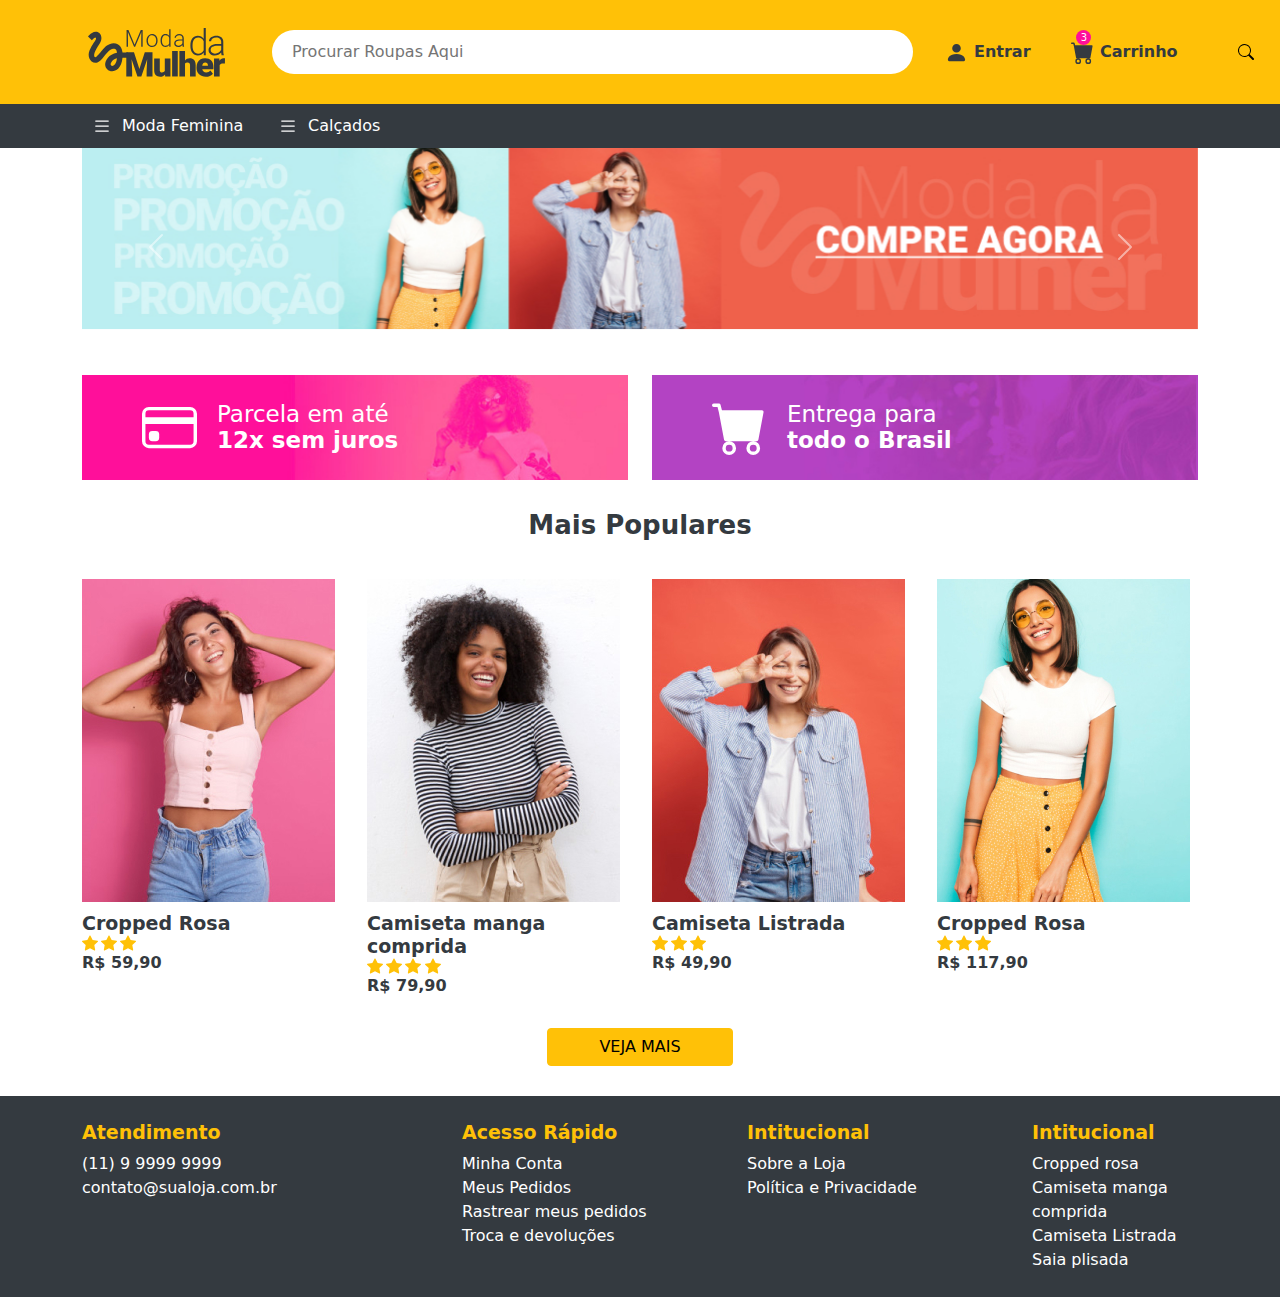
<file: index.html>
<!DOCTYPE html>
<html lang="pt-br">

<head>
    <meta charset="UTF-8">
    <meta http-equiv="X-UA-Compatible" content="IE=edge">
    <meta name="viewport" content="width=device-width, initial-scale=1.0">
    <link rel="stylesheet" href="./assets/css/style.css">
    <title>Loja Virtual</title>
    <!--Favicons-->
    <link rel="apple-touch-icon" sizes="57x57" href="/assets/imagens/favicons/apple-icon-57x57.png">
    <link rel="apple-touch-icon" sizes="60x60" href="/assets/imagens/favicons/apple-icon-60x60.png">
    <link rel="apple-touch-icon" sizes="72x72" href="/assets/imagens/favicons//apple-icon-72x72.png">
    <link rel="apple-touch-icon" sizes="76x76" href="/assets/imagens/favicons//apple-icon-76x76.png">
    <link rel="apple-touch-icon" sizes="114x114" href="/assets/imagens/favicons//apple-icon-114x114.png">
    <link rel="apple-touch-icon" sizes="120x120" href="/assets/imagens/favicons//apple-icon-120x120.png">
    <link rel="apple-touch-icon" sizes="144x144" href="/assets/imagens/favicons//apple-icon-144x144.png">
    <link rel="apple-touch-icon" sizes="152x152" href="/assets/imagens/favicons//apple-icon-152x152.png">
    <link rel="apple-touch-icon" sizes="180x180" href="/assets/imagens/favicons//apple-icon-180x180.png">
    <link rel="icon" type="image/png" sizes="192x192" href="/assets/imagens/favicons//android-icon-192x192.png">
    <link rel="icon" type="image/png" sizes="32x32" href="/assets/imagens/favicons//favicon-32x32.png">
    <link rel="icon" type="image/png" sizes="96x96" href="/assets/imagens/favicons//favicon-96x96.png">
    <link rel="icon" type="image/png" sizes="16x16" href="/assets/imagens/favicons//favicon-16x16.png">
    <link rel="manifest" href="/manifest.json">
    <meta name="msapplication-TileColor" content="#FFC107">
    <meta name="msapplication-TileImage" content="/assets/imagens/favicons//ms-icon-144x144.png">
    <meta name="theme-color" content="#FFC107">
    <!-- End Favicons-->
</head>

<body>
    <!--header-->
    <header class="container-fluid">
        <section class="container">
            <article class="row d-flex align-items-center">
                <a href="/" class="col-md-2">
                    <img src="assets/imagens/logo.svg" alt="Logo da empresa - Moda Mulher">
                </a>

                <form action="#" class="col-md-7 d-flex align-items-center">
                    <input type="text" name="name" placeholder="Procurar Roupas Aqui">

                    <button class=" d-flex align-items-center">
                        <svg xmlns="http://www.w3.org/2000/svg" width="16" height="16" fill="currentColor"
                            class="bi bi-search" viewBox="0 0 16 16">
                            <path
                                d="M11.742 10.344a6.5 6.5 0 1 0-1.397 1.398h-.001c.03.04.062.078.098.115l3.85 3.85a1 1 0 0 0 1.415-1.414l-3.85-3.85a1.007 1.007 0 0 0-.115-.1zM12 6.5a5.5 5.5 0 1 1-11 0 5.5 5.5 0 0 1 11 0z" />
                        </svg>
                    </button>
                </form>

                <ul class="col-md-3 nav d-flex align-items-center justify-content-around">
                    <li class="nav-item">
                        <a href="#">
                            <svg xmlns="http://www.w3.org/2000/svg" width="23" height="23" fill="currentColor"
                                class="bi bi-person-fill" viewBox="0 0 16 16">
                                <path d="M3 14s-1 0-1-1 1-4 6-4 6 3 6 4-1 1-1 1H3zm5-6a3 3 0 1 0 0-6 3 3 0 0 0 0 6z" />
                            </svg>
                            Entrar
                        </a>
                    </li>

                    <li class="nav-item">
                        <span class="notificacao d-flex align-items-center justify-content-around">3</span>
                        <a href="#">
                            <svg xmlns="http://www.w3.org/2000/svg" width="23" height="23" fill="currentColor"
                                class="bi bi-cart-fill" viewBox="0 0 16 16">
                                <path
                                    d="M0 1.5A.5.5 0 0 1 .5 1H2a.5.5 0 0 1 .485.379L2.89 3H14.5a.5.5 0 0 1 .491.592l-1.5 8A.5.5 0 0 1 13 12H4a.5.5 0 0 1-.491-.408L2.01 3.607 1.61 2H.5a.5.5 0 0 1-.5-.5zM5 12a2 2 0 1 0 0 4 2 2 0 0 0 0-4zm7 0a2 2 0 1 0 0 4 2 2 0 0 0 0-4zm-7 1a1 1 0 1 1 0 2 1 1 0 0 1 0-2zm7 0a1 1 0 1 1 0 2 1 1 0 0 1 0-2z" />
                            </svg>
                            Carrinho
                        </a>
                    </li>
                </ul>

            </article>
        </section>

    </header>
    <!--end header-->

    <!--Menu site    -->
    <nav class="container-fluid nav-produtos">
        <section class="container">
            <ul class="nav">
                <li class="col-md-2 nav-item d-flex align-items-center">
                    <svg xmlns="http://www.w3.org/2000/svg" width="20" height="20" fill="currentColor"
                        class="bi bi-list" viewBox="0 0 16 16">
                        <path fill-rule="evenodd"
                            d="M2.5 12a.5.5 0 0 1 .5-.5h10a.5.5 0 0 1 0 1H3a.5.5 0 0 1-.5-.5zm0-4a.5.5 0 0 1 .5-.5h10a.5.5 0 0 1 0 1H3a.5.5 0 0 1-.5-.5zm0-4a.5.5 0 0 1 .5-.5h10a.5.5 0 0 1 0 1H3a.5.5 0 0 1-.5-.5z" />
                    </svg>
                    Moda Feminina

                    <ul class="nav flex-column">
                        <li class="nav-item">
                            <a href="#">
                                Lançamentos
                            </a>
                        </li>
                        <li class="nav-item">
                            <a href="#">
                                Pluz Size
                            </a>
                        </li>
                        <li class="nav-item">
                            <a href="#">
                                Moda Praia
                            </a>
                        </li>
                        <li class="nav-item">
                            <a href="#">
                                Acessórios
                            </a>
                        </li>
                        <li class="nav-item">
                            <a href="#">
                                Promoção
                            </a>
                        </li>

                    </ul>
                </li>
                <li class="col-md-4 nav-item d-flex align-items-center">
                    <svg xmlns="http://www.w3.org/2000/svg" width="20" height="20" fill="currentColor"
                        class="bi bi-list" viewBox="0 0 16 16">
                        <path fill-rule="evenodd"
                            d="M2.5 12a.5.5 0 0 1 .5-.5h10a.5.5 0 0 1 0 1H3a.5.5 0 0 1-.5-.5zm0-4a.5.5 0 0 1 .5-.5h10a.5.5 0 0 1 0 1H3a.5.5 0 0 1-.5-.5zm0-4a.5.5 0 0 1 .5-.5h10a.5.5 0 0 1 0 1H3a.5.5 0 0 1-.5-.5z" />
                    </svg>
                    Calçados
                </li>
            </ul>
        </section>
    </nav>
    <!--End  Menu site    -->

    <main>
        <!--Banners Promocionais Rotativos-->
        <section id="banners-promocionais" class="container carousel slide" data-bs-ride="carousel">
            <article class="carousel-inner">
                <figure class="carousel-item active">
                    <img src="./assets/imagens/banner-1.jpg" class="d-block w-100" alt="banner promocional">
                </figure>
                <figure class="carousel-item">
                    <img src="./assets/imagens/banner-2.jpg" class="d-block w-100" alt="banner promocional">
                </figure>
            </article>
            <button class="carousel-control-prev" type="button" data-bs-target="#banners-promocionais"
                data-bs-slide="prev">
                <span class="carousel-control-prev-icon" aria-hidden="true"></span>
                <span class="visually-hidden">Previous</span>
            </button>
            <button class="carousel-control-next" type="button" data-bs-target="#banners-promocionais"
                data-bs-slide="next">
                <span class="carousel-control-next-icon" aria-hidden="true"></span>
                <span class="visually-hidden">Next</span>
            </button>
        </section>
        <!-- End Banners Promocionais Rotativos-->

        <section class="container banners-promocionais-statico">
            <section class="row">
                <article class="col-md-6">
                    <div class="banners-promocionais-statico-12x d-flex align-items-center">
                        <svg xmlns="http://www.w3.org/2000/svg" width="55" height="55" fill="currentColor"
                            class="bi bi-credit-card" viewBox="0 0 16 16">
                            <path
                                d="M0 4a2 2 0 0 1 2-2h12a2 2 0 0 1 2 2v8a2 2 0 0 1-2 2H2a2 2 0 0 1-2-2V4zm2-1a1 1 0 0 0-1 1v1h14V4a1 1 0 0 0-1-1H2zm13 4H1v5a1 1 0 0 0 1 1h12a1 1 0 0 0 1-1V7z" />
                            <path d="M2 10a1 1 0 0 1 1-1h1a1 1 0 0 1 1 1v1a1 1 0 0 1-1 1H3a1 1 0 0 1-1-1v-1z" />
                        </svg>
                        <p>
                            Parcela em até<br>
                            <strong>12x sem juros</strong>
                        </p>
                    </div>
                </article>

                <article class="col-md-6">
                    <div class="banners-promocionais-statico-todo-br d-flex align-items-center">
                        <svg xmlns="http://www.w3.org/2000/svg" width="55" height="55" fill="currentColor"
                            class="bi bi-cart-fill" viewBox="0 0 16 16">
                            <path
                                d="M0 1.5A.5.5 0 0 1 .5 1H2a.5.5 0 0 1 .485.379L2.89 3H14.5a.5.5 0 0 1 .491.592l-1.5 8A.5.5 0 0 1 13 12H4a.5.5 0 0 1-.491-.408L2.01 3.607 1.61 2H.5a.5.5 0 0 1-.5-.5zM5 12a2 2 0 1 0 0 4 2 2 0 0 0 0-4zm7 0a2 2 0 1 0 0 4 2 2 0 0 0 0-4zm-7 1a1 1 0 1 1 0 2 1 1 0 0 1 0-2zm7 0a1 1 0 1 1 0 2 1 1 0 0 1 0-2z" />
                        </svg>
                        <p>
                            Entrega para <br>
                            <strong>todo o Brasil</strong>
                        </p>
                    </div>
                </article>
            </section>
        </section>

        <section class="container produtos">
            <h1 class="text-center">Mais Populares</h1>
            <article class="row">

                <a href="#" class="produtos-container col-md-3">
                    <img src="./assets/imagens/cropped-rosa.jpg" class="img-fluid" alt="cropped rosa">
                    <article class="produtos-itens">
                        <h2>Cropped Rosa</h2>
                        <div class="produtos-star">
                            <svg xmlns="http://www.w3.org/2000/svg" width="16" height="16" fill="currentColor"
                                class="bi bi-star-fill" viewBox="0 0 16 16">
                                <path
                                    d="M3.612 15.443c-.386.198-.824-.149-.746-.592l.83-4.73L.173 6.765c-.329-.314-.158-.888.283-.95l4.898-.696L7.538.792c.197-.39.73-.39.927 0l2.184 4.327 4.898.696c.441.062.612.636.282.95l-3.522 3.356.83 4.73c.078.443-.36.79-.746.592L8 13.187l-4.389 2.256z" />
                            </svg>
                            <svg xmlns="http://www.w3.org/2000/svg" width="16" height="16" fill="currentColor"
                                class="bi bi-star-fill" viewBox="0 0 16 16">
                                <path
                                    d="M3.612 15.443c-.386.198-.824-.149-.746-.592l.83-4.73L.173 6.765c-.329-.314-.158-.888.283-.95l4.898-.696L7.538.792c.197-.39.73-.39.927 0l2.184 4.327 4.898.696c.441.062.612.636.282.95l-3.522 3.356.83 4.73c.078.443-.36.79-.746.592L8 13.187l-4.389 2.256z" />
                            </svg>
                            <svg xmlns="http://www.w3.org/2000/svg" width="16" height="16" fill="currentColor"
                                class="bi bi-star-fill" viewBox="0 0 16 16">
                                <path
                                    d="M3.612 15.443c-.386.198-.824-.149-.746-.592l.83-4.73L.173 6.765c-.329-.314-.158-.888.283-.95l4.898-.696L7.538.792c.197-.39.73-.39.927 0l2.184 4.327 4.898.696c.441.062.612.636.282.95l-3.522 3.356.83 4.73c.078.443-.36.79-.746.592L8 13.187l-4.389 2.256z" />
                            </svg>
                        </div>
                        <strong class="produtos-preco">
                            R$ 59,90
                        </strong>
                    </article>
                </a>

                <a href="#" class="produtos-container col-md-3">
                    <img src="./assets/imagens/camiseta-manga-comprida.jpg" class="img-fluid"
                        alt="camiseta manga comprida">
                    <article class="produtos-itens">
                        <h2>Camiseta manga comprida</h2>
                        <div class="produtos-star">
                            <svg xmlns="http://www.w3.org/2000/svg" width="16" height="16" fill="currentColor"
                                class="bi bi-star-fill" viewBox="0 0 16 16">
                                <path
                                    d="M3.612 15.443c-.386.198-.824-.149-.746-.592l.83-4.73L.173 6.765c-.329-.314-.158-.888.283-.95l4.898-.696L7.538.792c.197-.39.73-.39.927 0l2.184 4.327 4.898.696c.441.062.612.636.282.95l-3.522 3.356.83 4.73c.078.443-.36.79-.746.592L8 13.187l-4.389 2.256z" />
                            </svg>
                            <svg xmlns="http://www.w3.org/2000/svg" width="16" height="16" fill="currentColor"
                                class="bi bi-star-fill" viewBox="0 0 16 16">
                                <path
                                    d="M3.612 15.443c-.386.198-.824-.149-.746-.592l.83-4.73L.173 6.765c-.329-.314-.158-.888.283-.95l4.898-.696L7.538.792c.197-.39.73-.39.927 0l2.184 4.327 4.898.696c.441.062.612.636.282.95l-3.522 3.356.83 4.73c.078.443-.36.79-.746.592L8 13.187l-4.389 2.256z" />
                            </svg>
                            <svg xmlns="http://www.w3.org/2000/svg" width="16" height="16" fill="currentColor"
                                class="bi bi-star-fill" viewBox="0 0 16 16">
                                <path
                                    d="M3.612 15.443c-.386.198-.824-.149-.746-.592l.83-4.73L.173 6.765c-.329-.314-.158-.888.283-.95l4.898-.696L7.538.792c.197-.39.73-.39.927 0l2.184 4.327 4.898.696c.441.062.612.636.282.95l-3.522 3.356.83 4.73c.078.443-.36.79-.746.592L8 13.187l-4.389 2.256z" />
                            </svg>
                            <svg xmlns="http://www.w3.org/2000/svg" width="16" height="16" fill="currentColor"
                                class="bi bi-star-fill" viewBox="0 0 16 16">
                                <path
                                    d="M3.612 15.443c-.386.198-.824-.149-.746-.592l.83-4.73L.173 6.765c-.329-.314-.158-.888.283-.95l4.898-.696L7.538.792c.197-.39.73-.39.927 0l2.184 4.327 4.898.696c.441.062.612.636.282.95l-3.522 3.356.83 4.73c.078.443-.36.79-.746.592L8 13.187l-4.389 2.256z" />
                            </svg>
                        </div>
                        <strong class="produtos-preco">
                            R$ 79,90
                        </strong>
                    </article>
                </a>

                <a href="#" class="produtos-container col-md-3">
                    <img src="./assets/imagens/camiseta-listrada.jpg" class="img-fluid" alt="camiseta listrada">
                    <article class="produtos-itens">
                        <h2>Camiseta Listrada</h2>
                        <div class="produtos-star">
                            <svg xmlns="http://www.w3.org/2000/svg" width="16" height="16" fill="currentColor"
                                class="bi bi-star-fill" viewBox="0 0 16 16">
                                <path
                                    d="M3.612 15.443c-.386.198-.824-.149-.746-.592l.83-4.73L.173 6.765c-.329-.314-.158-.888.283-.95l4.898-.696L7.538.792c.197-.39.73-.39.927 0l2.184 4.327 4.898.696c.441.062.612.636.282.95l-3.522 3.356.83 4.73c.078.443-.36.79-.746.592L8 13.187l-4.389 2.256z" />
                            </svg>
                            <svg xmlns="http://www.w3.org/2000/svg" width="16" height="16" fill="currentColor"
                                class="bi bi-star-fill" viewBox="0 0 16 16">
                                <path
                                    d="M3.612 15.443c-.386.198-.824-.149-.746-.592l.83-4.73L.173 6.765c-.329-.314-.158-.888.283-.95l4.898-.696L7.538.792c.197-.39.73-.39.927 0l2.184 4.327 4.898.696c.441.062.612.636.282.95l-3.522 3.356.83 4.73c.078.443-.36.79-.746.592L8 13.187l-4.389 2.256z" />
                            </svg>
                            <svg xmlns="http://www.w3.org/2000/svg" width="16" height="16" fill="currentColor"
                                class="bi bi-star-fill" viewBox="0 0 16 16">
                                <path
                                    d="M3.612 15.443c-.386.198-.824-.149-.746-.592l.83-4.73L.173 6.765c-.329-.314-.158-.888.283-.95l4.898-.696L7.538.792c.197-.39.73-.39.927 0l2.184 4.327 4.898.696c.441.062.612.636.282.95l-3.522 3.356.83 4.73c.078.443-.36.79-.746.592L8 13.187l-4.389 2.256z" />
                            </svg>

                        </div>
                        <strong class="produtos-preco">
                            R$ 49,90
                        </strong>
                    </article>
                </a>

                <a href="#" class="produtos-container col-md-3">
                    <img src="./assets/imagens/saia-plisada.jpg" class="img-fluid" alt="saia blisada">
                    <article class="produtos-itens">
                        <h2>Cropped Rosa</h2>
                        <div class="produtos-star">
                            <svg xmlns="http://www.w3.org/2000/svg" width="16" height="16" fill="currentColor"
                                class="bi bi-star-fill" viewBox="0 0 16 16">
                                <path
                                    d="M3.612 15.443c-.386.198-.824-.149-.746-.592l.83-4.73L.173 6.765c-.329-.314-.158-.888.283-.95l4.898-.696L7.538.792c.197-.39.73-.39.927 0l2.184 4.327 4.898.696c.441.062.612.636.282.95l-3.522 3.356.83 4.73c.078.443-.36.79-.746.592L8 13.187l-4.389 2.256z" />
                            </svg>
                            <svg xmlns="http://www.w3.org/2000/svg" width="16" height="16" fill="currentColor"
                                class="bi bi-star-fill" viewBox="0 0 16 16">
                                <path
                                    d="M3.612 15.443c-.386.198-.824-.149-.746-.592l.83-4.73L.173 6.765c-.329-.314-.158-.888.283-.95l4.898-.696L7.538.792c.197-.39.73-.39.927 0l2.184 4.327 4.898.696c.441.062.612.636.282.95l-3.522 3.356.83 4.73c.078.443-.36.79-.746.592L8 13.187l-4.389 2.256z" />
                            </svg>
                            <svg xmlns="http://www.w3.org/2000/svg" width="16" height="16" fill="currentColor"
                                class="bi bi-star-fill" viewBox="0 0 16 16">
                                <path
                                    d="M3.612 15.443c-.386.198-.824-.149-.746-.592l.83-4.73L.173 6.765c-.329-.314-.158-.888.283-.95l4.898-.696L7.538.792c.197-.39.73-.39.927 0l2.184 4.327 4.898.696c.441.062.612.636.282.95l-3.522 3.356.83 4.73c.078.443-.36.79-.746.592L8 13.187l-4.389 2.256z" />
                            </svg>

                        </div>
                        <strong class="produtos-preco">
                            R$ 117,90
                        </strong>
                    </article>
                </a>

            </article>
            <div class="d-flex justify-content-center">
                <button type="button" class="btn btn-warning col-md-2">VEJA MAIS</button>
            </div>

        </section>


    </main>

    <footer class="container-fluid">
        <section class="container">
            <section class="row">

                <article class="col-md-4">
                    <h4>Atendimento</h4>
                    <ul class="nav flex-column">
                        <li class="nav-item">
                            <a href="tel:+5511999999999">(11) 9 9999 9999</a>
                        </li>
                        <li class="nav-item">
                            <a href="mailto:contato@sualoja.com.br">contato@sualoja.com.br</a>
                        </li>
                        <li class="nav-item">
                            Horário de atendimento on-line: Segunda á sexta das 09:00 até as 17:30h
                        </li>
                    </ul>
                </article>

                <article class="col-md-3">
                    <h4>Acesso Rápido</h4>
                    <ul class="nav flex-column">
                        <li class="nav-item">
                            <a href="#">Minha Conta</a>
                        </li>
                        <li class="nav-item">
                            <a href="#">Meus Pedidos</a>
                        </li>
                        <li class="nav-item">
                            <a href="#">Rastrear meus pedidos</a>
                        </li>
                        <li class="nav-item">
                            <a href="#">Troca e devoluções</a>
                        </li>

                    </ul>
                </article>

                <article class="col-md-3">
                    <h4>Intitucional</h4>
                    <ul class="nav flex-column">
                        <li class="nav-item">
                            <a href="#">Sobre a Loja</a>
                        </li>
                        <li class="nav-item">
                            <a href="#">Política e Privacidade</a>
                        </li>
                    </ul>
                </article>

                <article class="col-md-2">
                    <h4>Intitucional</h4>
                    <ul class="nav flex-column">
                        <li class="nav-item">
                            <a href="#">Cropped rosa</a>
                        </li>
                        <li class="nav-item">
                            <a href="#">Camiseta manga comprida</a>
                        </li>
                        <li class="nav-item">
                            <a href="#">Camiseta Listrada</a>
                        </li>
                        <li class="nav-item">
                            <a href="#">Saia plisada</a>
                        </li>
                    </ul>
                </article>


            </section>
        </section>
    </footer>



    <!--Arquivos Bootstrap-->
    <script src="./assets/js/bootstrap.bundle.min.js"></script>
    <script src="./assets/js/bootstrap.min.js"></script>
    <script src="./assets/js/popper.min.js"></script>
</body>

</html>
</file>
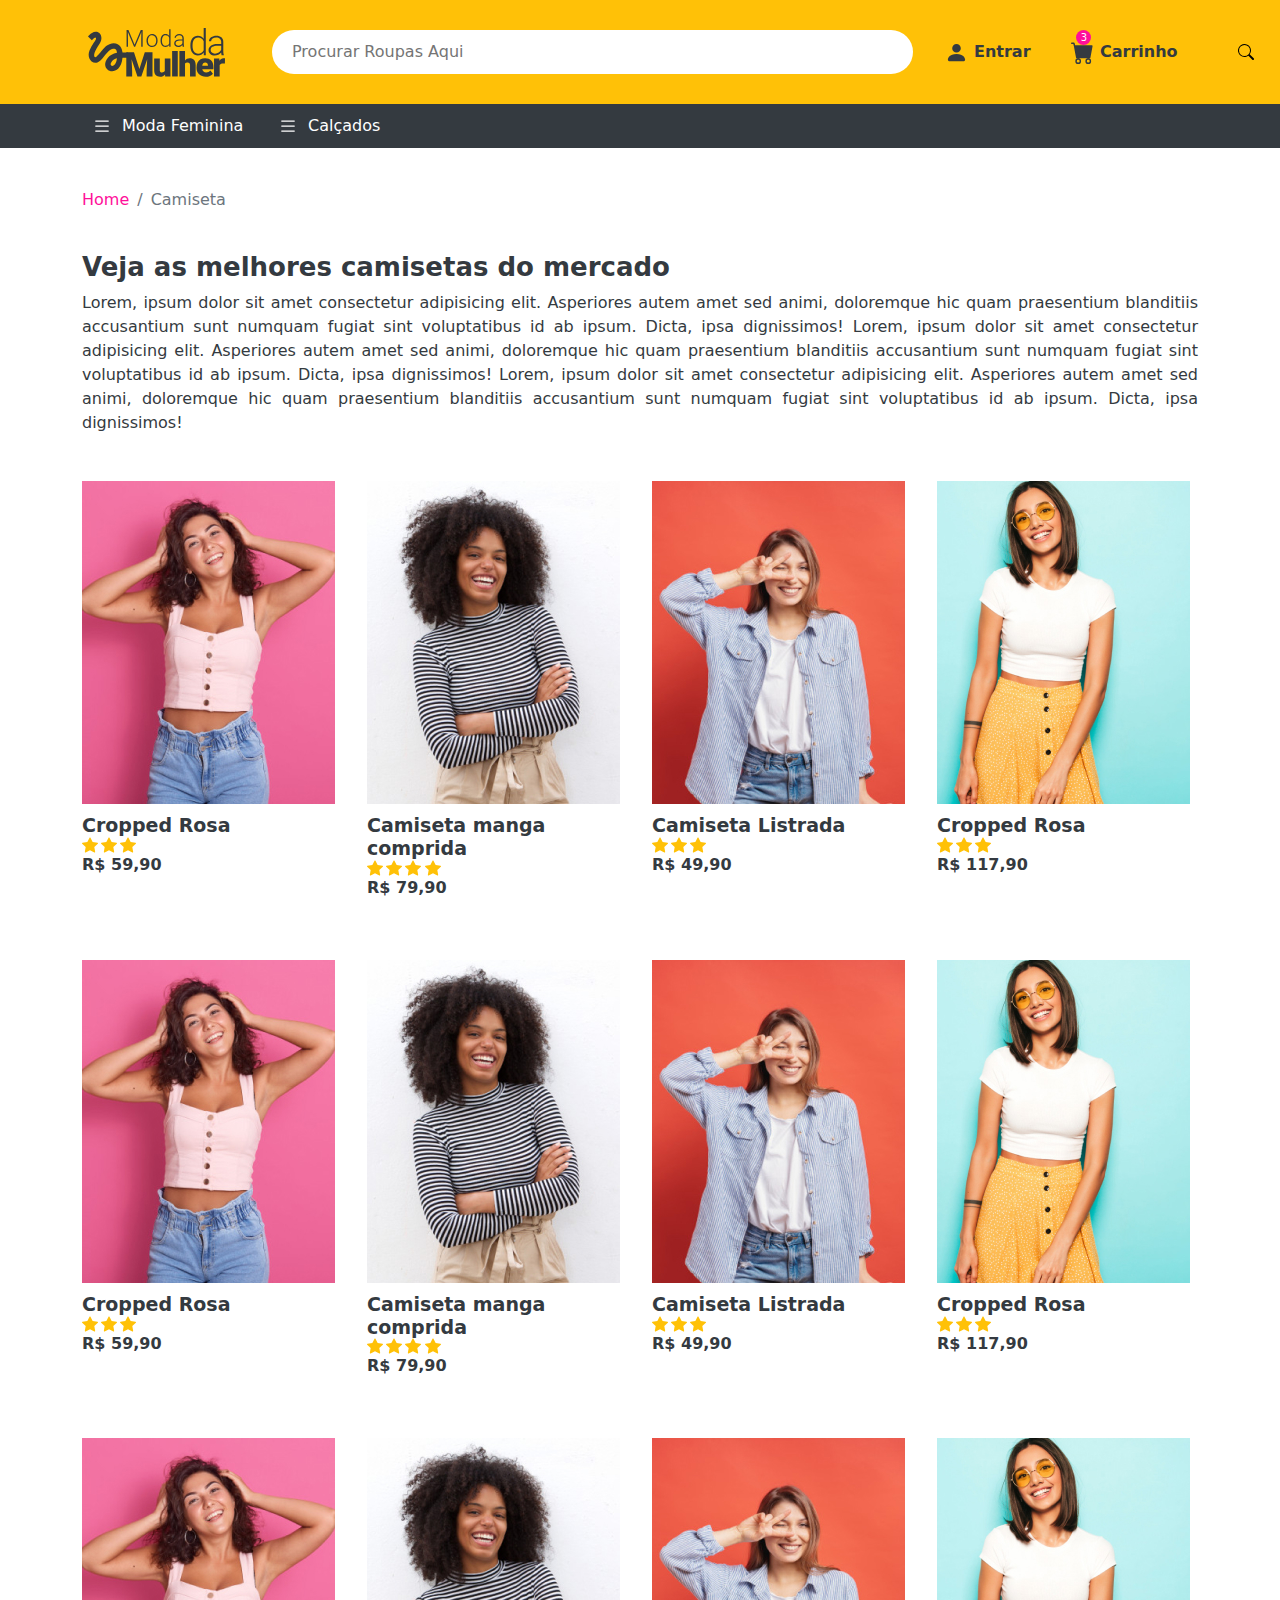
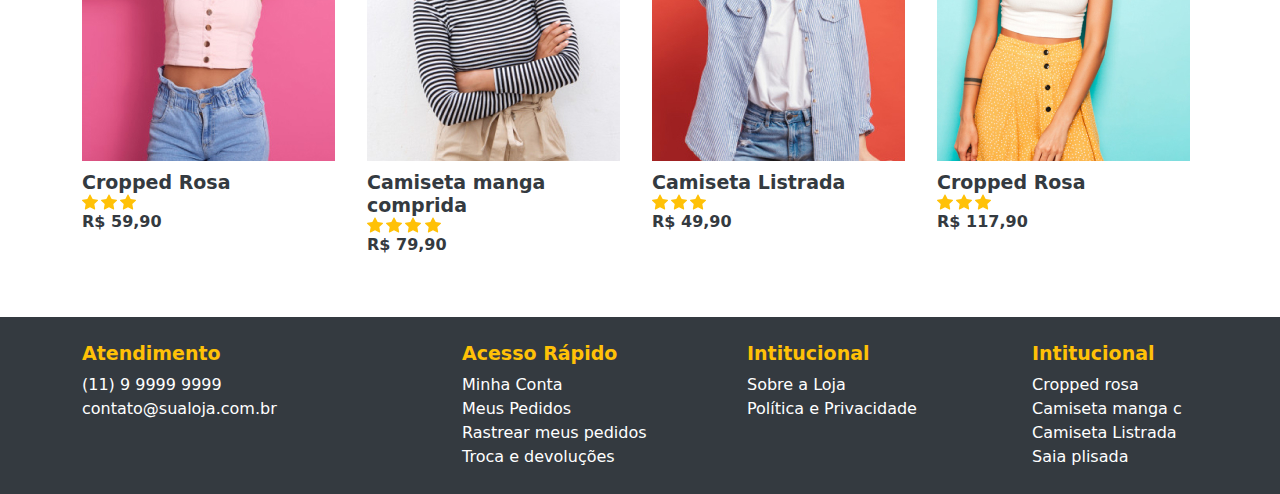
<file: camiseta.html>
<!DOCTYPE html>
<html lang="pt-br">

<head>
    <meta charset="UTF-8">
    <meta http-equiv="X-UA-Compatible" content="IE=edge">
    <meta name="viewport" content="width=device-width, initial-scale=1.0">
    <link rel="stylesheet" href="./assets/css/style.css">
    <title>Loja Virtual - camisetas</title>
    <!--Favicons-->
    <link rel="apple-touch-icon" sizes="57x57" href="/assets/imagens/favicons/apple-icon-57x57.png">
    <link rel="apple-touch-icon" sizes="60x60" href="/assets/imagens/favicons/apple-icon-60x60.png">
    <link rel="apple-touch-icon" sizes="72x72" href="/assets/imagens/favicons//apple-icon-72x72.png">
    <link rel="apple-touch-icon" sizes="76x76" href="/assets/imagens/favicons//apple-icon-76x76.png">
    <link rel="apple-touch-icon" sizes="114x114" href="/assets/imagens/favicons//apple-icon-114x114.png">
    <link rel="apple-touch-icon" sizes="120x120" href="/assets/imagens/favicons//apple-icon-120x120.png">
    <link rel="apple-touch-icon" sizes="144x144" href="/assets/imagens/favicons//apple-icon-144x144.png">
    <link rel="apple-touch-icon" sizes="152x152" href="/assets/imagens/favicons//apple-icon-152x152.png">
    <link rel="apple-touch-icon" sizes="180x180" href="/assets/imagens/favicons//apple-icon-180x180.png">
    <link rel="icon" type="image/png" sizes="192x192" href="/assets/imagens/favicons//android-icon-192x192.png">
    <link rel="icon" type="image/png" sizes="32x32" href="/assets/imagens/favicons//favicon-32x32.png">
    <link rel="icon" type="image/png" sizes="96x96" href="/assets/imagens/favicons//favicon-96x96.png">
    <link rel="icon" type="image/png" sizes="16x16" href="/assets/imagens/favicons//favicon-16x16.png">
    <link rel="manifest" href="/manifest.json">
    <meta name="msapplication-TileColor" content="#FFC107">
    <meta name="msapplication-TileImage" content="/assets/imagens/favicons//ms-icon-144x144.png">
    <meta name="theme-color" content="#FFC107">
    <!-- End Favicons-->
</head>

<body>
    <!--header-->
    <header class="container-fluid">
        <section class="container">
            <article class="row d-flex align-items-center">
                <a href="/" class="col-md-2">
                    <img src="assets/imagens/logo.svg" alt="Logo da empresa - Moda Mulher">
                </a>

                <form action="#" class="col-md-7 d-flex align-items-center">
                    <input type="text" name="name" placeholder="Procurar Roupas Aqui">

                    <button class=" d-flex align-items-center">
                        <svg xmlns="http://www.w3.org/2000/svg" width="16" height="16" fill="currentColor"
                            class="bi bi-search" viewBox="0 0 16 16">
                            <path
                                d="M11.742 10.344a6.5 6.5 0 1 0-1.397 1.398h-.001c.03.04.062.078.098.115l3.85 3.85a1 1 0 0 0 1.415-1.414l-3.85-3.85a1.007 1.007 0 0 0-.115-.1zM12 6.5a5.5 5.5 0 1 1-11 0 5.5 5.5 0 0 1 11 0z" />
                        </svg>
                    </button>
                </form>

                <ul class="col-md-3 nav d-flex align-items-center justify-content-around">
                    <li class="nav-item">
                        <a href="#">
                            <svg xmlns="http://www.w3.org/2000/svg" width="23" height="23" fill="currentColor"
                                class="bi bi-person-fill" viewBox="0 0 16 16">
                                <path d="M3 14s-1 0-1-1 1-4 6-4 6 3 6 4-1 1-1 1H3zm5-6a3 3 0 1 0 0-6 3 3 0 0 0 0 6z" />
                            </svg>
                            Entrar
                        </a>
                    </li>

                    <li class="nav-item">
                        <span class="notificacao d-flex align-items-center justify-content-around">3</span>
                        <a href="#">
                            <svg xmlns="http://www.w3.org/2000/svg" width="23" height="23" fill="currentColor"
                                class="bi bi-cart-fill" viewBox="0 0 16 16">
                                <path
                                    d="M0 1.5A.5.5 0 0 1 .5 1H2a.5.5 0 0 1 .485.379L2.89 3H14.5a.5.5 0 0 1 .491.592l-1.5 8A.5.5 0 0 1 13 12H4a.5.5 0 0 1-.491-.408L2.01 3.607 1.61 2H.5a.5.5 0 0 1-.5-.5zM5 12a2 2 0 1 0 0 4 2 2 0 0 0 0-4zm7 0a2 2 0 1 0 0 4 2 2 0 0 0 0-4zm-7 1a1 1 0 1 1 0 2 1 1 0 0 1 0-2zm7 0a1 1 0 1 1 0 2 1 1 0 0 1 0-2z" />
                            </svg>
                            Carrinho
                        </a>
                    </li>
                </ul>

            </article>
        </section>

    </header>
    <!--end header-->

    <!--Menu site    -->
    <nav class="container-fluid nav-produtos">
        <section class="container">
            <ul class="nav">
                <li class="col-md-2 nav-item d-flex align-items-center">
                    <svg xmlns="http://www.w3.org/2000/svg" width="20" height="20" fill="currentColor"
                        class="bi bi-list" viewBox="0 0 16 16">
                        <path fill-rule="evenodd"
                            d="M2.5 12a.5.5 0 0 1 .5-.5h10a.5.5 0 0 1 0 1H3a.5.5 0 0 1-.5-.5zm0-4a.5.5 0 0 1 .5-.5h10a.5.5 0 0 1 0 1H3a.5.5 0 0 1-.5-.5zm0-4a.5.5 0 0 1 .5-.5h10a.5.5 0 0 1 0 1H3a.5.5 0 0 1-.5-.5z" />
                    </svg>
                    Moda Feminina

                    <ul class="nav flex-column">
                        <li class="nav-item">
                            <a href="#">
                                Lançamentos
                            </a>
                        </li>
                        <li class="nav-item">
                            <a href="#">
                                Pluz Size
                            </a>
                        </li>
                        <li class="nav-item">
                            <a href="#">
                                Moda Praia
                            </a>
                        </li>
                        <li class="nav-item">
                            <a href="#">
                                Acessórios
                            </a>
                        </li>
                        <li class="nav-item">
                            <a href="#">
                                Promoção
                            </a>
                        </li>

                    </ul>
                </li>
                <li class="col-md-4 nav-item d-flex align-items-center">
                    <svg xmlns="http://www.w3.org/2000/svg" width="20" height="20" fill="currentColor"
                        class="bi bi-list" viewBox="0 0 16 16">
                        <path fill-rule="evenodd"
                            d="M2.5 12a.5.5 0 0 1 .5-.5h10a.5.5 0 0 1 0 1H3a.5.5 0 0 1-.5-.5zm0-4a.5.5 0 0 1 .5-.5h10a.5.5 0 0 1 0 1H3a.5.5 0 0 1-.5-.5zm0-4a.5.5 0 0 1 .5-.5h10a.5.5 0 0 1 0 1H3a.5.5 0 0 1-.5-.5z" />
                    </svg>
                    Calçados
                </li>
            </ul>
        </section>
    </nav>
    <!--End  Menu site    -->

    <main>
       

        <section class="container produtos">
            <nav aria-label="breadcrumb">
                <ol class="breadcrumb">
                  <li class="breadcrumb-item"><a href="./">Home</a></li>
                  <li class="breadcrumb-item active" aria-current="page">Camiseta</li>
                </ol>
              </nav>
            <h1>Veja as melhores camisetas do mercado</h1>
            <p>Lorem, ipsum dolor sit amet consectetur adipisicing elit. Asperiores autem amet sed animi, doloremque hic quam praesentium blanditiis accusantium sunt numquam fugiat sint voluptatibus id ab ipsum. Dicta, ipsa dignissimos!
            Lorem, ipsum dolor sit amet consectetur adipisicing elit. Asperiores autem amet sed animi, doloremque hic quam praesentium blanditiis accusantium sunt numquam fugiat sint voluptatibus id ab ipsum. Dicta, ipsa dignissimos!
            Lorem, ipsum dolor sit amet consectetur adipisicing elit. Asperiores autem amet sed animi, doloremque hic quam praesentium blanditiis accusantium sunt numquam fugiat sint voluptatibus id ab ipsum. Dicta, ipsa dignissimos!</p>
            <article class="row">

                <a href="#" class="produtos-container col-md-3">
                    <img src="./assets/imagens/cropped-rosa.jpg" class="img-fluid" alt="cropped rosa">
                    <article class="produtos-itens">
                        <h2>Cropped Rosa</h2>
                        <div class="produtos-star">
                            <svg xmlns="http://www.w3.org/2000/svg" width="16" height="16" fill="currentColor"
                                class="bi bi-star-fill" viewBox="0 0 16 16">
                                <path
                                    d="M3.612 15.443c-.386.198-.824-.149-.746-.592l.83-4.73L.173 6.765c-.329-.314-.158-.888.283-.95l4.898-.696L7.538.792c.197-.39.73-.39.927 0l2.184 4.327 4.898.696c.441.062.612.636.282.95l-3.522 3.356.83 4.73c.078.443-.36.79-.746.592L8 13.187l-4.389 2.256z" />
                            </svg>
                            <svg xmlns="http://www.w3.org/2000/svg" width="16" height="16" fill="currentColor"
                                class="bi bi-star-fill" viewBox="0 0 16 16">
                                <path
                                    d="M3.612 15.443c-.386.198-.824-.149-.746-.592l.83-4.73L.173 6.765c-.329-.314-.158-.888.283-.95l4.898-.696L7.538.792c.197-.39.73-.39.927 0l2.184 4.327 4.898.696c.441.062.612.636.282.95l-3.522 3.356.83 4.73c.078.443-.36.79-.746.592L8 13.187l-4.389 2.256z" />
                            </svg>
                            <svg xmlns="http://www.w3.org/2000/svg" width="16" height="16" fill="currentColor"
                                class="bi bi-star-fill" viewBox="0 0 16 16">
                                <path
                                    d="M3.612 15.443c-.386.198-.824-.149-.746-.592l.83-4.73L.173 6.765c-.329-.314-.158-.888.283-.95l4.898-.696L7.538.792c.197-.39.73-.39.927 0l2.184 4.327 4.898.696c.441.062.612.636.282.95l-3.522 3.356.83 4.73c.078.443-.36.79-.746.592L8 13.187l-4.389 2.256z" />
                            </svg>
                        </div>
                        <strong class="produtos-preco">
                            R$ 59,90
                        </strong>
                    </article>
                </a>

                <a href="./produto-camiseta-manga-comprida.html" class="produtos-container col-md-3">
                    <img src="./assets/imagens/camiseta-manga-comprida.jpg" class="img-fluid"
                        alt="camiseta manga comprida">
                    <article class="produtos-itens">
                        <h2>Camiseta manga comprida</h2>
                        <div class="produtos-star">
                            <svg xmlns="http://www.w3.org/2000/svg" width="16" height="16" fill="currentColor"
                                class="bi bi-star-fill" viewBox="0 0 16 16">
                                <path
                                    d="M3.612 15.443c-.386.198-.824-.149-.746-.592l.83-4.73L.173 6.765c-.329-.314-.158-.888.283-.95l4.898-.696L7.538.792c.197-.39.73-.39.927 0l2.184 4.327 4.898.696c.441.062.612.636.282.95l-3.522 3.356.83 4.73c.078.443-.36.79-.746.592L8 13.187l-4.389 2.256z" />
                            </svg>
                            <svg xmlns="http://www.w3.org/2000/svg" width="16" height="16" fill="currentColor"
                                class="bi bi-star-fill" viewBox="0 0 16 16">
                                <path
                                    d="M3.612 15.443c-.386.198-.824-.149-.746-.592l.83-4.73L.173 6.765c-.329-.314-.158-.888.283-.95l4.898-.696L7.538.792c.197-.39.73-.39.927 0l2.184 4.327 4.898.696c.441.062.612.636.282.95l-3.522 3.356.83 4.73c.078.443-.36.79-.746.592L8 13.187l-4.389 2.256z" />
                            </svg>
                            <svg xmlns="http://www.w3.org/2000/svg" width="16" height="16" fill="currentColor"
                                class="bi bi-star-fill" viewBox="0 0 16 16">
                                <path
                                    d="M3.612 15.443c-.386.198-.824-.149-.746-.592l.83-4.73L.173 6.765c-.329-.314-.158-.888.283-.95l4.898-.696L7.538.792c.197-.39.73-.39.927 0l2.184 4.327 4.898.696c.441.062.612.636.282.95l-3.522 3.356.83 4.73c.078.443-.36.79-.746.592L8 13.187l-4.389 2.256z" />
                            </svg>
                            <svg xmlns="http://www.w3.org/2000/svg" width="16" height="16" fill="currentColor"
                                class="bi bi-star-fill" viewBox="0 0 16 16">
                                <path
                                    d="M3.612 15.443c-.386.198-.824-.149-.746-.592l.83-4.73L.173 6.765c-.329-.314-.158-.888.283-.95l4.898-.696L7.538.792c.197-.39.73-.39.927 0l2.184 4.327 4.898.696c.441.062.612.636.282.95l-3.522 3.356.83 4.73c.078.443-.36.79-.746.592L8 13.187l-4.389 2.256z" />
                            </svg>
                        </div>
                        <strong class="produtos-preco">
                            R$ 79,90
                        </strong>
                    </article>
                </a>

                <a href="#" class="produtos-container col-md-3">
                    <img src="./assets/imagens/camiseta-listrada.jpg" class="img-fluid" alt="camiseta listrada">
                    <article class="produtos-itens">
                        <h2>Camiseta Listrada</h2>
                        <div class="produtos-star">
                            <svg xmlns="http://www.w3.org/2000/svg" width="16" height="16" fill="currentColor"
                                class="bi bi-star-fill" viewBox="0 0 16 16">
                                <path
                                    d="M3.612 15.443c-.386.198-.824-.149-.746-.592l.83-4.73L.173 6.765c-.329-.314-.158-.888.283-.95l4.898-.696L7.538.792c.197-.39.73-.39.927 0l2.184 4.327 4.898.696c.441.062.612.636.282.95l-3.522 3.356.83 4.73c.078.443-.36.79-.746.592L8 13.187l-4.389 2.256z" />
                            </svg>
                            <svg xmlns="http://www.w3.org/2000/svg" width="16" height="16" fill="currentColor"
                                class="bi bi-star-fill" viewBox="0 0 16 16">
                                <path
                                    d="M3.612 15.443c-.386.198-.824-.149-.746-.592l.83-4.73L.173 6.765c-.329-.314-.158-.888.283-.95l4.898-.696L7.538.792c.197-.39.73-.39.927 0l2.184 4.327 4.898.696c.441.062.612.636.282.95l-3.522 3.356.83 4.73c.078.443-.36.79-.746.592L8 13.187l-4.389 2.256z" />
                            </svg>
                            <svg xmlns="http://www.w3.org/2000/svg" width="16" height="16" fill="currentColor"
                                class="bi bi-star-fill" viewBox="0 0 16 16">
                                <path
                                    d="M3.612 15.443c-.386.198-.824-.149-.746-.592l.83-4.73L.173 6.765c-.329-.314-.158-.888.283-.95l4.898-.696L7.538.792c.197-.39.73-.39.927 0l2.184 4.327 4.898.696c.441.062.612.636.282.95l-3.522 3.356.83 4.73c.078.443-.36.79-.746.592L8 13.187l-4.389 2.256z" />
                            </svg>

                        </div>
                        <strong class="produtos-preco">
                            R$ 49,90
                        </strong>
                    </article>
                </a>

                <a href="#" class="produtos-container col-md-3">
                    <img src="./assets/imagens/saia-plisada.jpg" class="img-fluid" alt="saia blisada">
                    <article class="produtos-itens">
                        <h2>Cropped Rosa</h2>
                        <div class="produtos-star">
                            <svg xmlns="http://www.w3.org/2000/svg" width="16" height="16" fill="currentColor"
                                class="bi bi-star-fill" viewBox="0 0 16 16">
                                <path
                                    d="M3.612 15.443c-.386.198-.824-.149-.746-.592l.83-4.73L.173 6.765c-.329-.314-.158-.888.283-.95l4.898-.696L7.538.792c.197-.39.73-.39.927 0l2.184 4.327 4.898.696c.441.062.612.636.282.95l-3.522 3.356.83 4.73c.078.443-.36.79-.746.592L8 13.187l-4.389 2.256z" />
                            </svg>
                            <svg xmlns="http://www.w3.org/2000/svg" width="16" height="16" fill="currentColor"
                                class="bi bi-star-fill" viewBox="0 0 16 16">
                                <path
                                    d="M3.612 15.443c-.386.198-.824-.149-.746-.592l.83-4.73L.173 6.765c-.329-.314-.158-.888.283-.95l4.898-.696L7.538.792c.197-.39.73-.39.927 0l2.184 4.327 4.898.696c.441.062.612.636.282.95l-3.522 3.356.83 4.73c.078.443-.36.79-.746.592L8 13.187l-4.389 2.256z" />
                            </svg>
                            <svg xmlns="http://www.w3.org/2000/svg" width="16" height="16" fill="currentColor"
                                class="bi bi-star-fill" viewBox="0 0 16 16">
                                <path
                                    d="M3.612 15.443c-.386.198-.824-.149-.746-.592l.83-4.73L.173 6.765c-.329-.314-.158-.888.283-.95l4.898-.696L7.538.792c.197-.39.73-.39.927 0l2.184 4.327 4.898.696c.441.062.612.636.282.95l-3.522 3.356.83 4.73c.078.443-.36.79-.746.592L8 13.187l-4.389 2.256z" />
                            </svg>

                        </div>
                        <strong class="produtos-preco">
                            R$ 117,90
                        </strong>
                    </article>
                </a>

            </article>

            <article class="row">

                <a href="#" class="produtos-container col-md-3">
                    <img src="./assets/imagens/cropped-rosa.jpg" class="img-fluid" alt="cropped rosa">
                    <article class="produtos-itens">
                        <h2>Cropped Rosa</h2>
                        <div class="produtos-star">
                            <svg xmlns="http://www.w3.org/2000/svg" width="16" height="16" fill="currentColor"
                                class="bi bi-star-fill" viewBox="0 0 16 16">
                                <path
                                    d="M3.612 15.443c-.386.198-.824-.149-.746-.592l.83-4.73L.173 6.765c-.329-.314-.158-.888.283-.95l4.898-.696L7.538.792c.197-.39.73-.39.927 0l2.184 4.327 4.898.696c.441.062.612.636.282.95l-3.522 3.356.83 4.73c.078.443-.36.79-.746.592L8 13.187l-4.389 2.256z" />
                            </svg>
                            <svg xmlns="http://www.w3.org/2000/svg" width="16" height="16" fill="currentColor"
                                class="bi bi-star-fill" viewBox="0 0 16 16">
                                <path
                                    d="M3.612 15.443c-.386.198-.824-.149-.746-.592l.83-4.73L.173 6.765c-.329-.314-.158-.888.283-.95l4.898-.696L7.538.792c.197-.39.73-.39.927 0l2.184 4.327 4.898.696c.441.062.612.636.282.95l-3.522 3.356.83 4.73c.078.443-.36.79-.746.592L8 13.187l-4.389 2.256z" />
                            </svg>
                            <svg xmlns="http://www.w3.org/2000/svg" width="16" height="16" fill="currentColor"
                                class="bi bi-star-fill" viewBox="0 0 16 16">
                                <path
                                    d="M3.612 15.443c-.386.198-.824-.149-.746-.592l.83-4.73L.173 6.765c-.329-.314-.158-.888.283-.95l4.898-.696L7.538.792c.197-.39.73-.39.927 0l2.184 4.327 4.898.696c.441.062.612.636.282.95l-3.522 3.356.83 4.73c.078.443-.36.79-.746.592L8 13.187l-4.389 2.256z" />
                            </svg>
                        </div>
                        <strong class="produtos-preco">
                            R$ 59,90
                        </strong>
                    </article>
                </a>

                <a href="#" class="produtos-container col-md-3">
                    <img src="./assets/imagens/camiseta-manga-comprida.jpg" class="img-fluid"
                        alt="camiseta manga comprida">
                    <article class="produtos-itens">
                        <h2>Camiseta manga comprida</h2>
                        <div class="produtos-star">
                            <svg xmlns="http://www.w3.org/2000/svg" width="16" height="16" fill="currentColor"
                                class="bi bi-star-fill" viewBox="0 0 16 16">
                                <path
                                    d="M3.612 15.443c-.386.198-.824-.149-.746-.592l.83-4.73L.173 6.765c-.329-.314-.158-.888.283-.95l4.898-.696L7.538.792c.197-.39.73-.39.927 0l2.184 4.327 4.898.696c.441.062.612.636.282.95l-3.522 3.356.83 4.73c.078.443-.36.79-.746.592L8 13.187l-4.389 2.256z" />
                            </svg>
                            <svg xmlns="http://www.w3.org/2000/svg" width="16" height="16" fill="currentColor"
                                class="bi bi-star-fill" viewBox="0 0 16 16">
                                <path
                                    d="M3.612 15.443c-.386.198-.824-.149-.746-.592l.83-4.73L.173 6.765c-.329-.314-.158-.888.283-.95l4.898-.696L7.538.792c.197-.39.73-.39.927 0l2.184 4.327 4.898.696c.441.062.612.636.282.95l-3.522 3.356.83 4.73c.078.443-.36.79-.746.592L8 13.187l-4.389 2.256z" />
                            </svg>
                            <svg xmlns="http://www.w3.org/2000/svg" width="16" height="16" fill="currentColor"
                                class="bi bi-star-fill" viewBox="0 0 16 16">
                                <path
                                    d="M3.612 15.443c-.386.198-.824-.149-.746-.592l.83-4.73L.173 6.765c-.329-.314-.158-.888.283-.95l4.898-.696L7.538.792c.197-.39.73-.39.927 0l2.184 4.327 4.898.696c.441.062.612.636.282.95l-3.522 3.356.83 4.73c.078.443-.36.79-.746.592L8 13.187l-4.389 2.256z" />
                            </svg>
                            <svg xmlns="http://www.w3.org/2000/svg" width="16" height="16" fill="currentColor"
                                class="bi bi-star-fill" viewBox="0 0 16 16">
                                <path
                                    d="M3.612 15.443c-.386.198-.824-.149-.746-.592l.83-4.73L.173 6.765c-.329-.314-.158-.888.283-.95l4.898-.696L7.538.792c.197-.39.73-.39.927 0l2.184 4.327 4.898.696c.441.062.612.636.282.95l-3.522 3.356.83 4.73c.078.443-.36.79-.746.592L8 13.187l-4.389 2.256z" />
                            </svg>
                        </div>
                        <strong class="produtos-preco">
                            R$ 79,90
                        </strong>
                    </article>
                </a>

                <a href="#" class="produtos-container col-md-3">
                    <img src="./assets/imagens/camiseta-listrada.jpg" class="img-fluid" alt="camiseta listrada">
                    <article class="produtos-itens">
                        <h2>Camiseta Listrada</h2>
                        <div class="produtos-star">
                            <svg xmlns="http://www.w3.org/2000/svg" width="16" height="16" fill="currentColor"
                                class="bi bi-star-fill" viewBox="0 0 16 16">
                                <path
                                    d="M3.612 15.443c-.386.198-.824-.149-.746-.592l.83-4.73L.173 6.765c-.329-.314-.158-.888.283-.95l4.898-.696L7.538.792c.197-.39.73-.39.927 0l2.184 4.327 4.898.696c.441.062.612.636.282.95l-3.522 3.356.83 4.73c.078.443-.36.79-.746.592L8 13.187l-4.389 2.256z" />
                            </svg>
                            <svg xmlns="http://www.w3.org/2000/svg" width="16" height="16" fill="currentColor"
                                class="bi bi-star-fill" viewBox="0 0 16 16">
                                <path
                                    d="M3.612 15.443c-.386.198-.824-.149-.746-.592l.83-4.73L.173 6.765c-.329-.314-.158-.888.283-.95l4.898-.696L7.538.792c.197-.39.73-.39.927 0l2.184 4.327 4.898.696c.441.062.612.636.282.95l-3.522 3.356.83 4.73c.078.443-.36.79-.746.592L8 13.187l-4.389 2.256z" />
                            </svg>
                            <svg xmlns="http://www.w3.org/2000/svg" width="16" height="16" fill="currentColor"
                                class="bi bi-star-fill" viewBox="0 0 16 16">
                                <path
                                    d="M3.612 15.443c-.386.198-.824-.149-.746-.592l.83-4.73L.173 6.765c-.329-.314-.158-.888.283-.95l4.898-.696L7.538.792c.197-.39.73-.39.927 0l2.184 4.327 4.898.696c.441.062.612.636.282.95l-3.522 3.356.83 4.73c.078.443-.36.79-.746.592L8 13.187l-4.389 2.256z" />
                            </svg>

                        </div>
                        <strong class="produtos-preco">
                            R$ 49,90
                        </strong>
                    </article>
                </a>

                <a href="#" class="produtos-container col-md-3">
                    <img src="./assets/imagens/saia-plisada.jpg" class="img-fluid" alt="saia blisada">
                    <article class="produtos-itens">
                        <h2>Cropped Rosa</h2>
                        <div class="produtos-star">
                            <svg xmlns="http://www.w3.org/2000/svg" width="16" height="16" fill="currentColor"
                                class="bi bi-star-fill" viewBox="0 0 16 16">
                                <path
                                    d="M3.612 15.443c-.386.198-.824-.149-.746-.592l.83-4.73L.173 6.765c-.329-.314-.158-.888.283-.95l4.898-.696L7.538.792c.197-.39.73-.39.927 0l2.184 4.327 4.898.696c.441.062.612.636.282.95l-3.522 3.356.83 4.73c.078.443-.36.79-.746.592L8 13.187l-4.389 2.256z" />
                            </svg>
                            <svg xmlns="http://www.w3.org/2000/svg" width="16" height="16" fill="currentColor"
                                class="bi bi-star-fill" viewBox="0 0 16 16">
                                <path
                                    d="M3.612 15.443c-.386.198-.824-.149-.746-.592l.83-4.73L.173 6.765c-.329-.314-.158-.888.283-.95l4.898-.696L7.538.792c.197-.39.73-.39.927 0l2.184 4.327 4.898.696c.441.062.612.636.282.95l-3.522 3.356.83 4.73c.078.443-.36.79-.746.592L8 13.187l-4.389 2.256z" />
                            </svg>
                            <svg xmlns="http://www.w3.org/2000/svg" width="16" height="16" fill="currentColor"
                                class="bi bi-star-fill" viewBox="0 0 16 16">
                                <path
                                    d="M3.612 15.443c-.386.198-.824-.149-.746-.592l.83-4.73L.173 6.765c-.329-.314-.158-.888.283-.95l4.898-.696L7.538.792c.197-.39.73-.39.927 0l2.184 4.327 4.898.696c.441.062.612.636.282.95l-3.522 3.356.83 4.73c.078.443-.36.79-.746.592L8 13.187l-4.389 2.256z" />
                            </svg>

                        </div>
                        <strong class="produtos-preco">
                            R$ 117,90
                        </strong>
                    </article>
                </a>

            </article>

            <article class="row">

                <a href="#" class="produtos-container col-md-3">
                    <img src="./assets/imagens/cropped-rosa.jpg" class="img-fluid" alt="cropped rosa">
                    <article class="produtos-itens">
                        <h2>Cropped Rosa</h2>
                        <div class="produtos-star">
                            <svg xmlns="http://www.w3.org/2000/svg" width="16" height="16" fill="currentColor"
                                class="bi bi-star-fill" viewBox="0 0 16 16">
                                <path
                                    d="M3.612 15.443c-.386.198-.824-.149-.746-.592l.83-4.73L.173 6.765c-.329-.314-.158-.888.283-.95l4.898-.696L7.538.792c.197-.39.73-.39.927 0l2.184 4.327 4.898.696c.441.062.612.636.282.95l-3.522 3.356.83 4.73c.078.443-.36.79-.746.592L8 13.187l-4.389 2.256z" />
                            </svg>
                            <svg xmlns="http://www.w3.org/2000/svg" width="16" height="16" fill="currentColor"
                                class="bi bi-star-fill" viewBox="0 0 16 16">
                                <path
                                    d="M3.612 15.443c-.386.198-.824-.149-.746-.592l.83-4.73L.173 6.765c-.329-.314-.158-.888.283-.95l4.898-.696L7.538.792c.197-.39.73-.39.927 0l2.184 4.327 4.898.696c.441.062.612.636.282.95l-3.522 3.356.83 4.73c.078.443-.36.79-.746.592L8 13.187l-4.389 2.256z" />
                            </svg>
                            <svg xmlns="http://www.w3.org/2000/svg" width="16" height="16" fill="currentColor"
                                class="bi bi-star-fill" viewBox="0 0 16 16">
                                <path
                                    d="M3.612 15.443c-.386.198-.824-.149-.746-.592l.83-4.73L.173 6.765c-.329-.314-.158-.888.283-.95l4.898-.696L7.538.792c.197-.39.73-.39.927 0l2.184 4.327 4.898.696c.441.062.612.636.282.95l-3.522 3.356.83 4.73c.078.443-.36.79-.746.592L8 13.187l-4.389 2.256z" />
                            </svg>
                        </div>
                        <strong class="produtos-preco">
                            R$ 59,90
                        </strong>
                    </article>
                </a>

                <a href="#" class="produtos-container col-md-3">
                    <img src="./assets/imagens/camiseta-manga-comprida.jpg" class="img-fluid"
                        alt="camiseta manga comprida">
                    <article class="produtos-itens">
                        <h2>Camiseta manga comprida</h2>
                        <div class="produtos-star">
                            <svg xmlns="http://www.w3.org/2000/svg" width="16" height="16" fill="currentColor"
                                class="bi bi-star-fill" viewBox="0 0 16 16">
                                <path
                                    d="M3.612 15.443c-.386.198-.824-.149-.746-.592l.83-4.73L.173 6.765c-.329-.314-.158-.888.283-.95l4.898-.696L7.538.792c.197-.39.73-.39.927 0l2.184 4.327 4.898.696c.441.062.612.636.282.95l-3.522 3.356.83 4.73c.078.443-.36.79-.746.592L8 13.187l-4.389 2.256z" />
                            </svg>
                            <svg xmlns="http://www.w3.org/2000/svg" width="16" height="16" fill="currentColor"
                                class="bi bi-star-fill" viewBox="0 0 16 16">
                                <path
                                    d="M3.612 15.443c-.386.198-.824-.149-.746-.592l.83-4.73L.173 6.765c-.329-.314-.158-.888.283-.95l4.898-.696L7.538.792c.197-.39.73-.39.927 0l2.184 4.327 4.898.696c.441.062.612.636.282.95l-3.522 3.356.83 4.73c.078.443-.36.79-.746.592L8 13.187l-4.389 2.256z" />
                            </svg>
                            <svg xmlns="http://www.w3.org/2000/svg" width="16" height="16" fill="currentColor"
                                class="bi bi-star-fill" viewBox="0 0 16 16">
                                <path
                                    d="M3.612 15.443c-.386.198-.824-.149-.746-.592l.83-4.73L.173 6.765c-.329-.314-.158-.888.283-.95l4.898-.696L7.538.792c.197-.39.73-.39.927 0l2.184 4.327 4.898.696c.441.062.612.636.282.95l-3.522 3.356.83 4.73c.078.443-.36.79-.746.592L8 13.187l-4.389 2.256z" />
                            </svg>
                            <svg xmlns="http://www.w3.org/2000/svg" width="16" height="16" fill="currentColor"
                                class="bi bi-star-fill" viewBox="0 0 16 16">
                                <path
                                    d="M3.612 15.443c-.386.198-.824-.149-.746-.592l.83-4.73L.173 6.765c-.329-.314-.158-.888.283-.95l4.898-.696L7.538.792c.197-.39.73-.39.927 0l2.184 4.327 4.898.696c.441.062.612.636.282.95l-3.522 3.356.83 4.73c.078.443-.36.79-.746.592L8 13.187l-4.389 2.256z" />
                            </svg>
                        </div>
                        <strong class="produtos-preco">
                            R$ 79,90
                        </strong>
                    </article>
                </a>

                <a href="#" class="produtos-container col-md-3">
                    <img src="./assets/imagens/camiseta-listrada.jpg" class="img-fluid" alt="camiseta listrada">
                    <article class="produtos-itens">
                        <h2>Camiseta Listrada</h2>
                        <div class="produtos-star">
                            <svg xmlns="http://www.w3.org/2000/svg" width="16" height="16" fill="currentColor"
                                class="bi bi-star-fill" viewBox="0 0 16 16">
                                <path
                                    d="M3.612 15.443c-.386.198-.824-.149-.746-.592l.83-4.73L.173 6.765c-.329-.314-.158-.888.283-.95l4.898-.696L7.538.792c.197-.39.73-.39.927 0l2.184 4.327 4.898.696c.441.062.612.636.282.95l-3.522 3.356.83 4.73c.078.443-.36.79-.746.592L8 13.187l-4.389 2.256z" />
                            </svg>
                            <svg xmlns="http://www.w3.org/2000/svg" width="16" height="16" fill="currentColor"
                                class="bi bi-star-fill" viewBox="0 0 16 16">
                                <path
                                    d="M3.612 15.443c-.386.198-.824-.149-.746-.592l.83-4.73L.173 6.765c-.329-.314-.158-.888.283-.95l4.898-.696L7.538.792c.197-.39.73-.39.927 0l2.184 4.327 4.898.696c.441.062.612.636.282.95l-3.522 3.356.83 4.73c.078.443-.36.79-.746.592L8 13.187l-4.389 2.256z" />
                            </svg>
                            <svg xmlns="http://www.w3.org/2000/svg" width="16" height="16" fill="currentColor"
                                class="bi bi-star-fill" viewBox="0 0 16 16">
                                <path
                                    d="M3.612 15.443c-.386.198-.824-.149-.746-.592l.83-4.73L.173 6.765c-.329-.314-.158-.888.283-.95l4.898-.696L7.538.792c.197-.39.73-.39.927 0l2.184 4.327 4.898.696c.441.062.612.636.282.95l-3.522 3.356.83 4.73c.078.443-.36.79-.746.592L8 13.187l-4.389 2.256z" />
                            </svg>

                        </div>
                        <strong class="produtos-preco">
                            R$ 49,90
                        </strong>
                    </article>
                </a>

                <a href="#" class="produtos-container col-md-3">
                    <img src="./assets/imagens/saia-plisada.jpg" class="img-fluid" alt="saia blisada">
                    <article class="produtos-itens">
                        <h2>Cropped Rosa</h2>
                        <div class="produtos-star">
                            <svg xmlns="http://www.w3.org/2000/svg" width="16" height="16" fill="currentColor"
                                class="bi bi-star-fill" viewBox="0 0 16 16">
                                <path
                                    d="M3.612 15.443c-.386.198-.824-.149-.746-.592l.83-4.73L.173 6.765c-.329-.314-.158-.888.283-.95l4.898-.696L7.538.792c.197-.39.73-.39.927 0l2.184 4.327 4.898.696c.441.062.612.636.282.95l-3.522 3.356.83 4.73c.078.443-.36.79-.746.592L8 13.187l-4.389 2.256z" />
                            </svg>
                            <svg xmlns="http://www.w3.org/2000/svg" width="16" height="16" fill="currentColor"
                                class="bi bi-star-fill" viewBox="0 0 16 16">
                                <path
                                    d="M3.612 15.443c-.386.198-.824-.149-.746-.592l.83-4.73L.173 6.765c-.329-.314-.158-.888.283-.95l4.898-.696L7.538.792c.197-.39.73-.39.927 0l2.184 4.327 4.898.696c.441.062.612.636.282.95l-3.522 3.356.83 4.73c.078.443-.36.79-.746.592L8 13.187l-4.389 2.256z" />
                            </svg>
                            <svg xmlns="http://www.w3.org/2000/svg" width="16" height="16" fill="currentColor"
                                class="bi bi-star-fill" viewBox="0 0 16 16">
                                <path
                                    d="M3.612 15.443c-.386.198-.824-.149-.746-.592l.83-4.73L.173 6.765c-.329-.314-.158-.888.283-.95l4.898-.696L7.538.792c.197-.39.73-.39.927 0l2.184 4.327 4.898.696c.441.062.612.636.282.95l-3.522 3.356.83 4.73c.078.443-.36.79-.746.592L8 13.187l-4.389 2.256z" />
                            </svg>

                        </div>
                        <strong class="produtos-preco">
                            R$ 117,90
                        </strong>
                    </article>
                </a>

            </article>
           

        </section>


    </main>

    <footer class="container-fluid">
        <section class="container">
            <section class="row">

                <article class="col-md-4">
                    <h4>Atendimento</h4>
                    <ul class="nav flex-column">
                        <li class="nav-item">
                            <a href="tel:+5511999999999">(11) 9 9999 9999</a>
                        </li>
                        <li class="nav-item">
                            <a href="mailto:contato@sualoja.com.br">contato@sualoja.com.br</a>
                        </li>
                        <li class="nav-item">
                            Horário de atendimento on-line: Segunda á sexta das 09:00 até as 17:30h
                        </li>
                    </ul>
                </article>

                <article class="col-md-3">
                    <h4>Acesso Rápido</h4>
                    <ul class="nav flex-column">
                        <li class="nav-item">
                            <a href="#">Minha Conta</a>
                        </li>
                        <li class="nav-item">
                            <a href="#">Meus Pedidos</a>
                        </li>
                        <li class="nav-item">
                            <a href="#">Rastrear meus pedidos</a>
                        </li>
                        <li class="nav-item">
                            <a href="#">Troca e devoluções</a>
                        </li>

                    </ul>
                </article>

                <article class="col-md-3">
                    <h4>Intitucional</h4>
                    <ul class="nav flex-column">
                        <li class="nav-item">
                            <a href="#">Sobre a Loja</a>
                        </li>
                        <li class="nav-item">
                            <a href="#">Política e Privacidade</a>
                        </li>
                    </ul>
                </article>

                <article class="col-md-2">
                    <h4>Intitucional</h4>
                    <ul class="nav flex-column">
                        <li class="nav-item">
                            <a href="#">Cropped rosa</a>
                        </li>
                        <li class="nav-item ellipsis">
                            <a href="#">Camiseta manga comprida</a>
                        </li>
                        <li class="nav-item">
                            <a href="#">Camiseta Listrada</a>
                        </li>
                        <li class="nav-item">
                            <a href="#">Saia plisada</a>
                        </li>
                    </ul>
                </article>


            </section>
        </section>
    </footer>



    <!--Arquivos Bootstrap-->
    <script src="./assets/js/bootstrap.bundle.min.js"></script>
    <script src="./assets/js/bootstrap.min.js"></script>
    <script src="./assets/js/popper.min.js"></script>
</body>

</html>
</file>
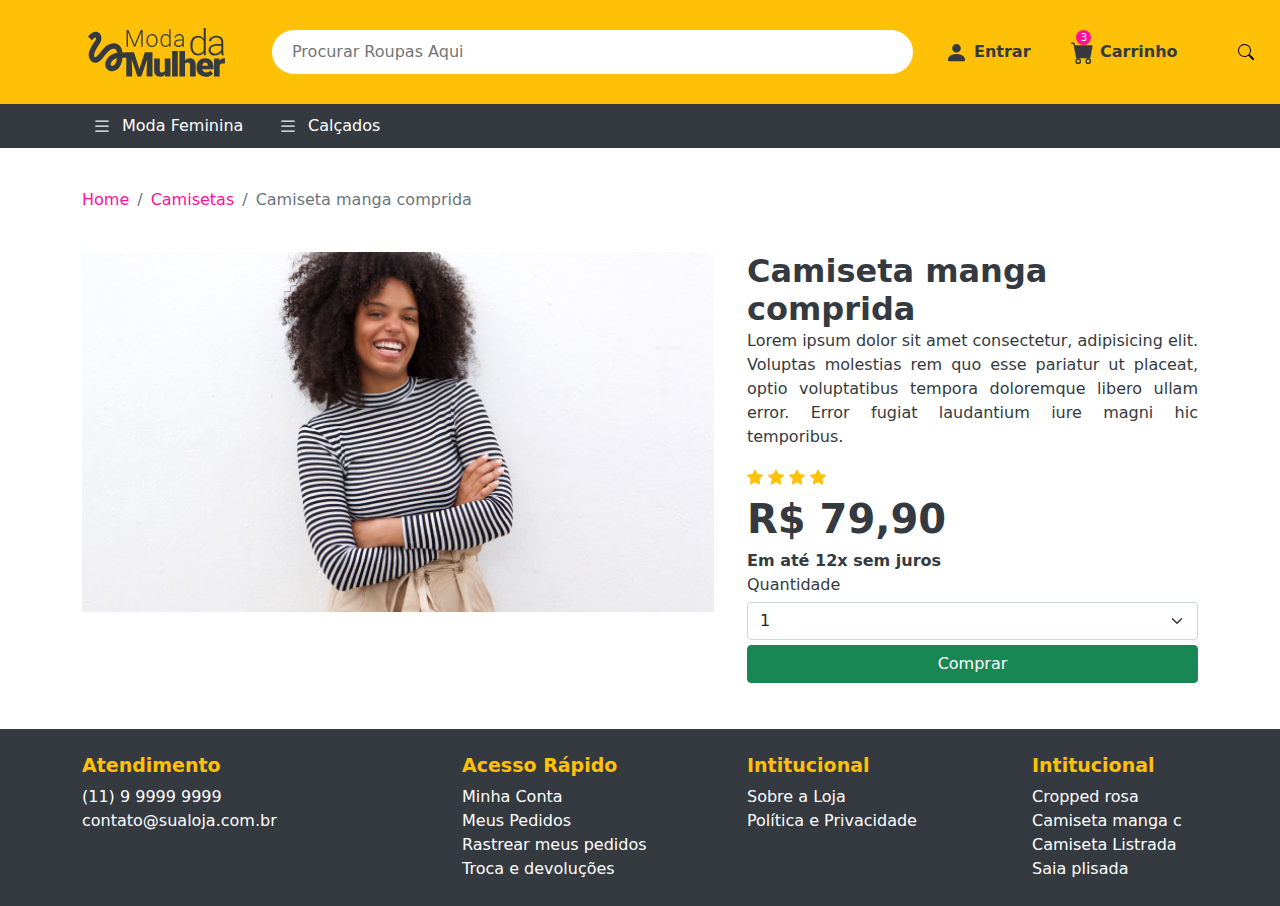
<file: produto-camiseta-manga-comprida.html>
<!DOCTYPE html>
<html lang="pt-br">

<head>
    <meta charset="UTF-8">
    <meta http-equiv="X-UA-Compatible" content="IE=edge">
    <meta name="viewport" content="width=device-width, initial-scale=1.0">
    <link rel="stylesheet" href="./assets/css/style.css">
    <title>Loja Virtual - Produto Camiseta manga comprida</title>
    <!--Favicons-->
    <link rel="apple-touch-icon" sizes="57x57" href="/assets/imagens/favicons/apple-icon-57x57.png">
    <link rel="apple-touch-icon" sizes="60x60" href="/assets/imagens/favicons/apple-icon-60x60.png">
    <link rel="apple-touch-icon" sizes="72x72" href="/assets/imagens/favicons//apple-icon-72x72.png">
    <link rel="apple-touch-icon" sizes="76x76" href="/assets/imagens/favicons//apple-icon-76x76.png">
    <link rel="apple-touch-icon" sizes="114x114" href="/assets/imagens/favicons//apple-icon-114x114.png">
    <link rel="apple-touch-icon" sizes="120x120" href="/assets/imagens/favicons//apple-icon-120x120.png">
    <link rel="apple-touch-icon" sizes="144x144" href="/assets/imagens/favicons//apple-icon-144x144.png">
    <link rel="apple-touch-icon" sizes="152x152" href="/assets/imagens/favicons//apple-icon-152x152.png">
    <link rel="apple-touch-icon" sizes="180x180" href="/assets/imagens/favicons//apple-icon-180x180.png">
    <link rel="icon" type="image/png" sizes="192x192" href="/assets/imagens/favicons//android-icon-192x192.png">
    <link rel="icon" type="image/png" sizes="32x32" href="/assets/imagens/favicons//favicon-32x32.png">
    <link rel="icon" type="image/png" sizes="96x96" href="/assets/imagens/favicons//favicon-96x96.png">
    <link rel="icon" type="image/png" sizes="16x16" href="/assets/imagens/favicons//favicon-16x16.png">
    <link rel="manifest" href="/manifest.json">
    <meta name="msapplication-TileColor" content="#FFC107">
    <meta name="msapplication-TileImage" content="/assets/imagens/favicons//ms-icon-144x144.png">
    <meta name="theme-color" content="#FFC107">
    <!-- End Favicons-->
</head>

<body>
    <!--header-->
    <header class="container-fluid">
        <section class="container">
            <article class="row d-flex align-items-center">
                <a href="/" class="col-md-2">
                    <img src="assets/imagens/logo.svg" alt="Logo da empresa - Moda Mulher">
                </a>

                <form action="#" class="col-md-7 d-flex align-items-center">
                    <input type="text" name="name" placeholder="Procurar Roupas Aqui">

                    <button class=" d-flex align-items-center">
                        <svg xmlns="http://www.w3.org/2000/svg" width="16" height="16" fill="currentColor"
                            class="bi bi-search" viewBox="0 0 16 16">
                            <path
                                d="M11.742 10.344a6.5 6.5 0 1 0-1.397 1.398h-.001c.03.04.062.078.098.115l3.85 3.85a1 1 0 0 0 1.415-1.414l-3.85-3.85a1.007 1.007 0 0 0-.115-.1zM12 6.5a5.5 5.5 0 1 1-11 0 5.5 5.5 0 0 1 11 0z" />
                        </svg>
                    </button>
                </form>

                <ul class="col-md-3 nav d-flex align-items-center justify-content-around">
                    <li class="nav-item">
                        <a href="#">
                            <svg xmlns="http://www.w3.org/2000/svg" width="23" height="23" fill="currentColor"
                                class="bi bi-person-fill" viewBox="0 0 16 16">
                                <path d="M3 14s-1 0-1-1 1-4 6-4 6 3 6 4-1 1-1 1H3zm5-6a3 3 0 1 0 0-6 3 3 0 0 0 0 6z" />
                            </svg>
                            Entrar
                        </a>
                    </li>

                    <li class="nav-item">
                        <span class="notificacao d-flex align-items-center justify-content-around">3</span>
                        <a href="#">
                            <svg xmlns="http://www.w3.org/2000/svg" width="23" height="23" fill="currentColor"
                                class="bi bi-cart-fill" viewBox="0 0 16 16">
                                <path
                                    d="M0 1.5A.5.5 0 0 1 .5 1H2a.5.5 0 0 1 .485.379L2.89 3H14.5a.5.5 0 0 1 .491.592l-1.5 8A.5.5 0 0 1 13 12H4a.5.5 0 0 1-.491-.408L2.01 3.607 1.61 2H.5a.5.5 0 0 1-.5-.5zM5 12a2 2 0 1 0 0 4 2 2 0 0 0 0-4zm7 0a2 2 0 1 0 0 4 2 2 0 0 0 0-4zm-7 1a1 1 0 1 1 0 2 1 1 0 0 1 0-2zm7 0a1 1 0 1 1 0 2 1 1 0 0 1 0-2z" />
                            </svg>
                            Carrinho
                        </a>
                    </li>
                </ul>

            </article>
        </section>

    </header>
    <!--end header-->

    <!--Menu site    -->
    <nav class="container-fluid nav-produtos">
        <section class="container">
            <ul class="nav">
                <li class="col-md-2 nav-item d-flex align-items-center">
                    <svg xmlns="http://www.w3.org/2000/svg" width="20" height="20" fill="currentColor"
                        class="bi bi-list" viewBox="0 0 16 16">
                        <path fill-rule="evenodd"
                            d="M2.5 12a.5.5 0 0 1 .5-.5h10a.5.5 0 0 1 0 1H3a.5.5 0 0 1-.5-.5zm0-4a.5.5 0 0 1 .5-.5h10a.5.5 0 0 1 0 1H3a.5.5 0 0 1-.5-.5zm0-4a.5.5 0 0 1 .5-.5h10a.5.5 0 0 1 0 1H3a.5.5 0 0 1-.5-.5z" />
                    </svg>
                    Moda Feminina

                    <ul class="nav flex-column">
                        <li class="nav-item">
                            <a href="#">
                                Lançamentos
                            </a>
                        </li>
                        <li class="nav-item">
                            <a href="#">
                                Pluz Size
                            </a>
                        </li>
                        <li class="nav-item">
                            <a href="#">
                                Moda Praia
                            </a>
                        </li>
                        <li class="nav-item">
                            <a href="#">
                                Acessórios
                            </a>
                        </li>
                        <li class="nav-item">
                            <a href="#">
                                Promoção
                            </a>
                        </li>

                    </ul>
                </li>
                <li class="col-md-4 nav-item d-flex align-items-center">
                    <svg xmlns="http://www.w3.org/2000/svg" width="20" height="20" fill="currentColor"
                        class="bi bi-list" viewBox="0 0 16 16">
                        <path fill-rule="evenodd"
                            d="M2.5 12a.5.5 0 0 1 .5-.5h10a.5.5 0 0 1 0 1H3a.5.5 0 0 1-.5-.5zm0-4a.5.5 0 0 1 .5-.5h10a.5.5 0 0 1 0 1H3a.5.5 0 0 1-.5-.5zm0-4a.5.5 0 0 1 .5-.5h10a.5.5 0 0 1 0 1H3a.5.5 0 0 1-.5-.5z" />
                    </svg>
                    Calçados
                </li>
            </ul>
        </section>
    </nav>
    <!--End  Menu site    -->

    <main>


        <section class="container produtos">
            <nav aria-label="breadcrumb">
                <ol class="breadcrumb">
                    <li class="breadcrumb-item"><a href="./">Home</a></li>
                    <li class="breadcrumb-item"><a href="./camiseta.html">Camisetas</a></li>
                    <li class="breadcrumb-item active" aria-current="page">Camiseta manga comprida</li>
                </ol>
            </nav>

            <article class="row produtos-compra">
                <figure class="col-md-7 mb-3">
                    <img src="./assets/imagens/camiseta-manga-comprida (1).jpg" class="img-fluid"
                        alt="camiseta-manga-comprida">
                </figure>

                <section class="col-md-5 mb-3 d-flex flex-column justify-content-around">
                    <article class="produtos-conteudo">
                        <h1>Camiseta manga comprida</h1>
                        <p>Lorem ipsum dolor sit amet consectetur, adipisicing elit. Voluptas molestias rem quo esse
                            pariatur ut placeat, optio voluptatibus tempora doloremque libero ullam error. Error fugiat
                            laudantium iure magni hic temporibus.</p>
                    </article>
                    <article class="produtos-preco">
                        <div class="produtos-stars">
                            <svg xmlns="http://www.w3.org/2000/svg" width="16" height="16" fill="currentColor"
                                class="bi bi-star-fill" viewBox="0 0 16 16">
                                <path
                                    d="M3.612 15.443c-.386.198-.824-.149-.746-.592l.83-4.73L.173 6.765c-.329-.314-.158-.888.283-.95l4.898-.696L7.538.792c.197-.39.73-.39.927 0l2.184 4.327 4.898.696c.441.062.612.636.282.95l-3.522 3.356.83 4.73c.078.443-.36.79-.746.592L8 13.187l-4.389 2.256z" />
                            </svg>
                            <svg xmlns="http://www.w3.org/2000/svg" width="16" height="16" fill="currentColor"
                                class="bi bi-star-fill" viewBox="0 0 16 16">
                                <path
                                    d="M3.612 15.443c-.386.198-.824-.149-.746-.592l.83-4.73L.173 6.765c-.329-.314-.158-.888.283-.95l4.898-.696L7.538.792c.197-.39.73-.39.927 0l2.184 4.327 4.898.696c.441.062.612.636.282.95l-3.522 3.356.83 4.73c.078.443-.36.79-.746.592L8 13.187l-4.389 2.256z" />
                            </svg>
                            <svg xmlns="http://www.w3.org/2000/svg" width="16" height="16" fill="currentColor"
                                class="bi bi-star-fill" viewBox="0 0 16 16">
                                <path
                                    d="M3.612 15.443c-.386.198-.824-.149-.746-.592l.83-4.73L.173 6.765c-.329-.314-.158-.888.283-.95l4.898-.696L7.538.792c.197-.39.73-.39.927 0l2.184 4.327 4.898.696c.441.062.612.636.282.95l-3.522 3.356.83 4.73c.078.443-.36.79-.746.592L8 13.187l-4.389 2.256z" />
                            </svg>
                            <svg xmlns="http://www.w3.org/2000/svg" width="16" height="16" fill="currentColor"
                                class="bi bi-star-fill" viewBox="0 0 16 16">
                                <path
                                    d="M3.612 15.443c-.386.198-.824-.149-.746-.592l.83-4.73L.173 6.765c-.329-.314-.158-.888.283-.95l4.898-.696L7.538.792c.197-.39.73-.39.927 0l2.184 4.327 4.898.696c.441.062.612.636.282.95l-3.522 3.356.83 4.73c.078.443-.36.79-.746.592L8 13.187l-4.389 2.256z" />
                            </svg>
                        </div>

                        <strong>
                            R$ 79,90
                            <span class="d-block">Em até 12x sem juros</span>
                        </strong>

                        <form action="#">
                            <div class="form-group">
                                <label for="quantidade">Quantidade</label>
                                <select class="form-select" id="quantidade">
                                    <option value="1">1</option>
                                    <option value="2">2</option>
                                    <option value="3">3</option>
                                    <option value="4">4</option>
                                    <option value="5">5</option>
                                  </select>
                            </div>
                            <button type="submit" class="btn btn-success col-md-12">Comprar</button>
                        </form>
                    </article>
                </section>

                <div class="fb-comments col-md-12" data-href="http://127.0.0.1:5500/produto-camiseta-manga-comprida.html" data-width="100%" data-numposts="5"></div>
              </article>


        </section>


    </main>

    <footer class="container-fluid">
        <section class="container">
            <section class="row">

                <article class="col-md-4">
                    <h4>Atendimento</h4>
                    <ul class="nav flex-column">
                        <li class="nav-item">
                            <a href="tel:+5511999999999">(11) 9 9999 9999</a>
                        </li>
                        <li class="nav-item">
                            <a href="mailto:contato@sualoja.com.br">contato@sualoja.com.br</a>
                        </li>
                        <li class="nav-item">
                            Horário de atendimento on-line: Segunda á sexta das 09:00 até as 17:30h
                        </li>
                    </ul>
                </article>

                <article class="col-md-3">
                    <h4>Acesso Rápido</h4>
                    <ul class="nav flex-column">
                        <li class="nav-item">
                            <a href="#">Minha Conta</a>
                        </li>
                        <li class="nav-item">
                            <a href="#">Meus Pedidos</a>
                        </li>
                        <li class="nav-item">
                            <a href="#">Rastrear meus pedidos</a>
                        </li>
                        <li class="nav-item">
                            <a href="#">Troca e devoluções</a>
                        </li>

                    </ul>
                </article>

                <article class="col-md-3">
                    <h4>Intitucional</h4>
                    <ul class="nav flex-column">
                        <li class="nav-item">
                            <a href="#">Sobre a Loja</a>
                        </li>
                        <li class="nav-item">
                            <a href="#">Política e Privacidade</a>
                        </li>
                    </ul>
                </article>

                <article class="col-md-2">
                    <h4>Intitucional</h4>
                    <ul class="nav flex-column">
                        <li class="nav-item">
                            <a href="#">Cropped rosa</a>
                        </li>
                        <li class="nav-item ellipsis">
                            <a href="#">Camiseta manga comprida</a>
                        </li>
                        <li class="nav-item">
                            <a href="#">Camiseta Listrada</a>
                        </li>
                        <li class="nav-item">
                            <a href="#">Saia plisada</a>
                        </li>
                    </ul>
                </article>


            </section>
        </section>
    </footer>



    <!--Arquivos Bootstrap-->
    <script src="./assets/js/bootstrap.bundle.min.js"></script>
    <script src="./assets/js/bootstrap.min.js"></script>
    <script src="./assets/js/popper.min.js"></script>

    <!--plugin do facebook-->
    <div id="fb-root"></div>
<script async defer crossorigin="anonymous" src="https://connect.facebook.net/pt_BR/sdk.js#xfbml=1&version=v11.0" nonce="tap5AYyb"></script>
</body>

</html>
</file>
<file: assets/css/style.css>
@charset "UTF-8";
@import url("https://fonts.googleapis.com/css2?family=Roboto:wght@300;500;900&display=swap");
header {
  background: #ffc107;
  padding: 25px;
}
header form input[type=text] {
  background: #fff;
  width: 100%;
  border-radius: 100px;
  border: none;
  padding: 10px 20px;
}
header form button {
  background: none;
  border: none;
  position: absolute;
  right: 20px;
}
header ul li {
  position: relative;
}
header ul li span.notificacao {
  color: #fff;
  background: #ff0f9a;
  position: absolute;
  top: -10px;
  left: 5px;
  font-size: 10px;
  width: 15px;
  height: 15px;
  border-radius: 100%;
}
header ul li a {
  font-size: 16px;
  font-weight: bold;
  color: #343a40;
}
header ul li a svg {
  font-size: 23px;
}
header ul li a:hover {
  color: initial;
}

nav.nav-produtos {
  background: #343a40;
  color: #fff;
}
nav.nav-produtos a {
  color: #fff;
}
nav.nav-produtos ul.nav li {
  position: relative;
  padding: 10px 10px;
}
nav.nav-produtos ul.nav li svg {
  margin-right: 10px;
  font-size: 20px;
}
nav.nav-produtos ul.nav li:hover {
  background: black;
}
nav.nav-produtos ul.nav li:hover ul.nav {
  display: block;
}
nav.nav-produtos ul.nav li ul.nav {
  z-index: 999;
  display: none;
  position: absolute;
  top: 44px;
  left: 0px;
  background: #343a40;
  border-top: solid #ffc107 10px;
  width: 100%;
}
nav.nav-produtos ul.nav li ul.nav li {
  padding: 10px 25px;
}

.banners-promocionais-statico {
  margin-top: 30px;
}
.banners-promocionais-statico .banners-promocionais-statico-12x {
  background-color: #ff0f9a;
  background-image: url("../imagens/parcele-em-12x.jpg");
}
.banners-promocionais-statico .banners-promocionais-statico-todo-br {
  background-color: #B343C3;
  background-image: url("../imagens/entrega-para-todo-brasil.jpg");
}
.banners-promocionais-statico .banners-promocionais-statico-12x,
.banners-promocionais-statico .banners-promocionais-statico-todo-br {
  background-size: cover;
  height: 105px;
  padding: 20px 60px;
  color: #fff;
}
.banners-promocionais-statico svg, .banners-promocionais-statico p {
  margin: 0;
  padding: 0;
}
.banners-promocionais-statico svg {
  font-size: 100px;
}
.banners-promocionais-statico p {
  font-weight: 100;
  font-size: 23px;
  line-height: 110%;
  margin-left: 20px;
}
.banners-promocionais-statico p strong {
  font-weight: bold;
}

.produtos {
  margin: 30px 0;
}
.produtos .produtos-container {
  margin: 30px 0;
}
.produtos .produtos-container .produtos-itens {
  color: #343a40;
}
.produtos .produtos-container .produtos-itens h2 {
  font-size: 19px;
  margin: 10px 0 0;
}
.produtos .produtos-container .produtos-itens .produtos-star {
  font-size: 10px;
}
.produtos .produtos-container .produtos-itens .produtos-star svg {
  fill: #ffc107;
}
.produtos .produtos-container .produtos-itens .produtos-preco {
  font-size: 16px;
}

footer {
  background: #343a40;
  padding: 25px 0;
}
footer a {
  color: #fff;
}
footer a:hover {
  color: #fff;
}
footer h4 {
  color: #ffc107;
  font-size: 19px;
}
footer ul li.ellipsis {
  width: 100%;
  overflow: hidden;
  text-overflow: ellipsis;
  white-space: nowrap;
}

.produtos-compra figure {
  margin: 0;
}
.produtos-compra section {
  margin: 0;
}
.produtos-compra .produtos-conteudo h1 {
  margin: 0;
  font-size: 32px;
}
.produtos-compra .produtos-conteudo p {
  font-size: 16px;
}
.produtos-compra .produtos-preco .produtos-stars svg {
  fill: #ffc107;
}
.produtos-compra .produtos-preco strong {
  font-size: 40px;
}
.produtos-compra .produtos-preco form {
  font-weight: 100;
}
.produtos-compra .produtos-preco form label {
  margin: 0;
  margin-bottom: 5px;
}
.produtos-compra .produtos-preco form select {
  margin: 0;
  margin-bottom: 5px;
}
.produtos-compra .produtos-preco .produtos-stars svg, .produtos-compra .produtos-preco strong span, .produtos-compra .produtos-preco form {
  font-size: 16px;
}

/*!
* Bootstrap v5.0.1 (https://getbootstrap.com/)
* Copyright 2011-2021 The Bootstrap Authors
* Copyright 2011-2021 Twitter, Inc.
* Licensed under MIT (https://github.com/twbs/bootstrap/blob/main/LICENSE)
*/
:root {
  --bs-blue:#0d6efd;
  --bs-indigo:#6610f2;
  --bs-purple:#6f42c1;
  --bs-pink:#d63384;
  --bs-red:#dc3545;
  --bs-orange:#fd7e14;
  --bs-yellow:#ffc107;
  --bs-green:#198754;
  --bs-teal:#20c997;
  --bs-cyan:#0dcaf0;
  --bs-white:#fff;
  --bs-gray:#6c757d;
  --bs-gray-dark:#343a40;
  --bs-primary:#0d6efd;
  --bs-secondary:#6c757d;
  --bs-success:#198754;
  --bs-info:#0dcaf0;
  --bs-warning:#ffc107;
  --bs-danger:#dc3545;
  --bs-light:#f8f9fa;
  --bs-dark:#212529;
  --bs-font-sans-serif:system-ui,-apple-system,"Segoe UI",Roboto,"Helvetica Neue",Arial,"Noto Sans","Liberation Sans",sans-serif,"Apple Color Emoji","Segoe UI Emoji","Segoe UI Symbol","Noto Color Emoji";
  --bs-font-monospace:SFMono-Regular,Menlo,Monaco,Consolas,"Liberation Mono","Courier New",monospace;
  --bs-gradient:linear-gradient(180deg, rgba(255, 255, 255, 0.15), rgba(255, 255, 255, 0));
}

*, ::after, ::before {
  box-sizing: border-box;
}

@media (prefers-reduced-motion: no-preference) {
  :root {
    scroll-behavior: smooth;
  }
}
body {
  margin: 0;
  font-family: var(--bs-font-sans-serif);
  font-size: 1rem;
  font-weight: 400;
  line-height: 1.5;
  color: #212529;
  background-color: #fff;
  -webkit-text-size-adjust: 100%;
  -webkit-tap-highlight-color: transparent;
}

hr {
  margin: 1rem 0;
  color: inherit;
  background-color: currentColor;
  border: 0;
  opacity: 0.25;
}

hr:not([size]) {
  height: 1px;
}

.h1, .h2, .h3, .h4, .h5, .h6, h1, h2, h3, h4, h5, h6 {
  margin-top: 0;
  margin-bottom: 0.5rem;
  font-weight: 500;
  line-height: 1.2;
}

.h1, h1 {
  font-size: calc(1.375rem + 1.5vw);
}

@media (min-width: 1200px) {
  .h1, h1 {
    font-size: 2.5rem;
  }
}
.h2, h2 {
  font-size: calc(1.325rem + .9vw);
}

@media (min-width: 1200px) {
  .h2, h2 {
    font-size: 2rem;
  }
}
.h3, h3 {
  font-size: calc(1.3rem + .6vw);
}

@media (min-width: 1200px) {
  .h3, h3 {
    font-size: 1.75rem;
  }
}
.h4, h4 {
  font-size: calc(1.275rem + .3vw);
}

@media (min-width: 1200px) {
  .h4, h4 {
    font-size: 1.5rem;
  }
}
.h5, h5 {
  font-size: 1.25rem;
}

.h6, h6 {
  font-size: 1rem;
}

p {
  margin-top: 0;
  margin-bottom: 1rem;
}

abbr[data-bs-original-title], abbr[title] {
  -webkit-text-decoration: underline dotted;
  text-decoration: underline dotted;
  cursor: help;
  -webkit-text-decoration-skip-ink: none;
  text-decoration-skip-ink: none;
}

address {
  margin-bottom: 1rem;
  font-style: normal;
  line-height: inherit;
}

ol, ul {
  padding-left: 2rem;
}

dl, ol, ul {
  margin-top: 0;
  margin-bottom: 1rem;
}

ol ol, ol ul, ul ol, ul ul {
  margin-bottom: 0;
}

dt {
  font-weight: 700;
}

dd {
  margin-bottom: 0.5rem;
  margin-left: 0;
}

blockquote {
  margin: 0 0 1rem;
}

b, strong {
  font-weight: bolder;
}

.small, small {
  font-size: 0.875em;
}

.mark, mark {
  padding: 0.2em;
  background-color: #fcf8e3;
}

sub, sup {
  position: relative;
  font-size: 0.75em;
  line-height: 0;
  vertical-align: baseline;
}

sub {
  bottom: -0.25em;
}

sup {
  top: -0.5em;
}

a {
  color: #0d6efd;
  text-decoration: underline;
}

a:hover {
  color: #0a58ca;
}

a:not([href]):not([class]), a:not([href]):not([class]):hover {
  color: inherit;
  text-decoration: none;
}

code, kbd, pre, samp {
  font-family: var(--bs-font-monospace);
  font-size: 1em;
  direction: ltr;
  unicode-bidi: bidi-override;
}

pre {
  display: block;
  margin-top: 0;
  margin-bottom: 1rem;
  overflow: auto;
  font-size: 0.875em;
}

pre code {
  font-size: inherit;
  color: inherit;
  word-break: normal;
}

code {
  font-size: 0.875em;
  color: #d63384;
  word-wrap: break-word;
}

a > code {
  color: inherit;
}

kbd {
  padding: 0.2rem 0.4rem;
  font-size: 0.875em;
  color: #fff;
  background-color: #212529;
  border-radius: 0.2rem;
}

kbd kbd {
  padding: 0;
  font-size: 1em;
  font-weight: 700;
}

figure {
  margin: 0 0 1rem;
}

img, svg {
  vertical-align: middle;
}

table {
  caption-side: bottom;
  border-collapse: collapse;
}

caption {
  padding-top: 0.5rem;
  padding-bottom: 0.5rem;
  color: #6c757d;
  text-align: left;
}

th {
  text-align: inherit;
  text-align: -webkit-match-parent;
}

tbody, td, tfoot, th, thead, tr {
  border-color: inherit;
  border-style: solid;
  border-width: 0;
}

label {
  display: inline-block;
}

button {
  border-radius: 0;
}

button:focus:not(:focus-visible) {
  outline: 0;
}

button, input, optgroup, select, textarea {
  margin: 0;
  font-family: inherit;
  font-size: inherit;
  line-height: inherit;
}

button, select {
  text-transform: none;
}

[role=button] {
  cursor: pointer;
}

select {
  word-wrap: normal;
}

select:disabled {
  opacity: 1;
}

[list]::-webkit-calendar-picker-indicator {
  display: none;
}

[type=button], [type=reset], [type=submit], button {
  -webkit-appearance: button;
}

[type=button]:not(:disabled), [type=reset]:not(:disabled), [type=submit]:not(:disabled), button:not(:disabled) {
  cursor: pointer;
}

::-moz-focus-inner {
  padding: 0;
  border-style: none;
}

textarea {
  resize: vertical;
}

fieldset {
  min-width: 0;
  padding: 0;
  margin: 0;
  border: 0;
}

legend {
  float: left;
  width: 100%;
  padding: 0;
  margin-bottom: 0.5rem;
  font-size: calc(1.275rem + .3vw);
  line-height: inherit;
}

@media (min-width: 1200px) {
  legend {
    font-size: 1.5rem;
  }
}
legend + * {
  clear: left;
}

::-webkit-datetime-edit-day-field, ::-webkit-datetime-edit-fields-wrapper, ::-webkit-datetime-edit-hour-field, ::-webkit-datetime-edit-minute, ::-webkit-datetime-edit-month-field, ::-webkit-datetime-edit-text, ::-webkit-datetime-edit-year-field {
  padding: 0;
}

::-webkit-inner-spin-button {
  height: auto;
}

[type=search] {
  outline-offset: -2px;
  -webkit-appearance: textfield;
}

::-webkit-search-decoration {
  -webkit-appearance: none;
}

::-webkit-color-swatch-wrapper {
  padding: 0;
}

::file-selector-button {
  font: inherit;
}

::-webkit-file-upload-button {
  font: inherit;
  -webkit-appearance: button;
}

output {
  display: inline-block;
}

iframe {
  border: 0;
}

summary {
  display: list-item;
  cursor: pointer;
}

progress {
  vertical-align: baseline;
}

[hidden] {
  display: none !important;
}

.lead {
  font-size: 1.25rem;
  font-weight: 300;
}

.display-1 {
  font-size: calc(1.625rem + 4.5vw);
  font-weight: 300;
  line-height: 1.2;
}

@media (min-width: 1200px) {
  .display-1 {
    font-size: 5rem;
  }
}
.display-2 {
  font-size: calc(1.575rem + 3.9vw);
  font-weight: 300;
  line-height: 1.2;
}

@media (min-width: 1200px) {
  .display-2 {
    font-size: 4.5rem;
  }
}
.display-3 {
  font-size: calc(1.525rem + 3.3vw);
  font-weight: 300;
  line-height: 1.2;
}

@media (min-width: 1200px) {
  .display-3 {
    font-size: 4rem;
  }
}
.display-4 {
  font-size: calc(1.475rem + 2.7vw);
  font-weight: 300;
  line-height: 1.2;
}

@media (min-width: 1200px) {
  .display-4 {
    font-size: 3.5rem;
  }
}
.display-5 {
  font-size: calc(1.425rem + 2.1vw);
  font-weight: 300;
  line-height: 1.2;
}

@media (min-width: 1200px) {
  .display-5 {
    font-size: 3rem;
  }
}
.display-6 {
  font-size: calc(1.375rem + 1.5vw);
  font-weight: 300;
  line-height: 1.2;
}

@media (min-width: 1200px) {
  .display-6 {
    font-size: 2.5rem;
  }
}
.list-unstyled {
  padding-left: 0;
  list-style: none;
}

.list-inline {
  padding-left: 0;
  list-style: none;
}

.list-inline-item {
  display: inline-block;
}

.list-inline-item:not(:last-child) {
  margin-right: 0.5rem;
}

.initialism {
  font-size: 0.875em;
  text-transform: uppercase;
}

.blockquote {
  margin-bottom: 1rem;
  font-size: 1.25rem;
}

.blockquote > :last-child {
  margin-bottom: 0;
}

.blockquote-footer {
  margin-top: -1rem;
  margin-bottom: 1rem;
  font-size: 0.875em;
  color: #6c757d;
}

.blockquote-footer::before {
  content: "— ";
}

.img-fluid {
  max-width: 100%;
  height: auto;
}

.img-thumbnail {
  padding: 0.25rem;
  background-color: #fff;
  border: 1px solid #dee2e6;
  border-radius: 0.25rem;
  max-width: 100%;
  height: auto;
}

.figure {
  display: inline-block;
}

.figure-img {
  margin-bottom: 0.5rem;
  line-height: 1;
}

.figure-caption {
  font-size: 0.875em;
  color: #6c757d;
}

.container, .container-fluid, .container-lg, .container-md, .container-sm, .container-xl, .container-xxl {
  width: 100%;
  padding-right: var(--bs-gutter-x, 0.75rem);
  padding-left: var(--bs-gutter-x, 0.75rem);
  margin-right: auto;
  margin-left: auto;
}

@media (min-width: 576px) {
  .container, .container-sm {
    max-width: 540px;
  }
}
@media (min-width: 768px) {
  .container, .container-md, .container-sm {
    max-width: 720px;
  }
}
@media (min-width: 992px) {
  .container, .container-lg, .container-md, .container-sm {
    max-width: 960px;
  }
}
@media (min-width: 1200px) {
  .container, .container-lg, .container-md, .container-sm, .container-xl {
    max-width: 1140px;
  }
}
@media (min-width: 1400px) {
  .container, .container-lg, .container-md, .container-sm, .container-xl, .container-xxl {
    max-width: 1320px;
  }
}
.row {
  --bs-gutter-x:1.5rem;
  --bs-gutter-y:0;
  display: flex;
  flex-wrap: wrap;
  margin-top: calc(var(--bs-gutter-y) * -1);
  margin-right: calc(var(--bs-gutter-x)/ -2);
  margin-left: calc(var(--bs-gutter-x)/ -2);
}

.row > * {
  flex-shrink: 0;
  width: 100%;
  max-width: 100%;
  padding-right: calc(var(--bs-gutter-x)/ 2);
  padding-left: calc(var(--bs-gutter-x)/ 2);
  margin-top: var(--bs-gutter-y);
}

.col {
  flex: 1 0 0%;
}

.row-cols-auto > * {
  flex: 0 0 auto;
  width: auto;
}

.row-cols-1 > * {
  flex: 0 0 auto;
  width: 100%;
}

.row-cols-2 > * {
  flex: 0 0 auto;
  width: 50%;
}

.row-cols-3 > * {
  flex: 0 0 auto;
  width: 33.3333333333%;
}

.row-cols-4 > * {
  flex: 0 0 auto;
  width: 25%;
}

.row-cols-5 > * {
  flex: 0 0 auto;
  width: 20%;
}

.row-cols-6 > * {
  flex: 0 0 auto;
  width: 16.6666666667%;
}

.col-auto {
  flex: 0 0 auto;
  width: auto;
}

.col-1 {
  flex: 0 0 auto;
  width: 8.3333333333%;
}

.col-2 {
  flex: 0 0 auto;
  width: 16.6666666667%;
}

.col-3 {
  flex: 0 0 auto;
  width: 25%;
}

.col-4 {
  flex: 0 0 auto;
  width: 33.3333333333%;
}

.col-5 {
  flex: 0 0 auto;
  width: 41.6666666667%;
}

.col-6 {
  flex: 0 0 auto;
  width: 50%;
}

.col-7 {
  flex: 0 0 auto;
  width: 58.3333333333%;
}

.col-8 {
  flex: 0 0 auto;
  width: 66.6666666667%;
}

.col-9 {
  flex: 0 0 auto;
  width: 75%;
}

.col-10 {
  flex: 0 0 auto;
  width: 83.3333333333%;
}

.col-11 {
  flex: 0 0 auto;
  width: 91.6666666667%;
}

.col-12 {
  flex: 0 0 auto;
  width: 100%;
}

.offset-1 {
  margin-left: 8.3333333333%;
}

.offset-2 {
  margin-left: 16.6666666667%;
}

.offset-3 {
  margin-left: 25%;
}

.offset-4 {
  margin-left: 33.3333333333%;
}

.offset-5 {
  margin-left: 41.6666666667%;
}

.offset-6 {
  margin-left: 50%;
}

.offset-7 {
  margin-left: 58.3333333333%;
}

.offset-8 {
  margin-left: 66.6666666667%;
}

.offset-9 {
  margin-left: 75%;
}

.offset-10 {
  margin-left: 83.3333333333%;
}

.offset-11 {
  margin-left: 91.6666666667%;
}

.g-0, .gx-0 {
  --bs-gutter-x:0;
}

.g-0, .gy-0 {
  --bs-gutter-y:0;
}

.g-1, .gx-1 {
  --bs-gutter-x:0.25rem;
}

.g-1, .gy-1 {
  --bs-gutter-y:0.25rem;
}

.g-2, .gx-2 {
  --bs-gutter-x:0.5rem;
}

.g-2, .gy-2 {
  --bs-gutter-y:0.5rem;
}

.g-3, .gx-3 {
  --bs-gutter-x:1rem;
}

.g-3, .gy-3 {
  --bs-gutter-y:1rem;
}

.g-4, .gx-4 {
  --bs-gutter-x:1.5rem;
}

.g-4, .gy-4 {
  --bs-gutter-y:1.5rem;
}

.g-5, .gx-5 {
  --bs-gutter-x:3rem;
}

.g-5, .gy-5 {
  --bs-gutter-y:3rem;
}

@media (min-width: 576px) {
  .col-sm {
    flex: 1 0 0%;
  }

  .row-cols-sm-auto > * {
    flex: 0 0 auto;
    width: auto;
  }

  .row-cols-sm-1 > * {
    flex: 0 0 auto;
    width: 100%;
  }

  .row-cols-sm-2 > * {
    flex: 0 0 auto;
    width: 50%;
  }

  .row-cols-sm-3 > * {
    flex: 0 0 auto;
    width: 33.3333333333%;
  }

  .row-cols-sm-4 > * {
    flex: 0 0 auto;
    width: 25%;
  }

  .row-cols-sm-5 > * {
    flex: 0 0 auto;
    width: 20%;
  }

  .row-cols-sm-6 > * {
    flex: 0 0 auto;
    width: 16.6666666667%;
  }

  .col-sm-auto {
    flex: 0 0 auto;
    width: auto;
  }

  .col-sm-1 {
    flex: 0 0 auto;
    width: 8.3333333333%;
  }

  .col-sm-2 {
    flex: 0 0 auto;
    width: 16.6666666667%;
  }

  .col-sm-3 {
    flex: 0 0 auto;
    width: 25%;
  }

  .col-sm-4 {
    flex: 0 0 auto;
    width: 33.3333333333%;
  }

  .col-sm-5 {
    flex: 0 0 auto;
    width: 41.6666666667%;
  }

  .col-sm-6 {
    flex: 0 0 auto;
    width: 50%;
  }

  .col-sm-7 {
    flex: 0 0 auto;
    width: 58.3333333333%;
  }

  .col-sm-8 {
    flex: 0 0 auto;
    width: 66.6666666667%;
  }

  .col-sm-9 {
    flex: 0 0 auto;
    width: 75%;
  }

  .col-sm-10 {
    flex: 0 0 auto;
    width: 83.3333333333%;
  }

  .col-sm-11 {
    flex: 0 0 auto;
    width: 91.6666666667%;
  }

  .col-sm-12 {
    flex: 0 0 auto;
    width: 100%;
  }

  .offset-sm-0 {
    margin-left: 0;
  }

  .offset-sm-1 {
    margin-left: 8.3333333333%;
  }

  .offset-sm-2 {
    margin-left: 16.6666666667%;
  }

  .offset-sm-3 {
    margin-left: 25%;
  }

  .offset-sm-4 {
    margin-left: 33.3333333333%;
  }

  .offset-sm-5 {
    margin-left: 41.6666666667%;
  }

  .offset-sm-6 {
    margin-left: 50%;
  }

  .offset-sm-7 {
    margin-left: 58.3333333333%;
  }

  .offset-sm-8 {
    margin-left: 66.6666666667%;
  }

  .offset-sm-9 {
    margin-left: 75%;
  }

  .offset-sm-10 {
    margin-left: 83.3333333333%;
  }

  .offset-sm-11 {
    margin-left: 91.6666666667%;
  }

  .g-sm-0, .gx-sm-0 {
    --bs-gutter-x:0;
  }

  .g-sm-0, .gy-sm-0 {
    --bs-gutter-y:0;
  }

  .g-sm-1, .gx-sm-1 {
    --bs-gutter-x:0.25rem;
  }

  .g-sm-1, .gy-sm-1 {
    --bs-gutter-y:0.25rem;
  }

  .g-sm-2, .gx-sm-2 {
    --bs-gutter-x:0.5rem;
  }

  .g-sm-2, .gy-sm-2 {
    --bs-gutter-y:0.5rem;
  }

  .g-sm-3, .gx-sm-3 {
    --bs-gutter-x:1rem;
  }

  .g-sm-3, .gy-sm-3 {
    --bs-gutter-y:1rem;
  }

  .g-sm-4, .gx-sm-4 {
    --bs-gutter-x:1.5rem;
  }

  .g-sm-4, .gy-sm-4 {
    --bs-gutter-y:1.5rem;
  }

  .g-sm-5, .gx-sm-5 {
    --bs-gutter-x:3rem;
  }

  .g-sm-5, .gy-sm-5 {
    --bs-gutter-y:3rem;
  }
}
@media (min-width: 768px) {
  .col-md {
    flex: 1 0 0%;
  }

  .row-cols-md-auto > * {
    flex: 0 0 auto;
    width: auto;
  }

  .row-cols-md-1 > * {
    flex: 0 0 auto;
    width: 100%;
  }

  .row-cols-md-2 > * {
    flex: 0 0 auto;
    width: 50%;
  }

  .row-cols-md-3 > * {
    flex: 0 0 auto;
    width: 33.3333333333%;
  }

  .row-cols-md-4 > * {
    flex: 0 0 auto;
    width: 25%;
  }

  .row-cols-md-5 > * {
    flex: 0 0 auto;
    width: 20%;
  }

  .row-cols-md-6 > * {
    flex: 0 0 auto;
    width: 16.6666666667%;
  }

  .col-md-auto {
    flex: 0 0 auto;
    width: auto;
  }

  .col-md-1 {
    flex: 0 0 auto;
    width: 8.3333333333%;
  }

  .col-md-2 {
    flex: 0 0 auto;
    width: 16.6666666667%;
  }

  .col-md-3 {
    flex: 0 0 auto;
    width: 25%;
  }

  .col-md-4 {
    flex: 0 0 auto;
    width: 33.3333333333%;
  }

  .col-md-5 {
    flex: 0 0 auto;
    width: 41.6666666667%;
  }

  .col-md-6 {
    flex: 0 0 auto;
    width: 50%;
  }

  .col-md-7 {
    flex: 0 0 auto;
    width: 58.3333333333%;
  }

  .col-md-8 {
    flex: 0 0 auto;
    width: 66.6666666667%;
  }

  .col-md-9 {
    flex: 0 0 auto;
    width: 75%;
  }

  .col-md-10 {
    flex: 0 0 auto;
    width: 83.3333333333%;
  }

  .col-md-11 {
    flex: 0 0 auto;
    width: 91.6666666667%;
  }

  .col-md-12 {
    flex: 0 0 auto;
    width: 100%;
  }

  .offset-md-0 {
    margin-left: 0;
  }

  .offset-md-1 {
    margin-left: 8.3333333333%;
  }

  .offset-md-2 {
    margin-left: 16.6666666667%;
  }

  .offset-md-3 {
    margin-left: 25%;
  }

  .offset-md-4 {
    margin-left: 33.3333333333%;
  }

  .offset-md-5 {
    margin-left: 41.6666666667%;
  }

  .offset-md-6 {
    margin-left: 50%;
  }

  .offset-md-7 {
    margin-left: 58.3333333333%;
  }

  .offset-md-8 {
    margin-left: 66.6666666667%;
  }

  .offset-md-9 {
    margin-left: 75%;
  }

  .offset-md-10 {
    margin-left: 83.3333333333%;
  }

  .offset-md-11 {
    margin-left: 91.6666666667%;
  }

  .g-md-0, .gx-md-0 {
    --bs-gutter-x:0;
  }

  .g-md-0, .gy-md-0 {
    --bs-gutter-y:0;
  }

  .g-md-1, .gx-md-1 {
    --bs-gutter-x:0.25rem;
  }

  .g-md-1, .gy-md-1 {
    --bs-gutter-y:0.25rem;
  }

  .g-md-2, .gx-md-2 {
    --bs-gutter-x:0.5rem;
  }

  .g-md-2, .gy-md-2 {
    --bs-gutter-y:0.5rem;
  }

  .g-md-3, .gx-md-3 {
    --bs-gutter-x:1rem;
  }

  .g-md-3, .gy-md-3 {
    --bs-gutter-y:1rem;
  }

  .g-md-4, .gx-md-4 {
    --bs-gutter-x:1.5rem;
  }

  .g-md-4, .gy-md-4 {
    --bs-gutter-y:1.5rem;
  }

  .g-md-5, .gx-md-5 {
    --bs-gutter-x:3rem;
  }

  .g-md-5, .gy-md-5 {
    --bs-gutter-y:3rem;
  }
}
@media (min-width: 992px) {
  .col-lg {
    flex: 1 0 0%;
  }

  .row-cols-lg-auto > * {
    flex: 0 0 auto;
    width: auto;
  }

  .row-cols-lg-1 > * {
    flex: 0 0 auto;
    width: 100%;
  }

  .row-cols-lg-2 > * {
    flex: 0 0 auto;
    width: 50%;
  }

  .row-cols-lg-3 > * {
    flex: 0 0 auto;
    width: 33.3333333333%;
  }

  .row-cols-lg-4 > * {
    flex: 0 0 auto;
    width: 25%;
  }

  .row-cols-lg-5 > * {
    flex: 0 0 auto;
    width: 20%;
  }

  .row-cols-lg-6 > * {
    flex: 0 0 auto;
    width: 16.6666666667%;
  }

  .col-lg-auto {
    flex: 0 0 auto;
    width: auto;
  }

  .col-lg-1 {
    flex: 0 0 auto;
    width: 8.3333333333%;
  }

  .col-lg-2 {
    flex: 0 0 auto;
    width: 16.6666666667%;
  }

  .col-lg-3 {
    flex: 0 0 auto;
    width: 25%;
  }

  .col-lg-4 {
    flex: 0 0 auto;
    width: 33.3333333333%;
  }

  .col-lg-5 {
    flex: 0 0 auto;
    width: 41.6666666667%;
  }

  .col-lg-6 {
    flex: 0 0 auto;
    width: 50%;
  }

  .col-lg-7 {
    flex: 0 0 auto;
    width: 58.3333333333%;
  }

  .col-lg-8 {
    flex: 0 0 auto;
    width: 66.6666666667%;
  }

  .col-lg-9 {
    flex: 0 0 auto;
    width: 75%;
  }

  .col-lg-10 {
    flex: 0 0 auto;
    width: 83.3333333333%;
  }

  .col-lg-11 {
    flex: 0 0 auto;
    width: 91.6666666667%;
  }

  .col-lg-12 {
    flex: 0 0 auto;
    width: 100%;
  }

  .offset-lg-0 {
    margin-left: 0;
  }

  .offset-lg-1 {
    margin-left: 8.3333333333%;
  }

  .offset-lg-2 {
    margin-left: 16.6666666667%;
  }

  .offset-lg-3 {
    margin-left: 25%;
  }

  .offset-lg-4 {
    margin-left: 33.3333333333%;
  }

  .offset-lg-5 {
    margin-left: 41.6666666667%;
  }

  .offset-lg-6 {
    margin-left: 50%;
  }

  .offset-lg-7 {
    margin-left: 58.3333333333%;
  }

  .offset-lg-8 {
    margin-left: 66.6666666667%;
  }

  .offset-lg-9 {
    margin-left: 75%;
  }

  .offset-lg-10 {
    margin-left: 83.3333333333%;
  }

  .offset-lg-11 {
    margin-left: 91.6666666667%;
  }

  .g-lg-0, .gx-lg-0 {
    --bs-gutter-x:0;
  }

  .g-lg-0, .gy-lg-0 {
    --bs-gutter-y:0;
  }

  .g-lg-1, .gx-lg-1 {
    --bs-gutter-x:0.25rem;
  }

  .g-lg-1, .gy-lg-1 {
    --bs-gutter-y:0.25rem;
  }

  .g-lg-2, .gx-lg-2 {
    --bs-gutter-x:0.5rem;
  }

  .g-lg-2, .gy-lg-2 {
    --bs-gutter-y:0.5rem;
  }

  .g-lg-3, .gx-lg-3 {
    --bs-gutter-x:1rem;
  }

  .g-lg-3, .gy-lg-3 {
    --bs-gutter-y:1rem;
  }

  .g-lg-4, .gx-lg-4 {
    --bs-gutter-x:1.5rem;
  }

  .g-lg-4, .gy-lg-4 {
    --bs-gutter-y:1.5rem;
  }

  .g-lg-5, .gx-lg-5 {
    --bs-gutter-x:3rem;
  }

  .g-lg-5, .gy-lg-5 {
    --bs-gutter-y:3rem;
  }
}
@media (min-width: 1200px) {
  .col-xl {
    flex: 1 0 0%;
  }

  .row-cols-xl-auto > * {
    flex: 0 0 auto;
    width: auto;
  }

  .row-cols-xl-1 > * {
    flex: 0 0 auto;
    width: 100%;
  }

  .row-cols-xl-2 > * {
    flex: 0 0 auto;
    width: 50%;
  }

  .row-cols-xl-3 > * {
    flex: 0 0 auto;
    width: 33.3333333333%;
  }

  .row-cols-xl-4 > * {
    flex: 0 0 auto;
    width: 25%;
  }

  .row-cols-xl-5 > * {
    flex: 0 0 auto;
    width: 20%;
  }

  .row-cols-xl-6 > * {
    flex: 0 0 auto;
    width: 16.6666666667%;
  }

  .col-xl-auto {
    flex: 0 0 auto;
    width: auto;
  }

  .col-xl-1 {
    flex: 0 0 auto;
    width: 8.3333333333%;
  }

  .col-xl-2 {
    flex: 0 0 auto;
    width: 16.6666666667%;
  }

  .col-xl-3 {
    flex: 0 0 auto;
    width: 25%;
  }

  .col-xl-4 {
    flex: 0 0 auto;
    width: 33.3333333333%;
  }

  .col-xl-5 {
    flex: 0 0 auto;
    width: 41.6666666667%;
  }

  .col-xl-6 {
    flex: 0 0 auto;
    width: 50%;
  }

  .col-xl-7 {
    flex: 0 0 auto;
    width: 58.3333333333%;
  }

  .col-xl-8 {
    flex: 0 0 auto;
    width: 66.6666666667%;
  }

  .col-xl-9 {
    flex: 0 0 auto;
    width: 75%;
  }

  .col-xl-10 {
    flex: 0 0 auto;
    width: 83.3333333333%;
  }

  .col-xl-11 {
    flex: 0 0 auto;
    width: 91.6666666667%;
  }

  .col-xl-12 {
    flex: 0 0 auto;
    width: 100%;
  }

  .offset-xl-0 {
    margin-left: 0;
  }

  .offset-xl-1 {
    margin-left: 8.3333333333%;
  }

  .offset-xl-2 {
    margin-left: 16.6666666667%;
  }

  .offset-xl-3 {
    margin-left: 25%;
  }

  .offset-xl-4 {
    margin-left: 33.3333333333%;
  }

  .offset-xl-5 {
    margin-left: 41.6666666667%;
  }

  .offset-xl-6 {
    margin-left: 50%;
  }

  .offset-xl-7 {
    margin-left: 58.3333333333%;
  }

  .offset-xl-8 {
    margin-left: 66.6666666667%;
  }

  .offset-xl-9 {
    margin-left: 75%;
  }

  .offset-xl-10 {
    margin-left: 83.3333333333%;
  }

  .offset-xl-11 {
    margin-left: 91.6666666667%;
  }

  .g-xl-0, .gx-xl-0 {
    --bs-gutter-x:0;
  }

  .g-xl-0, .gy-xl-0 {
    --bs-gutter-y:0;
  }

  .g-xl-1, .gx-xl-1 {
    --bs-gutter-x:0.25rem;
  }

  .g-xl-1, .gy-xl-1 {
    --bs-gutter-y:0.25rem;
  }

  .g-xl-2, .gx-xl-2 {
    --bs-gutter-x:0.5rem;
  }

  .g-xl-2, .gy-xl-2 {
    --bs-gutter-y:0.5rem;
  }

  .g-xl-3, .gx-xl-3 {
    --bs-gutter-x:1rem;
  }

  .g-xl-3, .gy-xl-3 {
    --bs-gutter-y:1rem;
  }

  .g-xl-4, .gx-xl-4 {
    --bs-gutter-x:1.5rem;
  }

  .g-xl-4, .gy-xl-4 {
    --bs-gutter-y:1.5rem;
  }

  .g-xl-5, .gx-xl-5 {
    --bs-gutter-x:3rem;
  }

  .g-xl-5, .gy-xl-5 {
    --bs-gutter-y:3rem;
  }
}
@media (min-width: 1400px) {
  .col-xxl {
    flex: 1 0 0%;
  }

  .row-cols-xxl-auto > * {
    flex: 0 0 auto;
    width: auto;
  }

  .row-cols-xxl-1 > * {
    flex: 0 0 auto;
    width: 100%;
  }

  .row-cols-xxl-2 > * {
    flex: 0 0 auto;
    width: 50%;
  }

  .row-cols-xxl-3 > * {
    flex: 0 0 auto;
    width: 33.3333333333%;
  }

  .row-cols-xxl-4 > * {
    flex: 0 0 auto;
    width: 25%;
  }

  .row-cols-xxl-5 > * {
    flex: 0 0 auto;
    width: 20%;
  }

  .row-cols-xxl-6 > * {
    flex: 0 0 auto;
    width: 16.6666666667%;
  }

  .col-xxl-auto {
    flex: 0 0 auto;
    width: auto;
  }

  .col-xxl-1 {
    flex: 0 0 auto;
    width: 8.3333333333%;
  }

  .col-xxl-2 {
    flex: 0 0 auto;
    width: 16.6666666667%;
  }

  .col-xxl-3 {
    flex: 0 0 auto;
    width: 25%;
  }

  .col-xxl-4 {
    flex: 0 0 auto;
    width: 33.3333333333%;
  }

  .col-xxl-5 {
    flex: 0 0 auto;
    width: 41.6666666667%;
  }

  .col-xxl-6 {
    flex: 0 0 auto;
    width: 50%;
  }

  .col-xxl-7 {
    flex: 0 0 auto;
    width: 58.3333333333%;
  }

  .col-xxl-8 {
    flex: 0 0 auto;
    width: 66.6666666667%;
  }

  .col-xxl-9 {
    flex: 0 0 auto;
    width: 75%;
  }

  .col-xxl-10 {
    flex: 0 0 auto;
    width: 83.3333333333%;
  }

  .col-xxl-11 {
    flex: 0 0 auto;
    width: 91.6666666667%;
  }

  .col-xxl-12 {
    flex: 0 0 auto;
    width: 100%;
  }

  .offset-xxl-0 {
    margin-left: 0;
  }

  .offset-xxl-1 {
    margin-left: 8.3333333333%;
  }

  .offset-xxl-2 {
    margin-left: 16.6666666667%;
  }

  .offset-xxl-3 {
    margin-left: 25%;
  }

  .offset-xxl-4 {
    margin-left: 33.3333333333%;
  }

  .offset-xxl-5 {
    margin-left: 41.6666666667%;
  }

  .offset-xxl-6 {
    margin-left: 50%;
  }

  .offset-xxl-7 {
    margin-left: 58.3333333333%;
  }

  .offset-xxl-8 {
    margin-left: 66.6666666667%;
  }

  .offset-xxl-9 {
    margin-left: 75%;
  }

  .offset-xxl-10 {
    margin-left: 83.3333333333%;
  }

  .offset-xxl-11 {
    margin-left: 91.6666666667%;
  }

  .g-xxl-0, .gx-xxl-0 {
    --bs-gutter-x:0;
  }

  .g-xxl-0, .gy-xxl-0 {
    --bs-gutter-y:0;
  }

  .g-xxl-1, .gx-xxl-1 {
    --bs-gutter-x:0.25rem;
  }

  .g-xxl-1, .gy-xxl-1 {
    --bs-gutter-y:0.25rem;
  }

  .g-xxl-2, .gx-xxl-2 {
    --bs-gutter-x:0.5rem;
  }

  .g-xxl-2, .gy-xxl-2 {
    --bs-gutter-y:0.5rem;
  }

  .g-xxl-3, .gx-xxl-3 {
    --bs-gutter-x:1rem;
  }

  .g-xxl-3, .gy-xxl-3 {
    --bs-gutter-y:1rem;
  }

  .g-xxl-4, .gx-xxl-4 {
    --bs-gutter-x:1.5rem;
  }

  .g-xxl-4, .gy-xxl-4 {
    --bs-gutter-y:1.5rem;
  }

  .g-xxl-5, .gx-xxl-5 {
    --bs-gutter-x:3rem;
  }

  .g-xxl-5, .gy-xxl-5 {
    --bs-gutter-y:3rem;
  }
}
.table {
  --bs-table-bg:transparent;
  --bs-table-accent-bg:transparent;
  --bs-table-striped-color:#212529;
  --bs-table-striped-bg:rgba(0, 0, 0, 0.05);
  --bs-table-active-color:#212529;
  --bs-table-active-bg:rgba(0, 0, 0, 0.1);
  --bs-table-hover-color:#212529;
  --bs-table-hover-bg:rgba(0, 0, 0, 0.075);
  width: 100%;
  margin-bottom: 1rem;
  color: #212529;
  vertical-align: top;
  border-color: #dee2e6;
}

.table > :not(caption) > * > * {
  padding: 0.5rem 0.5rem;
  background-color: var(--bs-table-bg);
  border-bottom-width: 1px;
  box-shadow: inset 0 0 0 9999px var(--bs-table-accent-bg);
}

.table > tbody {
  vertical-align: inherit;
}

.table > thead {
  vertical-align: bottom;
}

.table > :not(:last-child) > :last-child > * {
  border-bottom-color: currentColor;
}

.caption-top {
  caption-side: top;
}

.table-sm > :not(caption) > * > * {
  padding: 0.25rem 0.25rem;
}

.table-bordered > :not(caption) > * {
  border-width: 1px 0;
}

.table-bordered > :not(caption) > * > * {
  border-width: 0 1px;
}

.table-borderless > :not(caption) > * > * {
  border-bottom-width: 0;
}

.table-striped > tbody > tr:nth-of-type(odd) {
  --bs-table-accent-bg:var(--bs-table-striped-bg);
  color: var(--bs-table-striped-color);
}

.table-active {
  --bs-table-accent-bg:var(--bs-table-active-bg);
  color: var(--bs-table-active-color);
}

.table-hover > tbody > tr:hover {
  --bs-table-accent-bg:var(--bs-table-hover-bg);
  color: var(--bs-table-hover-color);
}

.table-primary {
  --bs-table-bg:#cfe2ff;
  --bs-table-striped-bg:#c5d7f2;
  --bs-table-striped-color:#000;
  --bs-table-active-bg:#bacbe6;
  --bs-table-active-color:#000;
  --bs-table-hover-bg:#bfd1ec;
  --bs-table-hover-color:#000;
  color: #000;
  border-color: #bacbe6;
}

.table-secondary {
  --bs-table-bg:#e2e3e5;
  --bs-table-striped-bg:#d7d8da;
  --bs-table-striped-color:#000;
  --bs-table-active-bg:#cbccce;
  --bs-table-active-color:#000;
  --bs-table-hover-bg:#d1d2d4;
  --bs-table-hover-color:#000;
  color: #000;
  border-color: #cbccce;
}

.table-success {
  --bs-table-bg:#d1e7dd;
  --bs-table-striped-bg:#c7dbd2;
  --bs-table-striped-color:#000;
  --bs-table-active-bg:#bcd0c7;
  --bs-table-active-color:#000;
  --bs-table-hover-bg:#c1d6cc;
  --bs-table-hover-color:#000;
  color: #000;
  border-color: #bcd0c7;
}

.table-info {
  --bs-table-bg:#cff4fc;
  --bs-table-striped-bg:#c5e8ef;
  --bs-table-striped-color:#000;
  --bs-table-active-bg:#badce3;
  --bs-table-active-color:#000;
  --bs-table-hover-bg:#bfe2e9;
  --bs-table-hover-color:#000;
  color: #000;
  border-color: #badce3;
}

.table-warning {
  --bs-table-bg:#fff3cd;
  --bs-table-striped-bg:#f2e7c3;
  --bs-table-striped-color:#000;
  --bs-table-active-bg:#e6dbb9;
  --bs-table-active-color:#000;
  --bs-table-hover-bg:#ece1be;
  --bs-table-hover-color:#000;
  color: #000;
  border-color: #e6dbb9;
}

.table-danger {
  --bs-table-bg:#f8d7da;
  --bs-table-striped-bg:#eccccf;
  --bs-table-striped-color:#000;
  --bs-table-active-bg:#dfc2c4;
  --bs-table-active-color:#000;
  --bs-table-hover-bg:#e5c7ca;
  --bs-table-hover-color:#000;
  color: #000;
  border-color: #dfc2c4;
}

.table-light {
  --bs-table-bg:#f8f9fa;
  --bs-table-striped-bg:#ecedee;
  --bs-table-striped-color:#000;
  --bs-table-active-bg:#dfe0e1;
  --bs-table-active-color:#000;
  --bs-table-hover-bg:#e5e6e7;
  --bs-table-hover-color:#000;
  color: #000;
  border-color: #dfe0e1;
}

.table-dark {
  --bs-table-bg:#212529;
  --bs-table-striped-bg:#2c3034;
  --bs-table-striped-color:#fff;
  --bs-table-active-bg:#373b3e;
  --bs-table-active-color:#fff;
  --bs-table-hover-bg:#323539;
  --bs-table-hover-color:#fff;
  color: #fff;
  border-color: #373b3e;
}

.table-responsive {
  overflow-x: auto;
  -webkit-overflow-scrolling: touch;
}

@media (max-width: 575.98px) {
  .table-responsive-sm {
    overflow-x: auto;
    -webkit-overflow-scrolling: touch;
  }
}
@media (max-width: 767.98px) {
  .table-responsive-md {
    overflow-x: auto;
    -webkit-overflow-scrolling: touch;
  }
}
@media (max-width: 991.98px) {
  .table-responsive-lg {
    overflow-x: auto;
    -webkit-overflow-scrolling: touch;
  }
}
@media (max-width: 1199.98px) {
  .table-responsive-xl {
    overflow-x: auto;
    -webkit-overflow-scrolling: touch;
  }
}
@media (max-width: 1399.98px) {
  .table-responsive-xxl {
    overflow-x: auto;
    -webkit-overflow-scrolling: touch;
  }
}
.form-label {
  margin-bottom: 0.5rem;
}

.col-form-label {
  padding-top: calc(.375rem + 1px);
  padding-bottom: calc(.375rem + 1px);
  margin-bottom: 0;
  font-size: inherit;
  line-height: 1.5;
}

.col-form-label-lg {
  padding-top: calc(.5rem + 1px);
  padding-bottom: calc(.5rem + 1px);
  font-size: 1.25rem;
}

.col-form-label-sm {
  padding-top: calc(.25rem + 1px);
  padding-bottom: calc(.25rem + 1px);
  font-size: 0.875rem;
}

.form-text {
  margin-top: 0.25rem;
  font-size: 0.875em;
  color: #6c757d;
}

.form-control {
  display: block;
  width: 100%;
  padding: 0.375rem 0.75rem;
  font-size: 1rem;
  font-weight: 400;
  line-height: 1.5;
  color: #212529;
  background-color: #fff;
  background-clip: padding-box;
  border: 1px solid #ced4da;
  -webkit-appearance: none;
  -moz-appearance: none;
  appearance: none;
  border-radius: 0.25rem;
  transition: border-color 0.15s ease-in-out, box-shadow 0.15s ease-in-out;
}

@media (prefers-reduced-motion: reduce) {
  .form-control {
    transition: none;
  }
}
.form-control[type=file] {
  overflow: hidden;
}

.form-control[type=file]:not(:disabled):not([readonly]) {
  cursor: pointer;
}

.form-control:focus {
  color: #212529;
  background-color: #fff;
  border-color: #86b7fe;
  outline: 0;
  box-shadow: 0 0 0 0.25rem rgba(13, 110, 253, 0.25);
}

.form-control::-webkit-date-and-time-value {
  height: 1.5em;
}

.form-control::-moz-placeholder {
  color: #6c757d;
  opacity: 1;
}

.form-control::placeholder {
  color: #6c757d;
  opacity: 1;
}

.form-control:disabled, .form-control[readonly] {
  background-color: #e9ecef;
  opacity: 1;
}

.form-control::file-selector-button {
  padding: 0.375rem 0.75rem;
  margin: -0.375rem -0.75rem;
  -webkit-margin-end: 0.75rem;
  margin-inline-end: 0.75rem;
  color: #212529;
  background-color: #e9ecef;
  pointer-events: none;
  border-color: inherit;
  border-style: solid;
  border-width: 0;
  border-inline-end-width: 1px;
  border-radius: 0;
  transition: color 0.15s ease-in-out, background-color 0.15s ease-in-out, border-color 0.15s ease-in-out, box-shadow 0.15s ease-in-out;
}

@media (prefers-reduced-motion: reduce) {
  .form-control::file-selector-button {
    transition: none;
  }
}
.form-control:hover:not(:disabled):not([readonly])::file-selector-button {
  background-color: #dde0e3;
}

.form-control::-webkit-file-upload-button {
  padding: 0.375rem 0.75rem;
  margin: -0.375rem -0.75rem;
  -webkit-margin-end: 0.75rem;
  margin-inline-end: 0.75rem;
  color: #212529;
  background-color: #e9ecef;
  pointer-events: none;
  border-color: inherit;
  border-style: solid;
  border-width: 0;
  border-inline-end-width: 1px;
  border-radius: 0;
  -webkit-transition: color 0.15s ease-in-out, background-color 0.15s ease-in-out, border-color 0.15s ease-in-out, box-shadow 0.15s ease-in-out;
  transition: color 0.15s ease-in-out, background-color 0.15s ease-in-out, border-color 0.15s ease-in-out, box-shadow 0.15s ease-in-out;
}

@media (prefers-reduced-motion: reduce) {
  .form-control::-webkit-file-upload-button {
    -webkit-transition: none;
    transition: none;
  }
}
.form-control:hover:not(:disabled):not([readonly])::-webkit-file-upload-button {
  background-color: #dde0e3;
}

.form-control-plaintext {
  display: block;
  width: 100%;
  padding: 0.375rem 0;
  margin-bottom: 0;
  line-height: 1.5;
  color: #212529;
  background-color: transparent;
  border: solid transparent;
  border-width: 1px 0;
}

.form-control-plaintext.form-control-lg, .form-control-plaintext.form-control-sm {
  padding-right: 0;
  padding-left: 0;
}

.form-control-sm {
  min-height: calc(1.5em + .5rem + 2px);
  padding: 0.25rem 0.5rem;
  font-size: 0.875rem;
  border-radius: 0.2rem;
}

.form-control-sm::file-selector-button {
  padding: 0.25rem 0.5rem;
  margin: -0.25rem -0.5rem;
  -webkit-margin-end: 0.5rem;
  margin-inline-end: 0.5rem;
}

.form-control-sm::-webkit-file-upload-button {
  padding: 0.25rem 0.5rem;
  margin: -0.25rem -0.5rem;
  -webkit-margin-end: 0.5rem;
  margin-inline-end: 0.5rem;
}

.form-control-lg {
  min-height: calc(1.5em + 1rem + 2px);
  padding: 0.5rem 1rem;
  font-size: 1.25rem;
  border-radius: 0.3rem;
}

.form-control-lg::file-selector-button {
  padding: 0.5rem 1rem;
  margin: -0.5rem -1rem;
  -webkit-margin-end: 1rem;
  margin-inline-end: 1rem;
}

.form-control-lg::-webkit-file-upload-button {
  padding: 0.5rem 1rem;
  margin: -0.5rem -1rem;
  -webkit-margin-end: 1rem;
  margin-inline-end: 1rem;
}

textarea.form-control {
  min-height: calc(1.5em + .75rem + 2px);
}

textarea.form-control-sm {
  min-height: calc(1.5em + .5rem + 2px);
}

textarea.form-control-lg {
  min-height: calc(1.5em + 1rem + 2px);
}

.form-control-color {
  max-width: 3rem;
  height: auto;
  padding: 0.375rem;
}

.form-control-color:not(:disabled):not([readonly]) {
  cursor: pointer;
}

.form-control-color::-moz-color-swatch {
  height: 1.5em;
  border-radius: 0.25rem;
}

.form-control-color::-webkit-color-swatch {
  height: 1.5em;
  border-radius: 0.25rem;
}

.form-select {
  display: block;
  width: 100%;
  padding: 0.375rem 2.25rem 0.375rem 0.75rem;
  font-size: 1rem;
  font-weight: 400;
  line-height: 1.5;
  color: #212529;
  background-color: #fff;
  background-image: url("data:image/svg+xml,%3csvg xmlns='http://www.w3.org/2000/svg' viewBox='0 0 16 16'%3e%3cpath fill='none' stroke='%23343a40' stroke-linecap='round' stroke-linejoin='round' stroke-width='2' d='M2 5l6 6 6-6'/%3e%3c/svg%3e");
  background-repeat: no-repeat;
  background-position: right 0.75rem center;
  background-size: 16px 12px;
  border: 1px solid #ced4da;
  border-radius: 0.25rem;
  -webkit-appearance: none;
  -moz-appearance: none;
  appearance: none;
}

.form-select:focus {
  border-color: #86b7fe;
  outline: 0;
  box-shadow: 0 0 0 0.25rem rgba(13, 110, 253, 0.25);
}

.form-select[multiple], .form-select[size]:not([size="1"]) {
  padding-right: 0.75rem;
  background-image: none;
}

.form-select:disabled {
  background-color: #e9ecef;
}

.form-select:-moz-focusring {
  color: transparent;
  text-shadow: 0 0 0 #212529;
}

.form-select-sm {
  padding-top: 0.25rem;
  padding-bottom: 0.25rem;
  padding-left: 0.5rem;
  font-size: 0.875rem;
}

.form-select-lg {
  padding-top: 0.5rem;
  padding-bottom: 0.5rem;
  padding-left: 1rem;
  font-size: 1.25rem;
}

.form-check {
  display: block;
  min-height: 1.5rem;
  padding-left: 1.5em;
  margin-bottom: 0.125rem;
}

.form-check .form-check-input {
  float: left;
  margin-left: -1.5em;
}

.form-check-input {
  width: 1em;
  height: 1em;
  margin-top: 0.25em;
  vertical-align: top;
  background-color: #fff;
  background-repeat: no-repeat;
  background-position: center;
  background-size: contain;
  border: 1px solid rgba(0, 0, 0, 0.25);
  -webkit-appearance: none;
  -moz-appearance: none;
  appearance: none;
  -webkit-print-color-adjust: exact;
  color-adjust: exact;
}

.form-check-input[type=checkbox] {
  border-radius: 0.25em;
}

.form-check-input[type=radio] {
  border-radius: 50%;
}

.form-check-input:active {
  filter: brightness(90%);
}

.form-check-input:focus {
  border-color: #86b7fe;
  outline: 0;
  box-shadow: 0 0 0 0.25rem rgba(13, 110, 253, 0.25);
}

.form-check-input:checked {
  background-color: #0d6efd;
  border-color: #0d6efd;
}

.form-check-input:checked[type=checkbox] {
  background-image: url("data:image/svg+xml,%3csvg xmlns='http://www.w3.org/2000/svg' viewBox='0 0 20 20'%3e%3cpath fill='none' stroke='%23fff' stroke-linecap='round' stroke-linejoin='round' stroke-width='3' d='M6 10l3 3l6-6'/%3e%3c/svg%3e");
}

.form-check-input:checked[type=radio] {
  background-image: url("data:image/svg+xml,%3csvg xmlns='http://www.w3.org/2000/svg' viewBox='-4 -4 8 8'%3e%3ccircle r='2' fill='%23fff'/%3e%3c/svg%3e");
}

.form-check-input[type=checkbox]:indeterminate {
  background-color: #0d6efd;
  border-color: #0d6efd;
  background-image: url("data:image/svg+xml,%3csvg xmlns='http://www.w3.org/2000/svg' viewBox='0 0 20 20'%3e%3cpath fill='none' stroke='%23fff' stroke-linecap='round' stroke-linejoin='round' stroke-width='3' d='M6 10h8'/%3e%3c/svg%3e");
}

.form-check-input:disabled {
  pointer-events: none;
  filter: none;
  opacity: 0.5;
}

.form-check-input:disabled ~ .form-check-label, .form-check-input[disabled] ~ .form-check-label {
  opacity: 0.5;
}

.form-switch {
  padding-left: 2.5em;
}

.form-switch .form-check-input {
  width: 2em;
  margin-left: -2.5em;
  background-image: url("data:image/svg+xml,%3csvg xmlns='http://www.w3.org/2000/svg' viewBox='-4 -4 8 8'%3e%3ccircle r='3' fill='rgba%280, 0, 0, 0.25%29'/%3e%3c/svg%3e");
  background-position: left center;
  border-radius: 2em;
  transition: background-position 0.15s ease-in-out;
}

@media (prefers-reduced-motion: reduce) {
  .form-switch .form-check-input {
    transition: none;
  }
}
.form-switch .form-check-input:focus {
  background-image: url("data:image/svg+xml,%3csvg xmlns='http://www.w3.org/2000/svg' viewBox='-4 -4 8 8'%3e%3ccircle r='3' fill='%2386b7fe'/%3e%3c/svg%3e");
}

.form-switch .form-check-input:checked {
  background-position: right center;
  background-image: url("data:image/svg+xml,%3csvg xmlns='http://www.w3.org/2000/svg' viewBox='-4 -4 8 8'%3e%3ccircle r='3' fill='%23fff'/%3e%3c/svg%3e");
}

.form-check-inline {
  display: inline-block;
  margin-right: 1rem;
}

.btn-check {
  position: absolute;
  clip: rect(0, 0, 0, 0);
  pointer-events: none;
}

.btn-check:disabled + .btn, .btn-check[disabled] + .btn {
  pointer-events: none;
  filter: none;
  opacity: 0.65;
}

.form-range {
  width: 100%;
  height: 1.5rem;
  padding: 0;
  background-color: transparent;
  -webkit-appearance: none;
  -moz-appearance: none;
  appearance: none;
}

.form-range:focus {
  outline: 0;
}

.form-range:focus::-webkit-slider-thumb {
  box-shadow: 0 0 0 1px #fff, 0 0 0 0.25rem rgba(13, 110, 253, 0.25);
}

.form-range:focus::-moz-range-thumb {
  box-shadow: 0 0 0 1px #fff, 0 0 0 0.25rem rgba(13, 110, 253, 0.25);
}

.form-range::-moz-focus-outer {
  border: 0;
}

.form-range::-webkit-slider-thumb {
  width: 1rem;
  height: 1rem;
  margin-top: -0.25rem;
  background-color: #0d6efd;
  border: 0;
  border-radius: 1rem;
  -webkit-transition: background-color 0.15s ease-in-out, border-color 0.15s ease-in-out, box-shadow 0.15s ease-in-out;
  transition: background-color 0.15s ease-in-out, border-color 0.15s ease-in-out, box-shadow 0.15s ease-in-out;
  -webkit-appearance: none;
  appearance: none;
}

@media (prefers-reduced-motion: reduce) {
  .form-range::-webkit-slider-thumb {
    -webkit-transition: none;
    transition: none;
  }
}
.form-range::-webkit-slider-thumb:active {
  background-color: #b6d4fe;
}

.form-range::-webkit-slider-runnable-track {
  width: 100%;
  height: 0.5rem;
  color: transparent;
  cursor: pointer;
  background-color: #dee2e6;
  border-color: transparent;
  border-radius: 1rem;
}

.form-range::-moz-range-thumb {
  width: 1rem;
  height: 1rem;
  background-color: #0d6efd;
  border: 0;
  border-radius: 1rem;
  -moz-transition: background-color 0.15s ease-in-out, border-color 0.15s ease-in-out, box-shadow 0.15s ease-in-out;
  transition: background-color 0.15s ease-in-out, border-color 0.15s ease-in-out, box-shadow 0.15s ease-in-out;
  -moz-appearance: none;
  appearance: none;
}

@media (prefers-reduced-motion: reduce) {
  .form-range::-moz-range-thumb {
    -moz-transition: none;
    transition: none;
  }
}
.form-range::-moz-range-thumb:active {
  background-color: #b6d4fe;
}

.form-range::-moz-range-track {
  width: 100%;
  height: 0.5rem;
  color: transparent;
  cursor: pointer;
  background-color: #dee2e6;
  border-color: transparent;
  border-radius: 1rem;
}

.form-range:disabled {
  pointer-events: none;
}

.form-range:disabled::-webkit-slider-thumb {
  background-color: #adb5bd;
}

.form-range:disabled::-moz-range-thumb {
  background-color: #adb5bd;
}

.form-floating {
  position: relative;
}

.form-floating > .form-control, .form-floating > .form-select {
  height: calc(3.5rem + 2px);
  padding: 1rem 0.75rem;
}

.form-floating > label {
  position: absolute;
  top: 0;
  left: 0;
  height: 100%;
  padding: 1rem 0.75rem;
  pointer-events: none;
  border: 1px solid transparent;
  transform-origin: 0 0;
  transition: opacity 0.1s ease-in-out, transform 0.1s ease-in-out;
}

@media (prefers-reduced-motion: reduce) {
  .form-floating > label {
    transition: none;
  }
}
.form-floating > .form-control::-moz-placeholder {
  color: transparent;
}

.form-floating > .form-control::placeholder {
  color: transparent;
}

.form-floating > .form-control:not(:-moz-placeholder-shown) {
  padding-top: 1.625rem;
  padding-bottom: 0.625rem;
}

.form-floating > .form-control:focus, .form-floating > .form-control:not(:placeholder-shown) {
  padding-top: 1.625rem;
  padding-bottom: 0.625rem;
}

.form-floating > .form-control:-webkit-autofill {
  padding-top: 1.625rem;
  padding-bottom: 0.625rem;
}

.form-floating > .form-select {
  padding-top: 1.625rem;
  padding-bottom: 0.625rem;
}

.form-floating > .form-control:not(:-moz-placeholder-shown) ~ label {
  opacity: 0.65;
  transform: scale(0.85) translateY(-0.5rem) translateX(0.15rem);
}

.form-floating > .form-control:focus ~ label, .form-floating > .form-control:not(:placeholder-shown) ~ label, .form-floating > .form-select ~ label {
  opacity: 0.65;
  transform: scale(0.85) translateY(-0.5rem) translateX(0.15rem);
}

.form-floating > .form-control:-webkit-autofill ~ label {
  opacity: 0.65;
  transform: scale(0.85) translateY(-0.5rem) translateX(0.15rem);
}

.input-group {
  position: relative;
  display: flex;
  flex-wrap: wrap;
  align-items: stretch;
  width: 100%;
}

.input-group > .form-control, .input-group > .form-select {
  position: relative;
  flex: 1 1 auto;
  width: 1%;
  min-width: 0;
}

.input-group > .form-control:focus, .input-group > .form-select:focus {
  z-index: 3;
}

.input-group .btn {
  position: relative;
  z-index: 2;
}

.input-group .btn:focus {
  z-index: 3;
}

.input-group-text {
  display: flex;
  align-items: center;
  padding: 0.375rem 0.75rem;
  font-size: 1rem;
  font-weight: 400;
  line-height: 1.5;
  color: #212529;
  text-align: center;
  white-space: nowrap;
  background-color: #e9ecef;
  border: 1px solid #ced4da;
  border-radius: 0.25rem;
}

.input-group-lg > .btn, .input-group-lg > .form-control, .input-group-lg > .form-select, .input-group-lg > .input-group-text {
  padding: 0.5rem 1rem;
  font-size: 1.25rem;
  border-radius: 0.3rem;
}

.input-group-sm > .btn, .input-group-sm > .form-control, .input-group-sm > .form-select, .input-group-sm > .input-group-text {
  padding: 0.25rem 0.5rem;
  font-size: 0.875rem;
  border-radius: 0.2rem;
}

.input-group-lg > .form-select, .input-group-sm > .form-select {
  padding-right: 3rem;
}

.input-group:not(.has-validation) > .dropdown-toggle:nth-last-child(n+3), .input-group:not(.has-validation) > :not(:last-child):not(.dropdown-toggle):not(.dropdown-menu) {
  border-top-right-radius: 0;
  border-bottom-right-radius: 0;
}

.input-group.has-validation > .dropdown-toggle:nth-last-child(n+4), .input-group.has-validation > :nth-last-child(n+3):not(.dropdown-toggle):not(.dropdown-menu) {
  border-top-right-radius: 0;
  border-bottom-right-radius: 0;
}

.input-group > :not(:first-child):not(.dropdown-menu):not(.valid-tooltip):not(.valid-feedback):not(.invalid-tooltip):not(.invalid-feedback) {
  margin-left: -1px;
  border-top-left-radius: 0;
  border-bottom-left-radius: 0;
}

.valid-feedback {
  display: none;
  width: 100%;
  margin-top: 0.25rem;
  font-size: 0.875em;
  color: #198754;
}

.valid-tooltip {
  position: absolute;
  top: 100%;
  z-index: 5;
  display: none;
  max-width: 100%;
  padding: 0.25rem 0.5rem;
  margin-top: 0.1rem;
  font-size: 0.875rem;
  color: #fff;
  background-color: rgba(25, 135, 84, 0.9);
  border-radius: 0.25rem;
}

.is-valid ~ .valid-feedback, .is-valid ~ .valid-tooltip, .was-validated :valid ~ .valid-feedback, .was-validated :valid ~ .valid-tooltip {
  display: block;
}

.form-control.is-valid, .was-validated .form-control:valid {
  border-color: #198754;
  padding-right: calc(1.5em + .75rem);
  background-image: url("data:image/svg+xml,%3csvg xmlns='http://www.w3.org/2000/svg' viewBox='0 0 8 8'%3e%3cpath fill='%23198754' d='M2.3 6.73L.6 4.53c-.4-1.04.46-1.4 1.1-.8l1.1 1.4 3.4-3.8c.6-.63 1.6-.27 1.2.7l-4 4.6c-.43.5-.8.4-1.1.1z'/%3e%3c/svg%3e");
  background-repeat: no-repeat;
  background-position: right calc(.375em + .1875rem) center;
  background-size: calc(.75em + .375rem) calc(.75em + .375rem);
}

.form-control.is-valid:focus, .was-validated .form-control:valid:focus {
  border-color: #198754;
  box-shadow: 0 0 0 0.25rem rgba(25, 135, 84, 0.25);
}

.was-validated textarea.form-control:valid, textarea.form-control.is-valid {
  padding-right: calc(1.5em + .75rem);
  background-position: top calc(.375em + .1875rem) right calc(.375em + .1875rem);
}

.form-select.is-valid, .was-validated .form-select:valid {
  border-color: #198754;
}

.form-select.is-valid:not([multiple]):not([size]), .form-select.is-valid:not([multiple])[size="1"], .was-validated .form-select:valid:not([multiple]):not([size]), .was-validated .form-select:valid:not([multiple])[size="1"] {
  padding-right: 4.125rem;
  background-image: url("data:image/svg+xml,%3csvg xmlns='http://www.w3.org/2000/svg' viewBox='0 0 16 16'%3e%3cpath fill='none' stroke='%23343a40' stroke-linecap='round' stroke-linejoin='round' stroke-width='2' d='M2 5l6 6 6-6'/%3e%3c/svg%3e"), url("data:image/svg+xml,%3csvg xmlns='http://www.w3.org/2000/svg' viewBox='0 0 8 8'%3e%3cpath fill='%23198754' d='M2.3 6.73L.6 4.53c-.4-1.04.46-1.4 1.1-.8l1.1 1.4 3.4-3.8c.6-.63 1.6-.27 1.2.7l-4 4.6c-.43.5-.8.4-1.1.1z'/%3e%3c/svg%3e");
  background-position: right 0.75rem center, center right 2.25rem;
  background-size: 16px 12px, calc(.75em + .375rem) calc(.75em + .375rem);
}

.form-select.is-valid:focus, .was-validated .form-select:valid:focus {
  border-color: #198754;
  box-shadow: 0 0 0 0.25rem rgba(25, 135, 84, 0.25);
}

.form-check-input.is-valid, .was-validated .form-check-input:valid {
  border-color: #198754;
}

.form-check-input.is-valid:checked, .was-validated .form-check-input:valid:checked {
  background-color: #198754;
}

.form-check-input.is-valid:focus, .was-validated .form-check-input:valid:focus {
  box-shadow: 0 0 0 0.25rem rgba(25, 135, 84, 0.25);
}

.form-check-input.is-valid ~ .form-check-label, .was-validated .form-check-input:valid ~ .form-check-label {
  color: #198754;
}

.form-check-inline .form-check-input ~ .valid-feedback {
  margin-left: 0.5em;
}

.input-group .form-control.is-valid, .input-group .form-select.is-valid, .was-validated .input-group .form-control:valid, .was-validated .input-group .form-select:valid {
  z-index: 1;
}

.input-group .form-control.is-valid:focus, .input-group .form-select.is-valid:focus, .was-validated .input-group .form-control:valid:focus, .was-validated .input-group .form-select:valid:focus {
  z-index: 3;
}

.invalid-feedback {
  display: none;
  width: 100%;
  margin-top: 0.25rem;
  font-size: 0.875em;
  color: #dc3545;
}

.invalid-tooltip {
  position: absolute;
  top: 100%;
  z-index: 5;
  display: none;
  max-width: 100%;
  padding: 0.25rem 0.5rem;
  margin-top: 0.1rem;
  font-size: 0.875rem;
  color: #fff;
  background-color: rgba(220, 53, 69, 0.9);
  border-radius: 0.25rem;
}

.is-invalid ~ .invalid-feedback, .is-invalid ~ .invalid-tooltip, .was-validated :invalid ~ .invalid-feedback, .was-validated :invalid ~ .invalid-tooltip {
  display: block;
}

.form-control.is-invalid, .was-validated .form-control:invalid {
  border-color: #dc3545;
  padding-right: calc(1.5em + .75rem);
  background-image: url("data:image/svg+xml,%3csvg xmlns='http://www.w3.org/2000/svg' viewBox='0 0 12 12' width='12' height='12' fill='none' stroke='%23dc3545'%3e%3ccircle cx='6' cy='6' r='4.5'/%3e%3cpath stroke-linejoin='round' d='M5.8 3.6h.4L6 6.5z'/%3e%3ccircle cx='6' cy='8.2' r='.6' fill='%23dc3545' stroke='none'/%3e%3c/svg%3e");
  background-repeat: no-repeat;
  background-position: right calc(.375em + .1875rem) center;
  background-size: calc(.75em + .375rem) calc(.75em + .375rem);
}

.form-control.is-invalid:focus, .was-validated .form-control:invalid:focus {
  border-color: #dc3545;
  box-shadow: 0 0 0 0.25rem rgba(220, 53, 69, 0.25);
}

.was-validated textarea.form-control:invalid, textarea.form-control.is-invalid {
  padding-right: calc(1.5em + .75rem);
  background-position: top calc(.375em + .1875rem) right calc(.375em + .1875rem);
}

.form-select.is-invalid, .was-validated .form-select:invalid {
  border-color: #dc3545;
}

.form-select.is-invalid:not([multiple]):not([size]), .form-select.is-invalid:not([multiple])[size="1"], .was-validated .form-select:invalid:not([multiple]):not([size]), .was-validated .form-select:invalid:not([multiple])[size="1"] {
  padding-right: 4.125rem;
  background-image: url("data:image/svg+xml,%3csvg xmlns='http://www.w3.org/2000/svg' viewBox='0 0 16 16'%3e%3cpath fill='none' stroke='%23343a40' stroke-linecap='round' stroke-linejoin='round' stroke-width='2' d='M2 5l6 6 6-6'/%3e%3c/svg%3e"), url("data:image/svg+xml,%3csvg xmlns='http://www.w3.org/2000/svg' viewBox='0 0 12 12' width='12' height='12' fill='none' stroke='%23dc3545'%3e%3ccircle cx='6' cy='6' r='4.5'/%3e%3cpath stroke-linejoin='round' d='M5.8 3.6h.4L6 6.5z'/%3e%3ccircle cx='6' cy='8.2' r='.6' fill='%23dc3545' stroke='none'/%3e%3c/svg%3e");
  background-position: right 0.75rem center, center right 2.25rem;
  background-size: 16px 12px, calc(.75em + .375rem) calc(.75em + .375rem);
}

.form-select.is-invalid:focus, .was-validated .form-select:invalid:focus {
  border-color: #dc3545;
  box-shadow: 0 0 0 0.25rem rgba(220, 53, 69, 0.25);
}

.form-check-input.is-invalid, .was-validated .form-check-input:invalid {
  border-color: #dc3545;
}

.form-check-input.is-invalid:checked, .was-validated .form-check-input:invalid:checked {
  background-color: #dc3545;
}

.form-check-input.is-invalid:focus, .was-validated .form-check-input:invalid:focus {
  box-shadow: 0 0 0 0.25rem rgba(220, 53, 69, 0.25);
}

.form-check-input.is-invalid ~ .form-check-label, .was-validated .form-check-input:invalid ~ .form-check-label {
  color: #dc3545;
}

.form-check-inline .form-check-input ~ .invalid-feedback {
  margin-left: 0.5em;
}

.input-group .form-control.is-invalid, .input-group .form-select.is-invalid, .was-validated .input-group .form-control:invalid, .was-validated .input-group .form-select:invalid {
  z-index: 2;
}

.input-group .form-control.is-invalid:focus, .input-group .form-select.is-invalid:focus, .was-validated .input-group .form-control:invalid:focus, .was-validated .input-group .form-select:invalid:focus {
  z-index: 3;
}

.btn {
  display: inline-block;
  font-weight: 400;
  line-height: 1.5;
  color: #212529;
  text-align: center;
  text-decoration: none;
  vertical-align: middle;
  cursor: pointer;
  -webkit-user-select: none;
  -moz-user-select: none;
  user-select: none;
  background-color: transparent;
  border: 1px solid transparent;
  padding: 0.375rem 0.75rem;
  font-size: 1rem;
  border-radius: 0.25rem;
  transition: color 0.15s ease-in-out, background-color 0.15s ease-in-out, border-color 0.15s ease-in-out, box-shadow 0.15s ease-in-out;
}

@media (prefers-reduced-motion: reduce) {
  .btn {
    transition: none;
  }
}
.btn:hover {
  color: #212529;
}

.btn-check:focus + .btn, .btn:focus {
  outline: 0;
  box-shadow: 0 0 0 0.25rem rgba(13, 110, 253, 0.25);
}

.btn.disabled, .btn:disabled, fieldset:disabled .btn {
  pointer-events: none;
  opacity: 0.65;
}

.btn-primary {
  color: #fff;
  background-color: #0d6efd;
  border-color: #0d6efd;
}

.btn-primary:hover {
  color: #fff;
  background-color: #0b5ed7;
  border-color: #0a58ca;
}

.btn-check:focus + .btn-primary, .btn-primary:focus {
  color: #fff;
  background-color: #0b5ed7;
  border-color: #0a58ca;
  box-shadow: 0 0 0 0.25rem rgba(49, 132, 253, 0.5);
}

.btn-check:active + .btn-primary, .btn-check:checked + .btn-primary, .btn-primary.active, .btn-primary:active, .show > .btn-primary.dropdown-toggle {
  color: #fff;
  background-color: #0a58ca;
  border-color: #0a53be;
}

.btn-check:active + .btn-primary:focus, .btn-check:checked + .btn-primary:focus, .btn-primary.active:focus, .btn-primary:active:focus, .show > .btn-primary.dropdown-toggle:focus {
  box-shadow: 0 0 0 0.25rem rgba(49, 132, 253, 0.5);
}

.btn-primary.disabled, .btn-primary:disabled {
  color: #fff;
  background-color: #0d6efd;
  border-color: #0d6efd;
}

.btn-secondary {
  color: #fff;
  background-color: #6c757d;
  border-color: #6c757d;
}

.btn-secondary:hover {
  color: #fff;
  background-color: #5c636a;
  border-color: #565e64;
}

.btn-check:focus + .btn-secondary, .btn-secondary:focus {
  color: #fff;
  background-color: #5c636a;
  border-color: #565e64;
  box-shadow: 0 0 0 0.25rem rgba(130, 138, 145, 0.5);
}

.btn-check:active + .btn-secondary, .btn-check:checked + .btn-secondary, .btn-secondary.active, .btn-secondary:active, .show > .btn-secondary.dropdown-toggle {
  color: #fff;
  background-color: #565e64;
  border-color: #51585e;
}

.btn-check:active + .btn-secondary:focus, .btn-check:checked + .btn-secondary:focus, .btn-secondary.active:focus, .btn-secondary:active:focus, .show > .btn-secondary.dropdown-toggle:focus {
  box-shadow: 0 0 0 0.25rem rgba(130, 138, 145, 0.5);
}

.btn-secondary.disabled, .btn-secondary:disabled {
  color: #fff;
  background-color: #6c757d;
  border-color: #6c757d;
}

.btn-success {
  color: #fff;
  background-color: #198754;
  border-color: #198754;
}

.btn-success:hover {
  color: #fff;
  background-color: #157347;
  border-color: #146c43;
}

.btn-check:focus + .btn-success, .btn-success:focus {
  color: #fff;
  background-color: #157347;
  border-color: #146c43;
  box-shadow: 0 0 0 0.25rem rgba(60, 153, 110, 0.5);
}

.btn-check:active + .btn-success, .btn-check:checked + .btn-success, .btn-success.active, .btn-success:active, .show > .btn-success.dropdown-toggle {
  color: #fff;
  background-color: #146c43;
  border-color: #13653f;
}

.btn-check:active + .btn-success:focus, .btn-check:checked + .btn-success:focus, .btn-success.active:focus, .btn-success:active:focus, .show > .btn-success.dropdown-toggle:focus {
  box-shadow: 0 0 0 0.25rem rgba(60, 153, 110, 0.5);
}

.btn-success.disabled, .btn-success:disabled {
  color: #fff;
  background-color: #198754;
  border-color: #198754;
}

.btn-info {
  color: #000;
  background-color: #0dcaf0;
  border-color: #0dcaf0;
}

.btn-info:hover {
  color: #000;
  background-color: #31d2f2;
  border-color: #25cff2;
}

.btn-check:focus + .btn-info, .btn-info:focus {
  color: #000;
  background-color: #31d2f2;
  border-color: #25cff2;
  box-shadow: 0 0 0 0.25rem rgba(11, 172, 204, 0.5);
}

.btn-check:active + .btn-info, .btn-check:checked + .btn-info, .btn-info.active, .btn-info:active, .show > .btn-info.dropdown-toggle {
  color: #000;
  background-color: #3dd5f3;
  border-color: #25cff2;
}

.btn-check:active + .btn-info:focus, .btn-check:checked + .btn-info:focus, .btn-info.active:focus, .btn-info:active:focus, .show > .btn-info.dropdown-toggle:focus {
  box-shadow: 0 0 0 0.25rem rgba(11, 172, 204, 0.5);
}

.btn-info.disabled, .btn-info:disabled {
  color: #000;
  background-color: #0dcaf0;
  border-color: #0dcaf0;
}

.btn-warning {
  color: #000;
  background-color: #ffc107;
  border-color: #ffc107;
}

.btn-warning:hover {
  color: #000;
  background-color: #ffca2c;
  border-color: #ffc720;
}

.btn-check:focus + .btn-warning, .btn-warning:focus {
  color: #000;
  background-color: #ffca2c;
  border-color: #ffc720;
  box-shadow: 0 0 0 0.25rem rgba(217, 164, 6, 0.5);
}

.btn-check:active + .btn-warning, .btn-check:checked + .btn-warning, .btn-warning.active, .btn-warning:active, .show > .btn-warning.dropdown-toggle {
  color: #000;
  background-color: #ffcd39;
  border-color: #ffc720;
}

.btn-check:active + .btn-warning:focus, .btn-check:checked + .btn-warning:focus, .btn-warning.active:focus, .btn-warning:active:focus, .show > .btn-warning.dropdown-toggle:focus {
  box-shadow: 0 0 0 0.25rem rgba(217, 164, 6, 0.5);
}

.btn-warning.disabled, .btn-warning:disabled {
  color: #000;
  background-color: #ffc107;
  border-color: #ffc107;
}

.btn-danger {
  color: #fff;
  background-color: #dc3545;
  border-color: #dc3545;
}

.btn-danger:hover {
  color: #fff;
  background-color: #bb2d3b;
  border-color: #b02a37;
}

.btn-check:focus + .btn-danger, .btn-danger:focus {
  color: #fff;
  background-color: #bb2d3b;
  border-color: #b02a37;
  box-shadow: 0 0 0 0.25rem rgba(225, 83, 97, 0.5);
}

.btn-check:active + .btn-danger, .btn-check:checked + .btn-danger, .btn-danger.active, .btn-danger:active, .show > .btn-danger.dropdown-toggle {
  color: #fff;
  background-color: #b02a37;
  border-color: #a52834;
}

.btn-check:active + .btn-danger:focus, .btn-check:checked + .btn-danger:focus, .btn-danger.active:focus, .btn-danger:active:focus, .show > .btn-danger.dropdown-toggle:focus {
  box-shadow: 0 0 0 0.25rem rgba(225, 83, 97, 0.5);
}

.btn-danger.disabled, .btn-danger:disabled {
  color: #fff;
  background-color: #dc3545;
  border-color: #dc3545;
}

.btn-light {
  color: #000;
  background-color: #f8f9fa;
  border-color: #f8f9fa;
}

.btn-light:hover {
  color: #000;
  background-color: #f9fafb;
  border-color: #f9fafb;
}

.btn-check:focus + .btn-light, .btn-light:focus {
  color: #000;
  background-color: #f9fafb;
  border-color: #f9fafb;
  box-shadow: 0 0 0 0.25rem rgba(211, 212, 213, 0.5);
}

.btn-check:active + .btn-light, .btn-check:checked + .btn-light, .btn-light.active, .btn-light:active, .show > .btn-light.dropdown-toggle {
  color: #000;
  background-color: #f9fafb;
  border-color: #f9fafb;
}

.btn-check:active + .btn-light:focus, .btn-check:checked + .btn-light:focus, .btn-light.active:focus, .btn-light:active:focus, .show > .btn-light.dropdown-toggle:focus {
  box-shadow: 0 0 0 0.25rem rgba(211, 212, 213, 0.5);
}

.btn-light.disabled, .btn-light:disabled {
  color: #000;
  background-color: #f8f9fa;
  border-color: #f8f9fa;
}

.btn-dark {
  color: #fff;
  background-color: #212529;
  border-color: #212529;
}

.btn-dark:hover {
  color: #fff;
  background-color: #1c1f23;
  border-color: #1a1e21;
}

.btn-check:focus + .btn-dark, .btn-dark:focus {
  color: #fff;
  background-color: #1c1f23;
  border-color: #1a1e21;
  box-shadow: 0 0 0 0.25rem rgba(66, 70, 73, 0.5);
}

.btn-check:active + .btn-dark, .btn-check:checked + .btn-dark, .btn-dark.active, .btn-dark:active, .show > .btn-dark.dropdown-toggle {
  color: #fff;
  background-color: #1a1e21;
  border-color: #191c1f;
}

.btn-check:active + .btn-dark:focus, .btn-check:checked + .btn-dark:focus, .btn-dark.active:focus, .btn-dark:active:focus, .show > .btn-dark.dropdown-toggle:focus {
  box-shadow: 0 0 0 0.25rem rgba(66, 70, 73, 0.5);
}

.btn-dark.disabled, .btn-dark:disabled {
  color: #fff;
  background-color: #212529;
  border-color: #212529;
}

.btn-outline-primary {
  color: #0d6efd;
  border-color: #0d6efd;
}

.btn-outline-primary:hover {
  color: #fff;
  background-color: #0d6efd;
  border-color: #0d6efd;
}

.btn-check:focus + .btn-outline-primary, .btn-outline-primary:focus {
  box-shadow: 0 0 0 0.25rem rgba(13, 110, 253, 0.5);
}

.btn-check:active + .btn-outline-primary, .btn-check:checked + .btn-outline-primary, .btn-outline-primary.active, .btn-outline-primary.dropdown-toggle.show, .btn-outline-primary:active {
  color: #fff;
  background-color: #0d6efd;
  border-color: #0d6efd;
}

.btn-check:active + .btn-outline-primary:focus, .btn-check:checked + .btn-outline-primary:focus, .btn-outline-primary.active:focus, .btn-outline-primary.dropdown-toggle.show:focus, .btn-outline-primary:active:focus {
  box-shadow: 0 0 0 0.25rem rgba(13, 110, 253, 0.5);
}

.btn-outline-primary.disabled, .btn-outline-primary:disabled {
  color: #0d6efd;
  background-color: transparent;
}

.btn-outline-secondary {
  color: #6c757d;
  border-color: #6c757d;
}

.btn-outline-secondary:hover {
  color: #fff;
  background-color: #6c757d;
  border-color: #6c757d;
}

.btn-check:focus + .btn-outline-secondary, .btn-outline-secondary:focus {
  box-shadow: 0 0 0 0.25rem rgba(108, 117, 125, 0.5);
}

.btn-check:active + .btn-outline-secondary, .btn-check:checked + .btn-outline-secondary, .btn-outline-secondary.active, .btn-outline-secondary.dropdown-toggle.show, .btn-outline-secondary:active {
  color: #fff;
  background-color: #6c757d;
  border-color: #6c757d;
}

.btn-check:active + .btn-outline-secondary:focus, .btn-check:checked + .btn-outline-secondary:focus, .btn-outline-secondary.active:focus, .btn-outline-secondary.dropdown-toggle.show:focus, .btn-outline-secondary:active:focus {
  box-shadow: 0 0 0 0.25rem rgba(108, 117, 125, 0.5);
}

.btn-outline-secondary.disabled, .btn-outline-secondary:disabled {
  color: #6c757d;
  background-color: transparent;
}

.btn-outline-success {
  color: #198754;
  border-color: #198754;
}

.btn-outline-success:hover {
  color: #fff;
  background-color: #198754;
  border-color: #198754;
}

.btn-check:focus + .btn-outline-success, .btn-outline-success:focus {
  box-shadow: 0 0 0 0.25rem rgba(25, 135, 84, 0.5);
}

.btn-check:active + .btn-outline-success, .btn-check:checked + .btn-outline-success, .btn-outline-success.active, .btn-outline-success.dropdown-toggle.show, .btn-outline-success:active {
  color: #fff;
  background-color: #198754;
  border-color: #198754;
}

.btn-check:active + .btn-outline-success:focus, .btn-check:checked + .btn-outline-success:focus, .btn-outline-success.active:focus, .btn-outline-success.dropdown-toggle.show:focus, .btn-outline-success:active:focus {
  box-shadow: 0 0 0 0.25rem rgba(25, 135, 84, 0.5);
}

.btn-outline-success.disabled, .btn-outline-success:disabled {
  color: #198754;
  background-color: transparent;
}

.btn-outline-info {
  color: #0dcaf0;
  border-color: #0dcaf0;
}

.btn-outline-info:hover {
  color: #000;
  background-color: #0dcaf0;
  border-color: #0dcaf0;
}

.btn-check:focus + .btn-outline-info, .btn-outline-info:focus {
  box-shadow: 0 0 0 0.25rem rgba(13, 202, 240, 0.5);
}

.btn-check:active + .btn-outline-info, .btn-check:checked + .btn-outline-info, .btn-outline-info.active, .btn-outline-info.dropdown-toggle.show, .btn-outline-info:active {
  color: #000;
  background-color: #0dcaf0;
  border-color: #0dcaf0;
}

.btn-check:active + .btn-outline-info:focus, .btn-check:checked + .btn-outline-info:focus, .btn-outline-info.active:focus, .btn-outline-info.dropdown-toggle.show:focus, .btn-outline-info:active:focus {
  box-shadow: 0 0 0 0.25rem rgba(13, 202, 240, 0.5);
}

.btn-outline-info.disabled, .btn-outline-info:disabled {
  color: #0dcaf0;
  background-color: transparent;
}

.btn-outline-warning {
  color: #ffc107;
  border-color: #ffc107;
}

.btn-outline-warning:hover {
  color: #000;
  background-color: #ffc107;
  border-color: #ffc107;
}

.btn-check:focus + .btn-outline-warning, .btn-outline-warning:focus {
  box-shadow: 0 0 0 0.25rem rgba(255, 193, 7, 0.5);
}

.btn-check:active + .btn-outline-warning, .btn-check:checked + .btn-outline-warning, .btn-outline-warning.active, .btn-outline-warning.dropdown-toggle.show, .btn-outline-warning:active {
  color: #000;
  background-color: #ffc107;
  border-color: #ffc107;
}

.btn-check:active + .btn-outline-warning:focus, .btn-check:checked + .btn-outline-warning:focus, .btn-outline-warning.active:focus, .btn-outline-warning.dropdown-toggle.show:focus, .btn-outline-warning:active:focus {
  box-shadow: 0 0 0 0.25rem rgba(255, 193, 7, 0.5);
}

.btn-outline-warning.disabled, .btn-outline-warning:disabled {
  color: #ffc107;
  background-color: transparent;
}

.btn-outline-danger {
  color: #dc3545;
  border-color: #dc3545;
}

.btn-outline-danger:hover {
  color: #fff;
  background-color: #dc3545;
  border-color: #dc3545;
}

.btn-check:focus + .btn-outline-danger, .btn-outline-danger:focus {
  box-shadow: 0 0 0 0.25rem rgba(220, 53, 69, 0.5);
}

.btn-check:active + .btn-outline-danger, .btn-check:checked + .btn-outline-danger, .btn-outline-danger.active, .btn-outline-danger.dropdown-toggle.show, .btn-outline-danger:active {
  color: #fff;
  background-color: #dc3545;
  border-color: #dc3545;
}

.btn-check:active + .btn-outline-danger:focus, .btn-check:checked + .btn-outline-danger:focus, .btn-outline-danger.active:focus, .btn-outline-danger.dropdown-toggle.show:focus, .btn-outline-danger:active:focus {
  box-shadow: 0 0 0 0.25rem rgba(220, 53, 69, 0.5);
}

.btn-outline-danger.disabled, .btn-outline-danger:disabled {
  color: #dc3545;
  background-color: transparent;
}

.btn-outline-light {
  color: #f8f9fa;
  border-color: #f8f9fa;
}

.btn-outline-light:hover {
  color: #000;
  background-color: #f8f9fa;
  border-color: #f8f9fa;
}

.btn-check:focus + .btn-outline-light, .btn-outline-light:focus {
  box-shadow: 0 0 0 0.25rem rgba(248, 249, 250, 0.5);
}

.btn-check:active + .btn-outline-light, .btn-check:checked + .btn-outline-light, .btn-outline-light.active, .btn-outline-light.dropdown-toggle.show, .btn-outline-light:active {
  color: #000;
  background-color: #f8f9fa;
  border-color: #f8f9fa;
}

.btn-check:active + .btn-outline-light:focus, .btn-check:checked + .btn-outline-light:focus, .btn-outline-light.active:focus, .btn-outline-light.dropdown-toggle.show:focus, .btn-outline-light:active:focus {
  box-shadow: 0 0 0 0.25rem rgba(248, 249, 250, 0.5);
}

.btn-outline-light.disabled, .btn-outline-light:disabled {
  color: #f8f9fa;
  background-color: transparent;
}

.btn-outline-dark {
  color: #212529;
  border-color: #212529;
}

.btn-outline-dark:hover {
  color: #fff;
  background-color: #212529;
  border-color: #212529;
}

.btn-check:focus + .btn-outline-dark, .btn-outline-dark:focus {
  box-shadow: 0 0 0 0.25rem rgba(33, 37, 41, 0.5);
}

.btn-check:active + .btn-outline-dark, .btn-check:checked + .btn-outline-dark, .btn-outline-dark.active, .btn-outline-dark.dropdown-toggle.show, .btn-outline-dark:active {
  color: #fff;
  background-color: #212529;
  border-color: #212529;
}

.btn-check:active + .btn-outline-dark:focus, .btn-check:checked + .btn-outline-dark:focus, .btn-outline-dark.active:focus, .btn-outline-dark.dropdown-toggle.show:focus, .btn-outline-dark:active:focus {
  box-shadow: 0 0 0 0.25rem rgba(33, 37, 41, 0.5);
}

.btn-outline-dark.disabled, .btn-outline-dark:disabled {
  color: #212529;
  background-color: transparent;
}

.btn-link {
  font-weight: 400;
  color: #0d6efd;
  text-decoration: underline;
}

.btn-link:hover {
  color: #0a58ca;
}

.btn-link.disabled, .btn-link:disabled {
  color: #6c757d;
}

.btn-group-lg > .btn, .btn-lg {
  padding: 0.5rem 1rem;
  font-size: 1.25rem;
  border-radius: 0.3rem;
}

.btn-group-sm > .btn, .btn-sm {
  padding: 0.25rem 0.5rem;
  font-size: 0.875rem;
  border-radius: 0.2rem;
}

.fade {
  transition: opacity 0.15s linear;
}

@media (prefers-reduced-motion: reduce) {
  .fade {
    transition: none;
  }
}
.fade:not(.show) {
  opacity: 0;
}

.collapse:not(.show) {
  display: none;
}

.collapsing {
  height: 0;
  overflow: hidden;
  transition: height 0.35s ease;
}

@media (prefers-reduced-motion: reduce) {
  .collapsing {
    transition: none;
  }
}
.dropdown, .dropend, .dropstart, .dropup {
  position: relative;
}

.dropdown-toggle {
  white-space: nowrap;
}

.dropdown-toggle::after {
  display: inline-block;
  margin-left: 0.255em;
  vertical-align: 0.255em;
  content: "";
  border-top: 0.3em solid;
  border-right: 0.3em solid transparent;
  border-bottom: 0;
  border-left: 0.3em solid transparent;
}

.dropdown-toggle:empty::after {
  margin-left: 0;
}

.dropdown-menu {
  position: absolute;
  z-index: 1000;
  display: none;
  min-width: 10rem;
  padding: 0.5rem 0;
  margin: 0;
  font-size: 1rem;
  color: #212529;
  text-align: left;
  list-style: none;
  background-color: #fff;
  background-clip: padding-box;
  border: 1px solid rgba(0, 0, 0, 0.15);
  border-radius: 0.25rem;
}

.dropdown-menu[data-bs-popper] {
  top: 100%;
  left: 0;
  margin-top: 0.125rem;
}

.dropdown-menu-start {
  --bs-position:start;
}

.dropdown-menu-start[data-bs-popper] {
  right: auto;
  left: 0;
}

.dropdown-menu-end {
  --bs-position:end;
}

.dropdown-menu-end[data-bs-popper] {
  right: 0;
  left: auto;
}

@media (min-width: 576px) {
  .dropdown-menu-sm-start {
    --bs-position:start;
  }

  .dropdown-menu-sm-start[data-bs-popper] {
    right: auto;
    left: 0;
  }

  .dropdown-menu-sm-end {
    --bs-position:end;
  }

  .dropdown-menu-sm-end[data-bs-popper] {
    right: 0;
    left: auto;
  }
}
@media (min-width: 768px) {
  .dropdown-menu-md-start {
    --bs-position:start;
  }

  .dropdown-menu-md-start[data-bs-popper] {
    right: auto;
    left: 0;
  }

  .dropdown-menu-md-end {
    --bs-position:end;
  }

  .dropdown-menu-md-end[data-bs-popper] {
    right: 0;
    left: auto;
  }
}
@media (min-width: 992px) {
  .dropdown-menu-lg-start {
    --bs-position:start;
  }

  .dropdown-menu-lg-start[data-bs-popper] {
    right: auto;
    left: 0;
  }

  .dropdown-menu-lg-end {
    --bs-position:end;
  }

  .dropdown-menu-lg-end[data-bs-popper] {
    right: 0;
    left: auto;
  }
}
@media (min-width: 1200px) {
  .dropdown-menu-xl-start {
    --bs-position:start;
  }

  .dropdown-menu-xl-start[data-bs-popper] {
    right: auto;
    left: 0;
  }

  .dropdown-menu-xl-end {
    --bs-position:end;
  }

  .dropdown-menu-xl-end[data-bs-popper] {
    right: 0;
    left: auto;
  }
}
@media (min-width: 1400px) {
  .dropdown-menu-xxl-start {
    --bs-position:start;
  }

  .dropdown-menu-xxl-start[data-bs-popper] {
    right: auto;
    left: 0;
  }

  .dropdown-menu-xxl-end {
    --bs-position:end;
  }

  .dropdown-menu-xxl-end[data-bs-popper] {
    right: 0;
    left: auto;
  }
}
.dropup .dropdown-menu[data-bs-popper] {
  top: auto;
  bottom: 100%;
  margin-top: 0;
  margin-bottom: 0.125rem;
}

.dropup .dropdown-toggle::after {
  display: inline-block;
  margin-left: 0.255em;
  vertical-align: 0.255em;
  content: "";
  border-top: 0;
  border-right: 0.3em solid transparent;
  border-bottom: 0.3em solid;
  border-left: 0.3em solid transparent;
}

.dropup .dropdown-toggle:empty::after {
  margin-left: 0;
}

.dropend .dropdown-menu[data-bs-popper] {
  top: 0;
  right: auto;
  left: 100%;
  margin-top: 0;
  margin-left: 0.125rem;
}

.dropend .dropdown-toggle::after {
  display: inline-block;
  margin-left: 0.255em;
  vertical-align: 0.255em;
  content: "";
  border-top: 0.3em solid transparent;
  border-right: 0;
  border-bottom: 0.3em solid transparent;
  border-left: 0.3em solid;
}

.dropend .dropdown-toggle:empty::after {
  margin-left: 0;
}

.dropend .dropdown-toggle::after {
  vertical-align: 0;
}

.dropstart .dropdown-menu[data-bs-popper] {
  top: 0;
  right: 100%;
  left: auto;
  margin-top: 0;
  margin-right: 0.125rem;
}

.dropstart .dropdown-toggle::after {
  display: inline-block;
  margin-left: 0.255em;
  vertical-align: 0.255em;
  content: "";
}

.dropstart .dropdown-toggle::after {
  display: none;
}

.dropstart .dropdown-toggle::before {
  display: inline-block;
  margin-right: 0.255em;
  vertical-align: 0.255em;
  content: "";
  border-top: 0.3em solid transparent;
  border-right: 0.3em solid;
  border-bottom: 0.3em solid transparent;
}

.dropstart .dropdown-toggle:empty::after {
  margin-left: 0;
}

.dropstart .dropdown-toggle::before {
  vertical-align: 0;
}

.dropdown-divider {
  height: 0;
  margin: 0.5rem 0;
  overflow: hidden;
  border-top: 1px solid rgba(0, 0, 0, 0.15);
}

.dropdown-item {
  display: block;
  width: 100%;
  padding: 0.25rem 1rem;
  clear: both;
  font-weight: 400;
  color: #212529;
  text-align: inherit;
  text-decoration: none;
  white-space: nowrap;
  background-color: transparent;
  border: 0;
}

.dropdown-item:focus, .dropdown-item:hover {
  color: #1e2125;
  background-color: #e9ecef;
}

.dropdown-item.active, .dropdown-item:active {
  color: #fff;
  text-decoration: none;
  background-color: #0d6efd;
}

.dropdown-item.disabled, .dropdown-item:disabled {
  color: #adb5bd;
  pointer-events: none;
  background-color: transparent;
}

.dropdown-menu.show {
  display: block;
}

.dropdown-header {
  display: block;
  padding: 0.5rem 1rem;
  margin-bottom: 0;
  font-size: 0.875rem;
  color: #6c757d;
  white-space: nowrap;
}

.dropdown-item-text {
  display: block;
  padding: 0.25rem 1rem;
  color: #212529;
}

.dropdown-menu-dark {
  color: #dee2e6;
  background-color: #343a40;
  border-color: rgba(0, 0, 0, 0.15);
}

.dropdown-menu-dark .dropdown-item {
  color: #dee2e6;
}

.dropdown-menu-dark .dropdown-item:focus, .dropdown-menu-dark .dropdown-item:hover {
  color: #fff;
  background-color: rgba(255, 255, 255, 0.15);
}

.dropdown-menu-dark .dropdown-item.active, .dropdown-menu-dark .dropdown-item:active {
  color: #fff;
  background-color: #0d6efd;
}

.dropdown-menu-dark .dropdown-item.disabled, .dropdown-menu-dark .dropdown-item:disabled {
  color: #adb5bd;
}

.dropdown-menu-dark .dropdown-divider {
  border-color: rgba(0, 0, 0, 0.15);
}

.dropdown-menu-dark .dropdown-item-text {
  color: #dee2e6;
}

.dropdown-menu-dark .dropdown-header {
  color: #adb5bd;
}

.btn-group, .btn-group-vertical {
  position: relative;
  display: inline-flex;
  vertical-align: middle;
}

.btn-group-vertical > .btn, .btn-group > .btn {
  position: relative;
  flex: 1 1 auto;
}

.btn-group-vertical > .btn-check:checked + .btn, .btn-group-vertical > .btn-check:focus + .btn, .btn-group-vertical > .btn.active, .btn-group-vertical > .btn:active, .btn-group-vertical > .btn:focus, .btn-group-vertical > .btn:hover, .btn-group > .btn-check:checked + .btn, .btn-group > .btn-check:focus + .btn, .btn-group > .btn.active, .btn-group > .btn:active, .btn-group > .btn:focus, .btn-group > .btn:hover {
  z-index: 1;
}

.btn-toolbar {
  display: flex;
  flex-wrap: wrap;
  justify-content: flex-start;
}

.btn-toolbar .input-group {
  width: auto;
}

.btn-group > .btn-group:not(:first-child), .btn-group > .btn:not(:first-child) {
  margin-left: -1px;
}

.btn-group > .btn-group:not(:last-child) > .btn, .btn-group > .btn:not(:last-child):not(.dropdown-toggle) {
  border-top-right-radius: 0;
  border-bottom-right-radius: 0;
}

.btn-group > .btn-group:not(:first-child) > .btn, .btn-group > .btn:nth-child(n+3), .btn-group > :not(.btn-check) + .btn {
  border-top-left-radius: 0;
  border-bottom-left-radius: 0;
}

.dropdown-toggle-split {
  padding-right: 0.5625rem;
  padding-left: 0.5625rem;
}

.dropdown-toggle-split::after, .dropend .dropdown-toggle-split::after, .dropup .dropdown-toggle-split::after {
  margin-left: 0;
}

.dropstart .dropdown-toggle-split::before {
  margin-right: 0;
}

.btn-group-sm > .btn + .dropdown-toggle-split, .btn-sm + .dropdown-toggle-split {
  padding-right: 0.375rem;
  padding-left: 0.375rem;
}

.btn-group-lg > .btn + .dropdown-toggle-split, .btn-lg + .dropdown-toggle-split {
  padding-right: 0.75rem;
  padding-left: 0.75rem;
}

.btn-group-vertical {
  flex-direction: column;
  align-items: flex-start;
  justify-content: center;
}

.btn-group-vertical > .btn, .btn-group-vertical > .btn-group {
  width: 100%;
}

.btn-group-vertical > .btn-group:not(:first-child), .btn-group-vertical > .btn:not(:first-child) {
  margin-top: -1px;
}

.btn-group-vertical > .btn-group:not(:last-child) > .btn, .btn-group-vertical > .btn:not(:last-child):not(.dropdown-toggle) {
  border-bottom-right-radius: 0;
  border-bottom-left-radius: 0;
}

.btn-group-vertical > .btn-group:not(:first-child) > .btn, .btn-group-vertical > .btn ~ .btn {
  border-top-left-radius: 0;
  border-top-right-radius: 0;
}

.nav {
  display: flex;
  flex-wrap: wrap;
  padding-left: 0;
  margin-bottom: 0;
  list-style: none;
}

.nav-link {
  display: block;
  padding: 0.5rem 1rem;
  color: #0d6efd;
  text-decoration: none;
  transition: color 0.15s ease-in-out, background-color 0.15s ease-in-out, border-color 0.15s ease-in-out;
}

@media (prefers-reduced-motion: reduce) {
  .nav-link {
    transition: none;
  }
}
.nav-link:focus, .nav-link:hover {
  color: #0a58ca;
}

.nav-link.disabled {
  color: #6c757d;
  pointer-events: none;
  cursor: default;
}

.nav-tabs {
  border-bottom: 1px solid #dee2e6;
}

.nav-tabs .nav-link {
  margin-bottom: -1px;
  background: 0 0;
  border: 1px solid transparent;
  border-top-left-radius: 0.25rem;
  border-top-right-radius: 0.25rem;
}

.nav-tabs .nav-link:focus, .nav-tabs .nav-link:hover {
  border-color: #e9ecef #e9ecef #dee2e6;
  isolation: isolate;
}

.nav-tabs .nav-link.disabled {
  color: #6c757d;
  background-color: transparent;
  border-color: transparent;
}

.nav-tabs .nav-item.show .nav-link, .nav-tabs .nav-link.active {
  color: #495057;
  background-color: #fff;
  border-color: #dee2e6 #dee2e6 #fff;
}

.nav-tabs .dropdown-menu {
  margin-top: -1px;
  border-top-left-radius: 0;
  border-top-right-radius: 0;
}

.nav-pills .nav-link {
  background: 0 0;
  border: 0;
  border-radius: 0.25rem;
}

.nav-pills .nav-link.active, .nav-pills .show > .nav-link {
  color: #fff;
  background-color: #0d6efd;
}

.nav-fill .nav-item, .nav-fill > .nav-link {
  flex: 1 1 auto;
  text-align: center;
}

.nav-justified .nav-item, .nav-justified > .nav-link {
  flex-basis: 0;
  flex-grow: 1;
  text-align: center;
}

.nav-fill .nav-item .nav-link, .nav-justified .nav-item .nav-link {
  width: 100%;
}

.tab-content > .tab-pane {
  display: none;
}

.tab-content > .active {
  display: block;
}

.navbar {
  position: relative;
  display: flex;
  flex-wrap: wrap;
  align-items: center;
  justify-content: space-between;
  padding-top: 0.5rem;
  padding-bottom: 0.5rem;
}

.navbar > .container, .navbar > .container-fluid, .navbar > .container-lg, .navbar > .container-md, .navbar > .container-sm, .navbar > .container-xl, .navbar > .container-xxl {
  display: flex;
  flex-wrap: inherit;
  align-items: center;
  justify-content: space-between;
}

.navbar-brand {
  padding-top: 0.3125rem;
  padding-bottom: 0.3125rem;
  margin-right: 1rem;
  font-size: 1.25rem;
  text-decoration: none;
  white-space: nowrap;
}

.navbar-nav {
  display: flex;
  flex-direction: column;
  padding-left: 0;
  margin-bottom: 0;
  list-style: none;
}

.navbar-nav .nav-link {
  padding-right: 0;
  padding-left: 0;
}

.navbar-nav .dropdown-menu {
  position: static;
}

.navbar-text {
  padding-top: 0.5rem;
  padding-bottom: 0.5rem;
}

.navbar-collapse {
  flex-basis: 100%;
  flex-grow: 1;
  align-items: center;
}

.navbar-toggler {
  padding: 0.25rem 0.75rem;
  font-size: 1.25rem;
  line-height: 1;
  background-color: transparent;
  border: 1px solid transparent;
  border-radius: 0.25rem;
  transition: box-shadow 0.15s ease-in-out;
}

@media (prefers-reduced-motion: reduce) {
  .navbar-toggler {
    transition: none;
  }
}
.navbar-toggler:hover {
  text-decoration: none;
}

.navbar-toggler:focus {
  text-decoration: none;
  outline: 0;
  box-shadow: 0 0 0 0.25rem;
}

.navbar-toggler-icon {
  display: inline-block;
  width: 1.5em;
  height: 1.5em;
  vertical-align: middle;
  background-repeat: no-repeat;
  background-position: center;
  background-size: 100%;
}

.navbar-nav-scroll {
  max-height: var(--bs-scroll-height, 75vh);
  overflow-y: auto;
}

@media (min-width: 576px) {
  .navbar-expand-sm {
    flex-wrap: nowrap;
    justify-content: flex-start;
  }

  .navbar-expand-sm .navbar-nav {
    flex-direction: row;
  }

  .navbar-expand-sm .navbar-nav .dropdown-menu {
    position: absolute;
  }

  .navbar-expand-sm .navbar-nav .nav-link {
    padding-right: 0.5rem;
    padding-left: 0.5rem;
  }

  .navbar-expand-sm .navbar-nav-scroll {
    overflow: visible;
  }

  .navbar-expand-sm .navbar-collapse {
    display: flex !important;
    flex-basis: auto;
  }

  .navbar-expand-sm .navbar-toggler {
    display: none;
  }
}
@media (min-width: 768px) {
  .navbar-expand-md {
    flex-wrap: nowrap;
    justify-content: flex-start;
  }

  .navbar-expand-md .navbar-nav {
    flex-direction: row;
  }

  .navbar-expand-md .navbar-nav .dropdown-menu {
    position: absolute;
  }

  .navbar-expand-md .navbar-nav .nav-link {
    padding-right: 0.5rem;
    padding-left: 0.5rem;
  }

  .navbar-expand-md .navbar-nav-scroll {
    overflow: visible;
  }

  .navbar-expand-md .navbar-collapse {
    display: flex !important;
    flex-basis: auto;
  }

  .navbar-expand-md .navbar-toggler {
    display: none;
  }
}
@media (min-width: 992px) {
  .navbar-expand-lg {
    flex-wrap: nowrap;
    justify-content: flex-start;
  }

  .navbar-expand-lg .navbar-nav {
    flex-direction: row;
  }

  .navbar-expand-lg .navbar-nav .dropdown-menu {
    position: absolute;
  }

  .navbar-expand-lg .navbar-nav .nav-link {
    padding-right: 0.5rem;
    padding-left: 0.5rem;
  }

  .navbar-expand-lg .navbar-nav-scroll {
    overflow: visible;
  }

  .navbar-expand-lg .navbar-collapse {
    display: flex !important;
    flex-basis: auto;
  }

  .navbar-expand-lg .navbar-toggler {
    display: none;
  }
}
@media (min-width: 1200px) {
  .navbar-expand-xl {
    flex-wrap: nowrap;
    justify-content: flex-start;
  }

  .navbar-expand-xl .navbar-nav {
    flex-direction: row;
  }

  .navbar-expand-xl .navbar-nav .dropdown-menu {
    position: absolute;
  }

  .navbar-expand-xl .navbar-nav .nav-link {
    padding-right: 0.5rem;
    padding-left: 0.5rem;
  }

  .navbar-expand-xl .navbar-nav-scroll {
    overflow: visible;
  }

  .navbar-expand-xl .navbar-collapse {
    display: flex !important;
    flex-basis: auto;
  }

  .navbar-expand-xl .navbar-toggler {
    display: none;
  }
}
@media (min-width: 1400px) {
  .navbar-expand-xxl {
    flex-wrap: nowrap;
    justify-content: flex-start;
  }

  .navbar-expand-xxl .navbar-nav {
    flex-direction: row;
  }

  .navbar-expand-xxl .navbar-nav .dropdown-menu {
    position: absolute;
  }

  .navbar-expand-xxl .navbar-nav .nav-link {
    padding-right: 0.5rem;
    padding-left: 0.5rem;
  }

  .navbar-expand-xxl .navbar-nav-scroll {
    overflow: visible;
  }

  .navbar-expand-xxl .navbar-collapse {
    display: flex !important;
    flex-basis: auto;
  }

  .navbar-expand-xxl .navbar-toggler {
    display: none;
  }
}
.navbar-expand {
  flex-wrap: nowrap;
  justify-content: flex-start;
}

.navbar-expand .navbar-nav {
  flex-direction: row;
}

.navbar-expand .navbar-nav .dropdown-menu {
  position: absolute;
}

.navbar-expand .navbar-nav .nav-link {
  padding-right: 0.5rem;
  padding-left: 0.5rem;
}

.navbar-expand .navbar-nav-scroll {
  overflow: visible;
}

.navbar-expand .navbar-collapse {
  display: flex !important;
  flex-basis: auto;
}

.navbar-expand .navbar-toggler {
  display: none;
}

.navbar-light .navbar-brand {
  color: rgba(0, 0, 0, 0.9);
}

.navbar-light .navbar-brand:focus, .navbar-light .navbar-brand:hover {
  color: rgba(0, 0, 0, 0.9);
}

.navbar-light .navbar-nav .nav-link {
  color: rgba(0, 0, 0, 0.55);
}

.navbar-light .navbar-nav .nav-link:focus, .navbar-light .navbar-nav .nav-link:hover {
  color: rgba(0, 0, 0, 0.7);
}

.navbar-light .navbar-nav .nav-link.disabled {
  color: rgba(0, 0, 0, 0.3);
}

.navbar-light .navbar-nav .nav-link.active, .navbar-light .navbar-nav .show > .nav-link {
  color: rgba(0, 0, 0, 0.9);
}

.navbar-light .navbar-toggler {
  color: rgba(0, 0, 0, 0.55);
  border-color: rgba(0, 0, 0, 0.1);
}

.navbar-light .navbar-toggler-icon {
  background-image: url("data:image/svg+xml,%3csvg xmlns='http://www.w3.org/2000/svg' viewBox='0 0 30 30'%3e%3cpath stroke='rgba%280, 0, 0, 0.55%29' stroke-linecap='round' stroke-miterlimit='10' stroke-width='2' d='M4 7h22M4 15h22M4 23h22'/%3e%3c/svg%3e");
}

.navbar-light .navbar-text {
  color: rgba(0, 0, 0, 0.55);
}

.navbar-light .navbar-text a, .navbar-light .navbar-text a:focus, .navbar-light .navbar-text a:hover {
  color: rgba(0, 0, 0, 0.9);
}

.navbar-dark .navbar-brand {
  color: #fff;
}

.navbar-dark .navbar-brand:focus, .navbar-dark .navbar-brand:hover {
  color: #fff;
}

.navbar-dark .navbar-nav .nav-link {
  color: rgba(255, 255, 255, 0.55);
}

.navbar-dark .navbar-nav .nav-link:focus, .navbar-dark .navbar-nav .nav-link:hover {
  color: rgba(255, 255, 255, 0.75);
}

.navbar-dark .navbar-nav .nav-link.disabled {
  color: rgba(255, 255, 255, 0.25);
}

.navbar-dark .navbar-nav .nav-link.active, .navbar-dark .navbar-nav .show > .nav-link {
  color: #fff;
}

.navbar-dark .navbar-toggler {
  color: rgba(255, 255, 255, 0.55);
  border-color: rgba(255, 255, 255, 0.1);
}

.navbar-dark .navbar-toggler-icon {
  background-image: url("data:image/svg+xml,%3csvg xmlns='http://www.w3.org/2000/svg' viewBox='0 0 30 30'%3e%3cpath stroke='rgba%28255, 255, 255, 0.55%29' stroke-linecap='round' stroke-miterlimit='10' stroke-width='2' d='M4 7h22M4 15h22M4 23h22'/%3e%3c/svg%3e");
}

.navbar-dark .navbar-text {
  color: rgba(255, 255, 255, 0.55);
}

.navbar-dark .navbar-text a, .navbar-dark .navbar-text a:focus, .navbar-dark .navbar-text a:hover {
  color: #fff;
}

.card {
  position: relative;
  display: flex;
  flex-direction: column;
  min-width: 0;
  word-wrap: break-word;
  background-color: #fff;
  background-clip: border-box;
  border: 1px solid rgba(0, 0, 0, 0.125);
  border-radius: 0.25rem;
}

.card > hr {
  margin-right: 0;
  margin-left: 0;
}

.card > .list-group {
  border-top: inherit;
  border-bottom: inherit;
}

.card > .list-group:first-child {
  border-top-width: 0;
  border-top-left-radius: calc(.25rem - 1px);
  border-top-right-radius: calc(.25rem - 1px);
}

.card > .list-group:last-child {
  border-bottom-width: 0;
  border-bottom-right-radius: calc(.25rem - 1px);
  border-bottom-left-radius: calc(.25rem - 1px);
}

.card > .card-header + .list-group, .card > .list-group + .card-footer {
  border-top: 0;
}

.card-body {
  flex: 1 1 auto;
  padding: 1rem 1rem;
}

.card-title {
  margin-bottom: 0.5rem;
}

.card-subtitle {
  margin-top: -0.25rem;
  margin-bottom: 0;
}

.card-text:last-child {
  margin-bottom: 0;
}

.card-link:hover {
  text-decoration: none;
}

.card-link + .card-link {
  margin-left: 1rem;
}

.card-header {
  padding: 0.5rem 1rem;
  margin-bottom: 0;
  background-color: rgba(0, 0, 0, 0.03);
  border-bottom: 1px solid rgba(0, 0, 0, 0.125);
}

.card-header:first-child {
  border-radius: calc(.25rem - 1px) calc(.25rem - 1px) 0 0;
}

.card-footer {
  padding: 0.5rem 1rem;
  background-color: rgba(0, 0, 0, 0.03);
  border-top: 1px solid rgba(0, 0, 0, 0.125);
}

.card-footer:last-child {
  border-radius: 0 0 calc(.25rem - 1px) calc(.25rem - 1px);
}

.card-header-tabs {
  margin-right: -0.5rem;
  margin-bottom: -0.5rem;
  margin-left: -0.5rem;
  border-bottom: 0;
}

.card-header-pills {
  margin-right: -0.5rem;
  margin-left: -0.5rem;
}

.card-img-overlay {
  position: absolute;
  top: 0;
  right: 0;
  bottom: 0;
  left: 0;
  padding: 1rem;
  border-radius: calc(.25rem - 1px);
}

.card-img, .card-img-bottom, .card-img-top {
  width: 100%;
}

.card-img, .card-img-top {
  border-top-left-radius: calc(.25rem - 1px);
  border-top-right-radius: calc(.25rem - 1px);
}

.card-img, .card-img-bottom {
  border-bottom-right-radius: calc(.25rem - 1px);
  border-bottom-left-radius: calc(.25rem - 1px);
}

.card-group > .card {
  margin-bottom: 0.75rem;
}

@media (min-width: 576px) {
  .card-group {
    display: flex;
    flex-flow: row wrap;
  }

  .card-group > .card {
    flex: 1 0 0%;
    margin-bottom: 0;
  }

  .card-group > .card + .card {
    margin-left: 0;
    border-left: 0;
  }

  .card-group > .card:not(:last-child) {
    border-top-right-radius: 0;
    border-bottom-right-radius: 0;
  }

  .card-group > .card:not(:last-child) .card-header, .card-group > .card:not(:last-child) .card-img-top {
    border-top-right-radius: 0;
  }

  .card-group > .card:not(:last-child) .card-footer, .card-group > .card:not(:last-child) .card-img-bottom {
    border-bottom-right-radius: 0;
  }

  .card-group > .card:not(:first-child) {
    border-top-left-radius: 0;
    border-bottom-left-radius: 0;
  }

  .card-group > .card:not(:first-child) .card-header, .card-group > .card:not(:first-child) .card-img-top {
    border-top-left-radius: 0;
  }

  .card-group > .card:not(:first-child) .card-footer, .card-group > .card:not(:first-child) .card-img-bottom {
    border-bottom-left-radius: 0;
  }
}
.accordion-button {
  position: relative;
  display: flex;
  align-items: center;
  width: 100%;
  padding: 1rem 1.25rem;
  font-size: 1rem;
  color: #212529;
  text-align: left;
  background-color: #fff;
  border: 0;
  border-radius: 0;
  overflow-anchor: none;
  transition: color 0.15s ease-in-out, background-color 0.15s ease-in-out, border-color 0.15s ease-in-out, box-shadow 0.15s ease-in-out, border-radius 0.15s ease;
}

@media (prefers-reduced-motion: reduce) {
  .accordion-button {
    transition: none;
  }
}
.accordion-button:not(.collapsed) {
  color: #0c63e4;
  background-color: #e7f1ff;
  box-shadow: inset 0 -1px 0 rgba(0, 0, 0, 0.125);
}

.accordion-button:not(.collapsed)::after {
  background-image: url("data:image/svg+xml,%3csvg xmlns='http://www.w3.org/2000/svg' viewBox='0 0 16 16' fill='%230c63e4'%3e%3cpath fill-rule='evenodd' d='M1.646 4.646a.5.5 0 0 1 .708 0L8 10.293l5.646-5.647a.5.5 0 0 1 .708.708l-6 6a.5.5 0 0 1-.708 0l-6-6a.5.5 0 0 1 0-.708z'/%3e%3c/svg%3e");
  transform: rotate(-180deg);
}

.accordion-button::after {
  flex-shrink: 0;
  width: 1.25rem;
  height: 1.25rem;
  margin-left: auto;
  content: "";
  background-image: url("data:image/svg+xml,%3csvg xmlns='http://www.w3.org/2000/svg' viewBox='0 0 16 16' fill='%23212529'%3e%3cpath fill-rule='evenodd' d='M1.646 4.646a.5.5 0 0 1 .708 0L8 10.293l5.646-5.647a.5.5 0 0 1 .708.708l-6 6a.5.5 0 0 1-.708 0l-6-6a.5.5 0 0 1 0-.708z'/%3e%3c/svg%3e");
  background-repeat: no-repeat;
  background-size: 1.25rem;
  transition: transform 0.2s ease-in-out;
}

@media (prefers-reduced-motion: reduce) {
  .accordion-button::after {
    transition: none;
  }
}
.accordion-button:hover {
  z-index: 2;
}

.accordion-button:focus {
  z-index: 3;
  border-color: #86b7fe;
  outline: 0;
  box-shadow: 0 0 0 0.25rem rgba(13, 110, 253, 0.25);
}

.accordion-header {
  margin-bottom: 0;
}

.accordion-item {
  background-color: #fff;
  border: 1px solid rgba(0, 0, 0, 0.125);
}

.accordion-item:first-of-type {
  border-top-left-radius: 0.25rem;
  border-top-right-radius: 0.25rem;
}

.accordion-item:first-of-type .accordion-button {
  border-top-left-radius: calc(.25rem - 1px);
  border-top-right-radius: calc(.25rem - 1px);
}

.accordion-item:not(:first-of-type) {
  border-top: 0;
}

.accordion-item:last-of-type {
  border-bottom-right-radius: 0.25rem;
  border-bottom-left-radius: 0.25rem;
}

.accordion-item:last-of-type .accordion-button.collapsed {
  border-bottom-right-radius: calc(.25rem - 1px);
  border-bottom-left-radius: calc(.25rem - 1px);
}

.accordion-item:last-of-type .accordion-collapse {
  border-bottom-right-radius: 0.25rem;
  border-bottom-left-radius: 0.25rem;
}

.accordion-body {
  padding: 1rem 1.25rem;
}

.accordion-flush .accordion-collapse {
  border-width: 0;
}

.accordion-flush .accordion-item {
  border-right: 0;
  border-left: 0;
  border-radius: 0;
}

.accordion-flush .accordion-item:first-child {
  border-top: 0;
}

.accordion-flush .accordion-item:last-child {
  border-bottom: 0;
}

.accordion-flush .accordion-item .accordion-button {
  border-radius: 0;
}

.breadcrumb {
  display: flex;
  flex-wrap: wrap;
  padding: 0 0;
  margin-bottom: 1rem;
  list-style: none;
}

.breadcrumb-item + .breadcrumb-item {
  padding-left: 0.5rem;
}

.breadcrumb-item + .breadcrumb-item::before {
  float: left;
  padding-right: 0.5rem;
  color: #6c757d;
  content: var(--bs-breadcrumb-divider, "/");
}

.breadcrumb-item.active {
  color: #6c757d;
}

.pagination {
  display: flex;
  padding-left: 0;
  list-style: none;
}

.page-link {
  position: relative;
  display: block;
  color: #0d6efd;
  text-decoration: none;
  background-color: #fff;
  border: 1px solid #dee2e6;
  transition: color 0.15s ease-in-out, background-color 0.15s ease-in-out, border-color 0.15s ease-in-out, box-shadow 0.15s ease-in-out;
}

@media (prefers-reduced-motion: reduce) {
  .page-link {
    transition: none;
  }
}
.page-link:hover {
  z-index: 2;
  color: #0a58ca;
  background-color: #e9ecef;
  border-color: #dee2e6;
}

.page-link:focus {
  z-index: 3;
  color: #0a58ca;
  background-color: #e9ecef;
  outline: 0;
  box-shadow: 0 0 0 0.25rem rgba(13, 110, 253, 0.25);
}

.page-item:not(:first-child) .page-link {
  margin-left: -1px;
}

.page-item.active .page-link {
  z-index: 3;
  color: #fff;
  background-color: #0d6efd;
  border-color: #0d6efd;
}

.page-item.disabled .page-link {
  color: #6c757d;
  pointer-events: none;
  background-color: #fff;
  border-color: #dee2e6;
}

.page-link {
  padding: 0.375rem 0.75rem;
}

.page-item:first-child .page-link {
  border-top-left-radius: 0.25rem;
  border-bottom-left-radius: 0.25rem;
}

.page-item:last-child .page-link {
  border-top-right-radius: 0.25rem;
  border-bottom-right-radius: 0.25rem;
}

.pagination-lg .page-link {
  padding: 0.75rem 1.5rem;
  font-size: 1.25rem;
}

.pagination-lg .page-item:first-child .page-link {
  border-top-left-radius: 0.3rem;
  border-bottom-left-radius: 0.3rem;
}

.pagination-lg .page-item:last-child .page-link {
  border-top-right-radius: 0.3rem;
  border-bottom-right-radius: 0.3rem;
}

.pagination-sm .page-link {
  padding: 0.25rem 0.5rem;
  font-size: 0.875rem;
}

.pagination-sm .page-item:first-child .page-link {
  border-top-left-radius: 0.2rem;
  border-bottom-left-radius: 0.2rem;
}

.pagination-sm .page-item:last-child .page-link {
  border-top-right-radius: 0.2rem;
  border-bottom-right-radius: 0.2rem;
}

.badge {
  display: inline-block;
  padding: 0.35em 0.65em;
  font-size: 0.75em;
  font-weight: 700;
  line-height: 1;
  color: #fff;
  text-align: center;
  white-space: nowrap;
  vertical-align: baseline;
  border-radius: 0.25rem;
}

.badge:empty {
  display: none;
}

.btn .badge {
  position: relative;
  top: -1px;
}

.alert {
  position: relative;
  padding: 1rem 1rem;
  margin-bottom: 1rem;
  border: 1px solid transparent;
  border-radius: 0.25rem;
}

.alert-heading {
  color: inherit;
}

.alert-link {
  font-weight: 700;
}

.alert-dismissible {
  padding-right: 3rem;
}

.alert-dismissible .btn-close {
  position: absolute;
  top: 0;
  right: 0;
  z-index: 2;
  padding: 1.25rem 1rem;
}

.alert-primary {
  color: #084298;
  background-color: #cfe2ff;
  border-color: #b6d4fe;
}

.alert-primary .alert-link {
  color: #06357a;
}

.alert-secondary {
  color: #41464b;
  background-color: #e2e3e5;
  border-color: #d3d6d8;
}

.alert-secondary .alert-link {
  color: #34383c;
}

.alert-success {
  color: #0f5132;
  background-color: #d1e7dd;
  border-color: #badbcc;
}

.alert-success .alert-link {
  color: #0c4128;
}

.alert-info {
  color: #055160;
  background-color: #cff4fc;
  border-color: #b6effb;
}

.alert-info .alert-link {
  color: #04414d;
}

.alert-warning {
  color: #664d03;
  background-color: #fff3cd;
  border-color: #ffecb5;
}

.alert-warning .alert-link {
  color: #523e02;
}

.alert-danger {
  color: #842029;
  background-color: #f8d7da;
  border-color: #f5c2c7;
}

.alert-danger .alert-link {
  color: #6a1a21;
}

.alert-light {
  color: #636464;
  background-color: #fefefe;
  border-color: #fdfdfe;
}

.alert-light .alert-link {
  color: #4f5050;
}

.alert-dark {
  color: #141619;
  background-color: #d3d3d4;
  border-color: #bcbebf;
}

.alert-dark .alert-link {
  color: #101214;
}

@-webkit-keyframes progress-bar-stripes {
  0% {
    background-position-x: 1rem;
  }
}
@keyframes progress-bar-stripes {
  0% {
    background-position-x: 1rem;
  }
}
.progress {
  display: flex;
  height: 1rem;
  overflow: hidden;
  font-size: 0.75rem;
  background-color: #e9ecef;
  border-radius: 0.25rem;
}

.progress-bar {
  display: flex;
  flex-direction: column;
  justify-content: center;
  overflow: hidden;
  color: #fff;
  text-align: center;
  white-space: nowrap;
  background-color: #0d6efd;
  transition: width 0.6s ease;
}

@media (prefers-reduced-motion: reduce) {
  .progress-bar {
    transition: none;
  }
}
.progress-bar-striped {
  background-image: linear-gradient(45deg, rgba(255, 255, 255, 0.15) 25%, transparent 25%, transparent 50%, rgba(255, 255, 255, 0.15) 50%, rgba(255, 255, 255, 0.15) 75%, transparent 75%, transparent);
  background-size: 1rem 1rem;
}

.progress-bar-animated {
  -webkit-animation: 1s linear infinite progress-bar-stripes;
  animation: 1s linear infinite progress-bar-stripes;
}

@media (prefers-reduced-motion: reduce) {
  .progress-bar-animated {
    -webkit-animation: none;
    animation: none;
  }
}
.list-group {
  display: flex;
  flex-direction: column;
  padding-left: 0;
  margin-bottom: 0;
  border-radius: 0.25rem;
}

.list-group-numbered {
  list-style-type: none;
  counter-reset: section;
}

.list-group-numbered > li::before {
  content: counters(section, ".") ". ";
  counter-increment: section;
}

.list-group-item-action {
  width: 100%;
  color: #495057;
  text-align: inherit;
}

.list-group-item-action:focus, .list-group-item-action:hover {
  z-index: 1;
  color: #495057;
  text-decoration: none;
  background-color: #f8f9fa;
}

.list-group-item-action:active {
  color: #212529;
  background-color: #e9ecef;
}

.list-group-item {
  position: relative;
  display: block;
  padding: 0.5rem 1rem;
  color: #212529;
  text-decoration: none;
  background-color: #fff;
  border: 1px solid rgba(0, 0, 0, 0.125);
}

.list-group-item:first-child {
  border-top-left-radius: inherit;
  border-top-right-radius: inherit;
}

.list-group-item:last-child {
  border-bottom-right-radius: inherit;
  border-bottom-left-radius: inherit;
}

.list-group-item.disabled, .list-group-item:disabled {
  color: #6c757d;
  pointer-events: none;
  background-color: #fff;
}

.list-group-item.active {
  z-index: 2;
  color: #fff;
  background-color: #0d6efd;
  border-color: #0d6efd;
}

.list-group-item + .list-group-item {
  border-top-width: 0;
}

.list-group-item + .list-group-item.active {
  margin-top: -1px;
  border-top-width: 1px;
}

.list-group-horizontal {
  flex-direction: row;
}

.list-group-horizontal > .list-group-item:first-child {
  border-bottom-left-radius: 0.25rem;
  border-top-right-radius: 0;
}

.list-group-horizontal > .list-group-item:last-child {
  border-top-right-radius: 0.25rem;
  border-bottom-left-radius: 0;
}

.list-group-horizontal > .list-group-item.active {
  margin-top: 0;
}

.list-group-horizontal > .list-group-item + .list-group-item {
  border-top-width: 1px;
  border-left-width: 0;
}

.list-group-horizontal > .list-group-item + .list-group-item.active {
  margin-left: -1px;
  border-left-width: 1px;
}

@media (min-width: 576px) {
  .list-group-horizontal-sm {
    flex-direction: row;
  }

  .list-group-horizontal-sm > .list-group-item:first-child {
    border-bottom-left-radius: 0.25rem;
    border-top-right-radius: 0;
  }

  .list-group-horizontal-sm > .list-group-item:last-child {
    border-top-right-radius: 0.25rem;
    border-bottom-left-radius: 0;
  }

  .list-group-horizontal-sm > .list-group-item.active {
    margin-top: 0;
  }

  .list-group-horizontal-sm > .list-group-item + .list-group-item {
    border-top-width: 1px;
    border-left-width: 0;
  }

  .list-group-horizontal-sm > .list-group-item + .list-group-item.active {
    margin-left: -1px;
    border-left-width: 1px;
  }
}
@media (min-width: 768px) {
  .list-group-horizontal-md {
    flex-direction: row;
  }

  .list-group-horizontal-md > .list-group-item:first-child {
    border-bottom-left-radius: 0.25rem;
    border-top-right-radius: 0;
  }

  .list-group-horizontal-md > .list-group-item:last-child {
    border-top-right-radius: 0.25rem;
    border-bottom-left-radius: 0;
  }

  .list-group-horizontal-md > .list-group-item.active {
    margin-top: 0;
  }

  .list-group-horizontal-md > .list-group-item + .list-group-item {
    border-top-width: 1px;
    border-left-width: 0;
  }

  .list-group-horizontal-md > .list-group-item + .list-group-item.active {
    margin-left: -1px;
    border-left-width: 1px;
  }
}
@media (min-width: 992px) {
  .list-group-horizontal-lg {
    flex-direction: row;
  }

  .list-group-horizontal-lg > .list-group-item:first-child {
    border-bottom-left-radius: 0.25rem;
    border-top-right-radius: 0;
  }

  .list-group-horizontal-lg > .list-group-item:last-child {
    border-top-right-radius: 0.25rem;
    border-bottom-left-radius: 0;
  }

  .list-group-horizontal-lg > .list-group-item.active {
    margin-top: 0;
  }

  .list-group-horizontal-lg > .list-group-item + .list-group-item {
    border-top-width: 1px;
    border-left-width: 0;
  }

  .list-group-horizontal-lg > .list-group-item + .list-group-item.active {
    margin-left: -1px;
    border-left-width: 1px;
  }
}
@media (min-width: 1200px) {
  .list-group-horizontal-xl {
    flex-direction: row;
  }

  .list-group-horizontal-xl > .list-group-item:first-child {
    border-bottom-left-radius: 0.25rem;
    border-top-right-radius: 0;
  }

  .list-group-horizontal-xl > .list-group-item:last-child {
    border-top-right-radius: 0.25rem;
    border-bottom-left-radius: 0;
  }

  .list-group-horizontal-xl > .list-group-item.active {
    margin-top: 0;
  }

  .list-group-horizontal-xl > .list-group-item + .list-group-item {
    border-top-width: 1px;
    border-left-width: 0;
  }

  .list-group-horizontal-xl > .list-group-item + .list-group-item.active {
    margin-left: -1px;
    border-left-width: 1px;
  }
}
@media (min-width: 1400px) {
  .list-group-horizontal-xxl {
    flex-direction: row;
  }

  .list-group-horizontal-xxl > .list-group-item:first-child {
    border-bottom-left-radius: 0.25rem;
    border-top-right-radius: 0;
  }

  .list-group-horizontal-xxl > .list-group-item:last-child {
    border-top-right-radius: 0.25rem;
    border-bottom-left-radius: 0;
  }

  .list-group-horizontal-xxl > .list-group-item.active {
    margin-top: 0;
  }

  .list-group-horizontal-xxl > .list-group-item + .list-group-item {
    border-top-width: 1px;
    border-left-width: 0;
  }

  .list-group-horizontal-xxl > .list-group-item + .list-group-item.active {
    margin-left: -1px;
    border-left-width: 1px;
  }
}
.list-group-flush {
  border-radius: 0;
}

.list-group-flush > .list-group-item {
  border-width: 0 0 1px;
}

.list-group-flush > .list-group-item:last-child {
  border-bottom-width: 0;
}

.list-group-item-primary {
  color: #084298;
  background-color: #cfe2ff;
}

.list-group-item-primary.list-group-item-action:focus, .list-group-item-primary.list-group-item-action:hover {
  color: #084298;
  background-color: #bacbe6;
}

.list-group-item-primary.list-group-item-action.active {
  color: #fff;
  background-color: #084298;
  border-color: #084298;
}

.list-group-item-secondary {
  color: #41464b;
  background-color: #e2e3e5;
}

.list-group-item-secondary.list-group-item-action:focus, .list-group-item-secondary.list-group-item-action:hover {
  color: #41464b;
  background-color: #cbccce;
}

.list-group-item-secondary.list-group-item-action.active {
  color: #fff;
  background-color: #41464b;
  border-color: #41464b;
}

.list-group-item-success {
  color: #0f5132;
  background-color: #d1e7dd;
}

.list-group-item-success.list-group-item-action:focus, .list-group-item-success.list-group-item-action:hover {
  color: #0f5132;
  background-color: #bcd0c7;
}

.list-group-item-success.list-group-item-action.active {
  color: #fff;
  background-color: #0f5132;
  border-color: #0f5132;
}

.list-group-item-info {
  color: #055160;
  background-color: #cff4fc;
}

.list-group-item-info.list-group-item-action:focus, .list-group-item-info.list-group-item-action:hover {
  color: #055160;
  background-color: #badce3;
}

.list-group-item-info.list-group-item-action.active {
  color: #fff;
  background-color: #055160;
  border-color: #055160;
}

.list-group-item-warning {
  color: #664d03;
  background-color: #fff3cd;
}

.list-group-item-warning.list-group-item-action:focus, .list-group-item-warning.list-group-item-action:hover {
  color: #664d03;
  background-color: #e6dbb9;
}

.list-group-item-warning.list-group-item-action.active {
  color: #fff;
  background-color: #664d03;
  border-color: #664d03;
}

.list-group-item-danger {
  color: #842029;
  background-color: #f8d7da;
}

.list-group-item-danger.list-group-item-action:focus, .list-group-item-danger.list-group-item-action:hover {
  color: #842029;
  background-color: #dfc2c4;
}

.list-group-item-danger.list-group-item-action.active {
  color: #fff;
  background-color: #842029;
  border-color: #842029;
}

.list-group-item-light {
  color: #636464;
  background-color: #fefefe;
}

.list-group-item-light.list-group-item-action:focus, .list-group-item-light.list-group-item-action:hover {
  color: #636464;
  background-color: #e5e5e5;
}

.list-group-item-light.list-group-item-action.active {
  color: #fff;
  background-color: #636464;
  border-color: #636464;
}

.list-group-item-dark {
  color: #141619;
  background-color: #d3d3d4;
}

.list-group-item-dark.list-group-item-action:focus, .list-group-item-dark.list-group-item-action:hover {
  color: #141619;
  background-color: #bebebf;
}

.list-group-item-dark.list-group-item-action.active {
  color: #fff;
  background-color: #141619;
  border-color: #141619;
}

.btn-close {
  box-sizing: content-box;
  width: 1em;
  height: 1em;
  padding: 0.25em 0.25em;
  color: #000;
  background: transparent url("data:image/svg+xml,%3csvg xmlns='http://www.w3.org/2000/svg' viewBox='0 0 16 16' fill='%23000'%3e%3cpath d='M.293.293a1 1 0 011.414 0L8 6.586 14.293.293a1 1 0 111.414 1.414L9.414 8l6.293 6.293a1 1 0 01-1.414 1.414L8 9.414l-6.293 6.293a1 1 0 01-1.414-1.414L6.586 8 .293 1.707a1 1 0 010-1.414z'/%3e%3c/svg%3e") center/1em auto no-repeat;
  border: 0;
  border-radius: 0.25rem;
  opacity: 0.5;
}

.btn-close:hover {
  color: #000;
  text-decoration: none;
  opacity: 0.75;
}

.btn-close:focus {
  outline: 0;
  box-shadow: 0 0 0 0.25rem rgba(13, 110, 253, 0.25);
  opacity: 1;
}

.btn-close.disabled, .btn-close:disabled {
  pointer-events: none;
  -webkit-user-select: none;
  -moz-user-select: none;
  user-select: none;
  opacity: 0.25;
}

.btn-close-white {
  filter: invert(1) grayscale(100%) brightness(200%);
}

.toast {
  width: 350px;
  max-width: 100%;
  font-size: 0.875rem;
  pointer-events: auto;
  background-color: rgba(255, 255, 255, 0.85);
  background-clip: padding-box;
  border: 1px solid rgba(0, 0, 0, 0.1);
  box-shadow: 0 0.5rem 1rem rgba(0, 0, 0, 0.15);
  border-radius: 0.25rem;
}

.toast:not(.showing):not(.show) {
  opacity: 0;
}

.toast.hide {
  display: none;
}

.toast-container {
  width: -webkit-max-content;
  width: -moz-max-content;
  width: max-content;
  max-width: 100%;
  pointer-events: none;
}

.toast-container > :not(:last-child) {
  margin-bottom: 0.75rem;
}

.toast-header {
  display: flex;
  align-items: center;
  padding: 0.5rem 0.75rem;
  color: #6c757d;
  background-color: rgba(255, 255, 255, 0.85);
  background-clip: padding-box;
  border-bottom: 1px solid rgba(0, 0, 0, 0.05);
  border-top-left-radius: calc(.25rem - 1px);
  border-top-right-radius: calc(.25rem - 1px);
}

.toast-header .btn-close {
  margin-right: -0.375rem;
  margin-left: 0.75rem;
}

.toast-body {
  padding: 0.75rem;
  word-wrap: break-word;
}

.modal {
  position: fixed;
  top: 0;
  left: 0;
  z-index: 1060;
  display: none;
  width: 100%;
  height: 100%;
  overflow-x: hidden;
  overflow-y: auto;
  outline: 0;
}

.modal-dialog {
  position: relative;
  width: auto;
  margin: 0.5rem;
  pointer-events: none;
}

.modal.fade .modal-dialog {
  transition: transform 0.3s ease-out;
  transform: translate(0, -50px);
}

@media (prefers-reduced-motion: reduce) {
  .modal.fade .modal-dialog {
    transition: none;
  }
}
.modal.show .modal-dialog {
  transform: none;
}

.modal.modal-static .modal-dialog {
  transform: scale(1.02);
}

.modal-dialog-scrollable {
  height: calc(100% - 1rem);
}

.modal-dialog-scrollable .modal-content {
  max-height: 100%;
  overflow: hidden;
}

.modal-dialog-scrollable .modal-body {
  overflow-y: auto;
}

.modal-dialog-centered {
  display: flex;
  align-items: center;
  min-height: calc(100% - 1rem);
}

.modal-content {
  position: relative;
  display: flex;
  flex-direction: column;
  width: 100%;
  pointer-events: auto;
  background-color: #fff;
  background-clip: padding-box;
  border: 1px solid rgba(0, 0, 0, 0.2);
  border-radius: 0.3rem;
  outline: 0;
}

.modal-backdrop {
  position: fixed;
  top: 0;
  left: 0;
  z-index: 1040;
  width: 100vw;
  height: 100vh;
  background-color: #000;
}

.modal-backdrop.fade {
  opacity: 0;
}

.modal-backdrop.show {
  opacity: 0.5;
}

.modal-header {
  display: flex;
  flex-shrink: 0;
  align-items: center;
  justify-content: space-between;
  padding: 1rem 1rem;
  border-bottom: 1px solid #dee2e6;
  border-top-left-radius: calc(.3rem - 1px);
  border-top-right-radius: calc(.3rem - 1px);
}

.modal-header .btn-close {
  padding: 0.5rem 0.5rem;
  margin: -0.5rem -0.5rem -0.5rem auto;
}

.modal-title {
  margin-bottom: 0;
  line-height: 1.5;
}

.modal-body {
  position: relative;
  flex: 1 1 auto;
  padding: 1rem;
}

.modal-footer {
  display: flex;
  flex-wrap: wrap;
  flex-shrink: 0;
  align-items: center;
  justify-content: flex-end;
  padding: 0.75rem;
  border-top: 1px solid #dee2e6;
  border-bottom-right-radius: calc(.3rem - 1px);
  border-bottom-left-radius: calc(.3rem - 1px);
}

.modal-footer > * {
  margin: 0.25rem;
}

@media (min-width: 576px) {
  .modal-dialog {
    max-width: 500px;
    margin: 1.75rem auto;
  }

  .modal-dialog-scrollable {
    height: calc(100% - 3.5rem);
  }

  .modal-dialog-centered {
    min-height: calc(100% - 3.5rem);
  }

  .modal-sm {
    max-width: 300px;
  }
}
@media (min-width: 992px) {
  .modal-lg, .modal-xl {
    max-width: 800px;
  }
}
@media (min-width: 1200px) {
  .modal-xl {
    max-width: 1140px;
  }
}
.modal-fullscreen {
  width: 100vw;
  max-width: none;
  height: 100%;
  margin: 0;
}

.modal-fullscreen .modal-content {
  height: 100%;
  border: 0;
  border-radius: 0;
}

.modal-fullscreen .modal-header {
  border-radius: 0;
}

.modal-fullscreen .modal-body {
  overflow-y: auto;
}

.modal-fullscreen .modal-footer {
  border-radius: 0;
}

@media (max-width: 575.98px) {
  .modal-fullscreen-sm-down {
    width: 100vw;
    max-width: none;
    height: 100%;
    margin: 0;
  }

  .modal-fullscreen-sm-down .modal-content {
    height: 100%;
    border: 0;
    border-radius: 0;
  }

  .modal-fullscreen-sm-down .modal-header {
    border-radius: 0;
  }

  .modal-fullscreen-sm-down .modal-body {
    overflow-y: auto;
  }

  .modal-fullscreen-sm-down .modal-footer {
    border-radius: 0;
  }
}
@media (max-width: 767.98px) {
  .modal-fullscreen-md-down {
    width: 100vw;
    max-width: none;
    height: 100%;
    margin: 0;
  }

  .modal-fullscreen-md-down .modal-content {
    height: 100%;
    border: 0;
    border-radius: 0;
  }

  .modal-fullscreen-md-down .modal-header {
    border-radius: 0;
  }

  .modal-fullscreen-md-down .modal-body {
    overflow-y: auto;
  }

  .modal-fullscreen-md-down .modal-footer {
    border-radius: 0;
  }
}
@media (max-width: 991.98px) {
  .modal-fullscreen-lg-down {
    width: 100vw;
    max-width: none;
    height: 100%;
    margin: 0;
  }

  .modal-fullscreen-lg-down .modal-content {
    height: 100%;
    border: 0;
    border-radius: 0;
  }

  .modal-fullscreen-lg-down .modal-header {
    border-radius: 0;
  }

  .modal-fullscreen-lg-down .modal-body {
    overflow-y: auto;
  }

  .modal-fullscreen-lg-down .modal-footer {
    border-radius: 0;
  }
}
@media (max-width: 1199.98px) {
  .modal-fullscreen-xl-down {
    width: 100vw;
    max-width: none;
    height: 100%;
    margin: 0;
  }

  .modal-fullscreen-xl-down .modal-content {
    height: 100%;
    border: 0;
    border-radius: 0;
  }

  .modal-fullscreen-xl-down .modal-header {
    border-radius: 0;
  }

  .modal-fullscreen-xl-down .modal-body {
    overflow-y: auto;
  }

  .modal-fullscreen-xl-down .modal-footer {
    border-radius: 0;
  }
}
@media (max-width: 1399.98px) {
  .modal-fullscreen-xxl-down {
    width: 100vw;
    max-width: none;
    height: 100%;
    margin: 0;
  }

  .modal-fullscreen-xxl-down .modal-content {
    height: 100%;
    border: 0;
    border-radius: 0;
  }

  .modal-fullscreen-xxl-down .modal-header {
    border-radius: 0;
  }

  .modal-fullscreen-xxl-down .modal-body {
    overflow-y: auto;
  }

  .modal-fullscreen-xxl-down .modal-footer {
    border-radius: 0;
  }
}
.tooltip {
  position: absolute;
  z-index: 1080;
  display: block;
  margin: 0;
  font-family: var(--bs-font-sans-serif);
  font-style: normal;
  font-weight: 400;
  line-height: 1.5;
  text-align: left;
  text-align: start;
  text-decoration: none;
  text-shadow: none;
  text-transform: none;
  letter-spacing: normal;
  word-break: normal;
  word-spacing: normal;
  white-space: normal;
  line-break: auto;
  font-size: 0.875rem;
  word-wrap: break-word;
  opacity: 0;
}

.tooltip.show {
  opacity: 0.9;
}

.tooltip .tooltip-arrow {
  position: absolute;
  display: block;
  width: 0.8rem;
  height: 0.4rem;
}

.tooltip .tooltip-arrow::before {
  position: absolute;
  content: "";
  border-color: transparent;
  border-style: solid;
}

.bs-tooltip-auto[data-popper-placement^=top], .bs-tooltip-top {
  padding: 0.4rem 0;
}

.bs-tooltip-auto[data-popper-placement^=top] .tooltip-arrow, .bs-tooltip-top .tooltip-arrow {
  bottom: 0;
}

.bs-tooltip-auto[data-popper-placement^=top] .tooltip-arrow::before, .bs-tooltip-top .tooltip-arrow::before {
  top: -1px;
  border-width: 0.4rem 0.4rem 0;
  border-top-color: #000;
}

.bs-tooltip-auto[data-popper-placement^=right], .bs-tooltip-end {
  padding: 0 0.4rem;
}

.bs-tooltip-auto[data-popper-placement^=right] .tooltip-arrow, .bs-tooltip-end .tooltip-arrow {
  left: 0;
  width: 0.4rem;
  height: 0.8rem;
}

.bs-tooltip-auto[data-popper-placement^=right] .tooltip-arrow::before, .bs-tooltip-end .tooltip-arrow::before {
  right: -1px;
  border-width: 0.4rem 0.4rem 0.4rem 0;
  border-right-color: #000;
}

.bs-tooltip-auto[data-popper-placement^=bottom], .bs-tooltip-bottom {
  padding: 0.4rem 0;
}

.bs-tooltip-auto[data-popper-placement^=bottom] .tooltip-arrow, .bs-tooltip-bottom .tooltip-arrow {
  top: 0;
}

.bs-tooltip-auto[data-popper-placement^=bottom] .tooltip-arrow::before, .bs-tooltip-bottom .tooltip-arrow::before {
  bottom: -1px;
  border-width: 0 0.4rem 0.4rem;
  border-bottom-color: #000;
}

.bs-tooltip-auto[data-popper-placement^=left], .bs-tooltip-start {
  padding: 0 0.4rem;
}

.bs-tooltip-auto[data-popper-placement^=left] .tooltip-arrow, .bs-tooltip-start .tooltip-arrow {
  right: 0;
  width: 0.4rem;
  height: 0.8rem;
}

.bs-tooltip-auto[data-popper-placement^=left] .tooltip-arrow::before, .bs-tooltip-start .tooltip-arrow::before {
  left: -1px;
  border-width: 0.4rem 0 0.4rem 0.4rem;
  border-left-color: #000;
}

.tooltip-inner {
  max-width: 200px;
  padding: 0.25rem 0.5rem;
  color: #fff;
  text-align: center;
  background-color: #000;
  border-radius: 0.25rem;
}

.popover {
  position: absolute;
  top: 0;
  left: 0;
  z-index: 1070;
  display: block;
  max-width: 276px;
  font-family: var(--bs-font-sans-serif);
  font-style: normal;
  font-weight: 400;
  line-height: 1.5;
  text-align: left;
  text-align: start;
  text-decoration: none;
  text-shadow: none;
  text-transform: none;
  letter-spacing: normal;
  word-break: normal;
  word-spacing: normal;
  white-space: normal;
  line-break: auto;
  font-size: 0.875rem;
  word-wrap: break-word;
  background-color: #fff;
  background-clip: padding-box;
  border: 1px solid rgba(0, 0, 0, 0.2);
  border-radius: 0.3rem;
}

.popover .popover-arrow {
  position: absolute;
  display: block;
  width: 1rem;
  height: 0.5rem;
}

.popover .popover-arrow::after, .popover .popover-arrow::before {
  position: absolute;
  display: block;
  content: "";
  border-color: transparent;
  border-style: solid;
}

.bs-popover-auto[data-popper-placement^=top] > .popover-arrow, .bs-popover-top > .popover-arrow {
  bottom: calc(-.5rem - 1px);
}

.bs-popover-auto[data-popper-placement^=top] > .popover-arrow::before, .bs-popover-top > .popover-arrow::before {
  bottom: 0;
  border-width: 0.5rem 0.5rem 0;
  border-top-color: rgba(0, 0, 0, 0.25);
}

.bs-popover-auto[data-popper-placement^=top] > .popover-arrow::after, .bs-popover-top > .popover-arrow::after {
  bottom: 1px;
  border-width: 0.5rem 0.5rem 0;
  border-top-color: #fff;
}

.bs-popover-auto[data-popper-placement^=right] > .popover-arrow, .bs-popover-end > .popover-arrow {
  left: calc(-.5rem - 1px);
  width: 0.5rem;
  height: 1rem;
}

.bs-popover-auto[data-popper-placement^=right] > .popover-arrow::before, .bs-popover-end > .popover-arrow::before {
  left: 0;
  border-width: 0.5rem 0.5rem 0.5rem 0;
  border-right-color: rgba(0, 0, 0, 0.25);
}

.bs-popover-auto[data-popper-placement^=right] > .popover-arrow::after, .bs-popover-end > .popover-arrow::after {
  left: 1px;
  border-width: 0.5rem 0.5rem 0.5rem 0;
  border-right-color: #fff;
}

.bs-popover-auto[data-popper-placement^=bottom] > .popover-arrow, .bs-popover-bottom > .popover-arrow {
  top: calc(-.5rem - 1px);
}

.bs-popover-auto[data-popper-placement^=bottom] > .popover-arrow::before, .bs-popover-bottom > .popover-arrow::before {
  top: 0;
  border-width: 0 0.5rem 0.5rem 0.5rem;
  border-bottom-color: rgba(0, 0, 0, 0.25);
}

.bs-popover-auto[data-popper-placement^=bottom] > .popover-arrow::after, .bs-popover-bottom > .popover-arrow::after {
  top: 1px;
  border-width: 0 0.5rem 0.5rem 0.5rem;
  border-bottom-color: #fff;
}

.bs-popover-auto[data-popper-placement^=bottom] .popover-header::before, .bs-popover-bottom .popover-header::before {
  position: absolute;
  top: 0;
  left: 50%;
  display: block;
  width: 1rem;
  margin-left: -0.5rem;
  content: "";
  border-bottom: 1px solid #f0f0f0;
}

.bs-popover-auto[data-popper-placement^=left] > .popover-arrow, .bs-popover-start > .popover-arrow {
  right: calc(-.5rem - 1px);
  width: 0.5rem;
  height: 1rem;
}

.bs-popover-auto[data-popper-placement^=left] > .popover-arrow::before, .bs-popover-start > .popover-arrow::before {
  right: 0;
  border-width: 0.5rem 0 0.5rem 0.5rem;
  border-left-color: rgba(0, 0, 0, 0.25);
}

.bs-popover-auto[data-popper-placement^=left] > .popover-arrow::after, .bs-popover-start > .popover-arrow::after {
  right: 1px;
  border-width: 0.5rem 0 0.5rem 0.5rem;
  border-left-color: #fff;
}

.popover-header {
  padding: 0.5rem 1rem;
  margin-bottom: 0;
  font-size: 1rem;
  background-color: #f0f0f0;
  border-bottom: 1px solid #d8d8d8;
  border-top-left-radius: calc(.3rem - 1px);
  border-top-right-radius: calc(.3rem - 1px);
}

.popover-header:empty {
  display: none;
}

.popover-body {
  padding: 1rem 1rem;
  color: #212529;
}

.carousel {
  position: relative;
}

.carousel.pointer-event {
  touch-action: pan-y;
}

.carousel-inner {
  position: relative;
  width: 100%;
  overflow: hidden;
}

.carousel-inner::after {
  display: block;
  clear: both;
  content: "";
}

.carousel-item {
  position: relative;
  display: none;
  float: left;
  width: 100%;
  margin-right: -100%;
  -webkit-backface-visibility: hidden;
  backface-visibility: hidden;
  transition: transform 0.6s ease-in-out;
}

@media (prefers-reduced-motion: reduce) {
  .carousel-item {
    transition: none;
  }
}
.carousel-item-next, .carousel-item-prev, .carousel-item.active {
  display: block;
}

.active.carousel-item-end, .carousel-item-next:not(.carousel-item-start) {
  transform: translateX(100%);
}

.active.carousel-item-start, .carousel-item-prev:not(.carousel-item-end) {
  transform: translateX(-100%);
}

.carousel-fade .carousel-item {
  opacity: 0;
  transition-property: opacity;
  transform: none;
}

.carousel-fade .carousel-item-next.carousel-item-start, .carousel-fade .carousel-item-prev.carousel-item-end, .carousel-fade .carousel-item.active {
  z-index: 1;
  opacity: 1;
}

.carousel-fade .active.carousel-item-end, .carousel-fade .active.carousel-item-start {
  z-index: 0;
  opacity: 0;
  transition: opacity 0s 0.6s;
}

@media (prefers-reduced-motion: reduce) {
  .carousel-fade .active.carousel-item-end, .carousel-fade .active.carousel-item-start {
    transition: none;
  }
}
.carousel-control-next, .carousel-control-prev {
  position: absolute;
  top: 0;
  bottom: 0;
  z-index: 1;
  display: flex;
  align-items: center;
  justify-content: center;
  width: 15%;
  padding: 0;
  color: #fff;
  text-align: center;
  background: 0 0;
  border: 0;
  opacity: 0.5;
  transition: opacity 0.15s ease;
}

@media (prefers-reduced-motion: reduce) {
  .carousel-control-next, .carousel-control-prev {
    transition: none;
  }
}
.carousel-control-next:focus, .carousel-control-next:hover, .carousel-control-prev:focus, .carousel-control-prev:hover {
  color: #fff;
  text-decoration: none;
  outline: 0;
  opacity: 0.9;
}

.carousel-control-prev {
  left: 0;
}

.carousel-control-next {
  right: 0;
}

.carousel-control-next-icon, .carousel-control-prev-icon {
  display: inline-block;
  width: 2rem;
  height: 2rem;
  background-repeat: no-repeat;
  background-position: 50%;
  background-size: 100% 100%;
}

.carousel-control-prev-icon {
  background-image: url("data:image/svg+xml,%3csvg xmlns='http://www.w3.org/2000/svg' viewBox='0 0 16 16' fill='%23fff'%3e%3cpath d='M11.354 1.646a.5.5 0 0 1 0 .708L5.707 8l5.647 5.646a.5.5 0 0 1-.708.708l-6-6a.5.5 0 0 1 0-.708l6-6a.5.5 0 0 1 .708 0z'/%3e%3c/svg%3e");
}

.carousel-control-next-icon {
  background-image: url("data:image/svg+xml,%3csvg xmlns='http://www.w3.org/2000/svg' viewBox='0 0 16 16' fill='%23fff'%3e%3cpath d='M4.646 1.646a.5.5 0 0 1 .708 0l6 6a.5.5 0 0 1 0 .708l-6 6a.5.5 0 0 1-.708-.708L10.293 8 4.646 2.354a.5.5 0 0 1 0-.708z'/%3e%3c/svg%3e");
}

.carousel-indicators {
  position: absolute;
  right: 0;
  bottom: 0;
  left: 0;
  z-index: 2;
  display: flex;
  justify-content: center;
  padding: 0;
  margin-right: 15%;
  margin-bottom: 1rem;
  margin-left: 15%;
  list-style: none;
}

.carousel-indicators [data-bs-target] {
  box-sizing: content-box;
  flex: 0 1 auto;
  width: 30px;
  height: 3px;
  padding: 0;
  margin-right: 3px;
  margin-left: 3px;
  text-indent: -999px;
  cursor: pointer;
  background-color: #fff;
  background-clip: padding-box;
  border: 0;
  border-top: 10px solid transparent;
  border-bottom: 10px solid transparent;
  opacity: 0.5;
  transition: opacity 0.6s ease;
}

@media (prefers-reduced-motion: reduce) {
  .carousel-indicators [data-bs-target] {
    transition: none;
  }
}
.carousel-indicators .active {
  opacity: 1;
}

.carousel-caption {
  position: absolute;
  right: 15%;
  bottom: 1.25rem;
  left: 15%;
  padding-top: 1.25rem;
  padding-bottom: 1.25rem;
  color: #fff;
  text-align: center;
}

.carousel-dark .carousel-control-next-icon, .carousel-dark .carousel-control-prev-icon {
  filter: invert(1) grayscale(100);
}

.carousel-dark .carousel-indicators [data-bs-target] {
  background-color: #000;
}

.carousel-dark .carousel-caption {
  color: #000;
}

@-webkit-keyframes spinner-border {
  to {
    transform: rotate(360deg);
  }
}
@keyframes spinner-border {
  to {
    transform: rotate(360deg);
  }
}
.spinner-border {
  display: inline-block;
  width: 2rem;
  height: 2rem;
  vertical-align: -0.125em;
  border: 0.25em solid currentColor;
  border-right-color: transparent;
  border-radius: 50%;
  -webkit-animation: 0.75s linear infinite spinner-border;
  animation: 0.75s linear infinite spinner-border;
}

.spinner-border-sm {
  width: 1rem;
  height: 1rem;
  border-width: 0.2em;
}

@-webkit-keyframes spinner-grow {
  0% {
    transform: scale(0);
  }
  50% {
    opacity: 1;
    transform: none;
  }
}
@keyframes spinner-grow {
  0% {
    transform: scale(0);
  }
  50% {
    opacity: 1;
    transform: none;
  }
}
.spinner-grow {
  display: inline-block;
  width: 2rem;
  height: 2rem;
  vertical-align: -0.125em;
  background-color: currentColor;
  border-radius: 50%;
  opacity: 0;
  -webkit-animation: 0.75s linear infinite spinner-grow;
  animation: 0.75s linear infinite spinner-grow;
}

.spinner-grow-sm {
  width: 1rem;
  height: 1rem;
}

@media (prefers-reduced-motion: reduce) {
  .spinner-border, .spinner-grow {
    -webkit-animation-duration: 1.5s;
    animation-duration: 1.5s;
  }
}
.offcanvas {
  position: fixed;
  bottom: 0;
  z-index: 1050;
  display: flex;
  flex-direction: column;
  max-width: 100%;
  visibility: hidden;
  background-color: #fff;
  background-clip: padding-box;
  outline: 0;
  transition: transform 0.3s ease-in-out;
}

@media (prefers-reduced-motion: reduce) {
  .offcanvas {
    transition: none;
  }
}
.offcanvas-header {
  display: flex;
  align-items: center;
  justify-content: space-between;
  padding: 1rem 1rem;
}

.offcanvas-header .btn-close {
  padding: 0.5rem 0.5rem;
  margin: -0.5rem -0.5rem -0.5rem auto;
}

.offcanvas-title {
  margin-bottom: 0;
  line-height: 1.5;
}

.offcanvas-body {
  flex-grow: 1;
  padding: 1rem 1rem;
  overflow-y: auto;
}

.offcanvas-start {
  top: 0;
  left: 0;
  width: 400px;
  border-right: 1px solid rgba(0, 0, 0, 0.2);
  transform: translateX(-100%);
}

.offcanvas-end {
  top: 0;
  right: 0;
  width: 400px;
  border-left: 1px solid rgba(0, 0, 0, 0.2);
  transform: translateX(100%);
}

.offcanvas-top {
  top: 0;
  right: 0;
  left: 0;
  height: 30vh;
  max-height: 100%;
  border-bottom: 1px solid rgba(0, 0, 0, 0.2);
  transform: translateY(-100%);
}

.offcanvas-bottom {
  right: 0;
  left: 0;
  height: 30vh;
  max-height: 100%;
  border-top: 1px solid rgba(0, 0, 0, 0.2);
  transform: translateY(100%);
}

.offcanvas.show {
  transform: none;
}

.clearfix::after {
  display: block;
  clear: both;
  content: "";
}

.link-primary {
  color: #0d6efd;
}

.link-primary:focus, .link-primary:hover {
  color: #0a58ca;
}

.link-secondary {
  color: #6c757d;
}

.link-secondary:focus, .link-secondary:hover {
  color: #565e64;
}

.link-success {
  color: #198754;
}

.link-success:focus, .link-success:hover {
  color: #146c43;
}

.link-info {
  color: #0dcaf0;
}

.link-info:focus, .link-info:hover {
  color: #3dd5f3;
}

.link-warning {
  color: #ffc107;
}

.link-warning:focus, .link-warning:hover {
  color: #ffcd39;
}

.link-danger {
  color: #dc3545;
}

.link-danger:focus, .link-danger:hover {
  color: #b02a37;
}

.link-light {
  color: #f8f9fa;
}

.link-light:focus, .link-light:hover {
  color: #f9fafb;
}

.link-dark {
  color: #212529;
}

.link-dark:focus, .link-dark:hover {
  color: #1a1e21;
}

.ratio {
  position: relative;
  width: 100%;
}

.ratio::before {
  display: block;
  padding-top: var(--bs-aspect-ratio);
  content: "";
}

.ratio > * {
  position: absolute;
  top: 0;
  left: 0;
  width: 100%;
  height: 100%;
}

.ratio-1x1 {
  --bs-aspect-ratio:100%;
}

.ratio-4x3 {
  --bs-aspect-ratio:calc(3 / 4 * 100%);
}

.ratio-16x9 {
  --bs-aspect-ratio:calc(9 / 16 * 100%);
}

.ratio-21x9 {
  --bs-aspect-ratio:calc(9 / 21 * 100%);
}

.fixed-top {
  position: fixed;
  top: 0;
  right: 0;
  left: 0;
  z-index: 1030;
}

.fixed-bottom {
  position: fixed;
  right: 0;
  bottom: 0;
  left: 0;
  z-index: 1030;
}

.sticky-top {
  position: -webkit-sticky;
  position: sticky;
  top: 0;
  z-index: 1020;
}

@media (min-width: 576px) {
  .sticky-sm-top {
    position: -webkit-sticky;
    position: sticky;
    top: 0;
    z-index: 1020;
  }
}
@media (min-width: 768px) {
  .sticky-md-top {
    position: -webkit-sticky;
    position: sticky;
    top: 0;
    z-index: 1020;
  }
}
@media (min-width: 992px) {
  .sticky-lg-top {
    position: -webkit-sticky;
    position: sticky;
    top: 0;
    z-index: 1020;
  }
}
@media (min-width: 1200px) {
  .sticky-xl-top {
    position: -webkit-sticky;
    position: sticky;
    top: 0;
    z-index: 1020;
  }
}
@media (min-width: 1400px) {
  .sticky-xxl-top {
    position: -webkit-sticky;
    position: sticky;
    top: 0;
    z-index: 1020;
  }
}
.visually-hidden, .visually-hidden-focusable:not(:focus):not(:focus-within) {
  position: absolute !important;
  width: 1px !important;
  height: 1px !important;
  padding: 0 !important;
  margin: -1px !important;
  overflow: hidden !important;
  clip: rect(0, 0, 0, 0) !important;
  white-space: nowrap !important;
  border: 0 !important;
}

.stretched-link::after {
  position: absolute;
  top: 0;
  right: 0;
  bottom: 0;
  left: 0;
  z-index: 1;
  content: "";
}

.text-truncate {
  overflow: hidden;
  text-overflow: ellipsis;
  white-space: nowrap;
}

.align-baseline {
  vertical-align: baseline !important;
}

.align-top {
  vertical-align: top !important;
}

.align-middle {
  vertical-align: middle !important;
}

.align-bottom {
  vertical-align: bottom !important;
}

.align-text-bottom {
  vertical-align: text-bottom !important;
}

.align-text-top {
  vertical-align: text-top !important;
}

.float-start {
  float: left !important;
}

.float-end {
  float: right !important;
}

.float-none {
  float: none !important;
}

.overflow-auto {
  overflow: auto !important;
}

.overflow-hidden {
  overflow: hidden !important;
}

.overflow-visible {
  overflow: visible !important;
}

.overflow-scroll {
  overflow: scroll !important;
}

.d-inline {
  display: inline !important;
}

.d-inline-block {
  display: inline-block !important;
}

.d-block {
  display: block !important;
}

.d-grid {
  display: grid !important;
}

.d-table {
  display: table !important;
}

.d-table-row {
  display: table-row !important;
}

.d-table-cell {
  display: table-cell !important;
}

.d-flex {
  display: flex !important;
}

.d-inline-flex {
  display: inline-flex !important;
}

.d-none {
  display: none !important;
}

.shadow {
  box-shadow: 0 0.5rem 1rem rgba(0, 0, 0, 0.15) !important;
}

.shadow-sm {
  box-shadow: 0 0.125rem 0.25rem rgba(0, 0, 0, 0.075) !important;
}

.shadow-lg {
  box-shadow: 0 1rem 3rem rgba(0, 0, 0, 0.175) !important;
}

.shadow-none {
  box-shadow: none !important;
}

.position-static {
  position: static !important;
}

.position-relative {
  position: relative !important;
}

.position-absolute {
  position: absolute !important;
}

.position-fixed {
  position: fixed !important;
}

.position-sticky {
  position: -webkit-sticky !important;
  position: sticky !important;
}

.top-0 {
  top: 0 !important;
}

.top-50 {
  top: 50% !important;
}

.top-100 {
  top: 100% !important;
}

.bottom-0 {
  bottom: 0 !important;
}

.bottom-50 {
  bottom: 50% !important;
}

.bottom-100 {
  bottom: 100% !important;
}

.start-0 {
  left: 0 !important;
}

.start-50 {
  left: 50% !important;
}

.start-100 {
  left: 100% !important;
}

.end-0 {
  right: 0 !important;
}

.end-50 {
  right: 50% !important;
}

.end-100 {
  right: 100% !important;
}

.translate-middle {
  transform: translate(-50%, -50%) !important;
}

.translate-middle-x {
  transform: translateX(-50%) !important;
}

.translate-middle-y {
  transform: translateY(-50%) !important;
}

.border {
  border: 1px solid #dee2e6 !important;
}

.border-0 {
  border: 0 !important;
}

.border-top {
  border-top: 1px solid #dee2e6 !important;
}

.border-top-0 {
  border-top: 0 !important;
}

.border-end {
  border-right: 1px solid #dee2e6 !important;
}

.border-end-0 {
  border-right: 0 !important;
}

.border-bottom {
  border-bottom: 1px solid #dee2e6 !important;
}

.border-bottom-0 {
  border-bottom: 0 !important;
}

.border-start {
  border-left: 1px solid #dee2e6 !important;
}

.border-start-0 {
  border-left: 0 !important;
}

.border-primary {
  border-color: #0d6efd !important;
}

.border-secondary {
  border-color: #6c757d !important;
}

.border-success {
  border-color: #198754 !important;
}

.border-info {
  border-color: #0dcaf0 !important;
}

.border-warning {
  border-color: #ffc107 !important;
}

.border-danger {
  border-color: #dc3545 !important;
}

.border-light {
  border-color: #f8f9fa !important;
}

.border-dark {
  border-color: #212529 !important;
}

.border-white {
  border-color: #fff !important;
}

.border-1 {
  border-width: 1px !important;
}

.border-2 {
  border-width: 2px !important;
}

.border-3 {
  border-width: 3px !important;
}

.border-4 {
  border-width: 4px !important;
}

.border-5 {
  border-width: 5px !important;
}

.w-25 {
  width: 25% !important;
}

.w-50 {
  width: 50% !important;
}

.w-75 {
  width: 75% !important;
}

.w-100 {
  width: 100% !important;
}

.w-auto {
  width: auto !important;
}

.mw-100 {
  max-width: 100% !important;
}

.vw-100 {
  width: 100vw !important;
}

.min-vw-100 {
  min-width: 100vw !important;
}

.h-25 {
  height: 25% !important;
}

.h-50 {
  height: 50% !important;
}

.h-75 {
  height: 75% !important;
}

.h-100 {
  height: 100% !important;
}

.h-auto {
  height: auto !important;
}

.mh-100 {
  max-height: 100% !important;
}

.vh-100 {
  height: 100vh !important;
}

.min-vh-100 {
  min-height: 100vh !important;
}

.flex-fill {
  flex: 1 1 auto !important;
}

.flex-row {
  flex-direction: row !important;
}

.flex-column {
  flex-direction: column !important;
}

.flex-row-reverse {
  flex-direction: row-reverse !important;
}

.flex-column-reverse {
  flex-direction: column-reverse !important;
}

.flex-grow-0 {
  flex-grow: 0 !important;
}

.flex-grow-1 {
  flex-grow: 1 !important;
}

.flex-shrink-0 {
  flex-shrink: 0 !important;
}

.flex-shrink-1 {
  flex-shrink: 1 !important;
}

.flex-wrap {
  flex-wrap: wrap !important;
}

.flex-nowrap {
  flex-wrap: nowrap !important;
}

.flex-wrap-reverse {
  flex-wrap: wrap-reverse !important;
}

.gap-0 {
  gap: 0 !important;
}

.gap-1 {
  gap: 0.25rem !important;
}

.gap-2 {
  gap: 0.5rem !important;
}

.gap-3 {
  gap: 1rem !important;
}

.gap-4 {
  gap: 1.5rem !important;
}

.gap-5 {
  gap: 3rem !important;
}

.justify-content-start {
  justify-content: flex-start !important;
}

.justify-content-end {
  justify-content: flex-end !important;
}

.justify-content-center {
  justify-content: center !important;
}

.justify-content-between {
  justify-content: space-between !important;
}

.justify-content-around {
  justify-content: space-around !important;
}

.justify-content-evenly {
  justify-content: space-evenly !important;
}

.align-items-start {
  align-items: flex-start !important;
}

.align-items-end {
  align-items: flex-end !important;
}

.align-items-center {
  align-items: center !important;
}

.align-items-baseline {
  align-items: baseline !important;
}

.align-items-stretch {
  align-items: stretch !important;
}

.align-content-start {
  align-content: flex-start !important;
}

.align-content-end {
  align-content: flex-end !important;
}

.align-content-center {
  align-content: center !important;
}

.align-content-between {
  align-content: space-between !important;
}

.align-content-around {
  align-content: space-around !important;
}

.align-content-stretch {
  align-content: stretch !important;
}

.align-self-auto {
  align-self: auto !important;
}

.align-self-start {
  align-self: flex-start !important;
}

.align-self-end {
  align-self: flex-end !important;
}

.align-self-center {
  align-self: center !important;
}

.align-self-baseline {
  align-self: baseline !important;
}

.align-self-stretch {
  align-self: stretch !important;
}

.order-first {
  order: -1 !important;
}

.order-0 {
  order: 0 !important;
}

.order-1 {
  order: 1 !important;
}

.order-2 {
  order: 2 !important;
}

.order-3 {
  order: 3 !important;
}

.order-4 {
  order: 4 !important;
}

.order-5 {
  order: 5 !important;
}

.order-last {
  order: 6 !important;
}

.m-0 {
  margin: 0 !important;
}

.m-1 {
  margin: 0.25rem !important;
}

.m-2 {
  margin: 0.5rem !important;
}

.m-3 {
  margin: 1rem !important;
}

.m-4 {
  margin: 1.5rem !important;
}

.m-5 {
  margin: 3rem !important;
}

.m-auto {
  margin: auto !important;
}

.mx-0 {
  margin-right: 0 !important;
  margin-left: 0 !important;
}

.mx-1 {
  margin-right: 0.25rem !important;
  margin-left: 0.25rem !important;
}

.mx-2 {
  margin-right: 0.5rem !important;
  margin-left: 0.5rem !important;
}

.mx-3 {
  margin-right: 1rem !important;
  margin-left: 1rem !important;
}

.mx-4 {
  margin-right: 1.5rem !important;
  margin-left: 1.5rem !important;
}

.mx-5 {
  margin-right: 3rem !important;
  margin-left: 3rem !important;
}

.mx-auto {
  margin-right: auto !important;
  margin-left: auto !important;
}

.my-0 {
  margin-top: 0 !important;
  margin-bottom: 0 !important;
}

.my-1 {
  margin-top: 0.25rem !important;
  margin-bottom: 0.25rem !important;
}

.my-2 {
  margin-top: 0.5rem !important;
  margin-bottom: 0.5rem !important;
}

.my-3 {
  margin-top: 1rem !important;
  margin-bottom: 1rem !important;
}

.my-4 {
  margin-top: 1.5rem !important;
  margin-bottom: 1.5rem !important;
}

.my-5 {
  margin-top: 3rem !important;
  margin-bottom: 3rem !important;
}

.my-auto {
  margin-top: auto !important;
  margin-bottom: auto !important;
}

.mt-0 {
  margin-top: 0 !important;
}

.mt-1 {
  margin-top: 0.25rem !important;
}

.mt-2 {
  margin-top: 0.5rem !important;
}

.mt-3 {
  margin-top: 1rem !important;
}

.mt-4 {
  margin-top: 1.5rem !important;
}

.mt-5 {
  margin-top: 3rem !important;
}

.mt-auto {
  margin-top: auto !important;
}

.me-0 {
  margin-right: 0 !important;
}

.me-1 {
  margin-right: 0.25rem !important;
}

.me-2 {
  margin-right: 0.5rem !important;
}

.me-3 {
  margin-right: 1rem !important;
}

.me-4 {
  margin-right: 1.5rem !important;
}

.me-5 {
  margin-right: 3rem !important;
}

.me-auto {
  margin-right: auto !important;
}

.mb-0 {
  margin-bottom: 0 !important;
}

.mb-1 {
  margin-bottom: 0.25rem !important;
}

.mb-2 {
  margin-bottom: 0.5rem !important;
}

.mb-3 {
  margin-bottom: 1rem !important;
}

.mb-4 {
  margin-bottom: 1.5rem !important;
}

.mb-5 {
  margin-bottom: 3rem !important;
}

.mb-auto {
  margin-bottom: auto !important;
}

.ms-0 {
  margin-left: 0 !important;
}

.ms-1 {
  margin-left: 0.25rem !important;
}

.ms-2 {
  margin-left: 0.5rem !important;
}

.ms-3 {
  margin-left: 1rem !important;
}

.ms-4 {
  margin-left: 1.5rem !important;
}

.ms-5 {
  margin-left: 3rem !important;
}

.ms-auto {
  margin-left: auto !important;
}

.p-0 {
  padding: 0 !important;
}

.p-1 {
  padding: 0.25rem !important;
}

.p-2 {
  padding: 0.5rem !important;
}

.p-3 {
  padding: 1rem !important;
}

.p-4 {
  padding: 1.5rem !important;
}

.p-5 {
  padding: 3rem !important;
}

.px-0 {
  padding-right: 0 !important;
  padding-left: 0 !important;
}

.px-1 {
  padding-right: 0.25rem !important;
  padding-left: 0.25rem !important;
}

.px-2 {
  padding-right: 0.5rem !important;
  padding-left: 0.5rem !important;
}

.px-3 {
  padding-right: 1rem !important;
  padding-left: 1rem !important;
}

.px-4 {
  padding-right: 1.5rem !important;
  padding-left: 1.5rem !important;
}

.px-5 {
  padding-right: 3rem !important;
  padding-left: 3rem !important;
}

.py-0 {
  padding-top: 0 !important;
  padding-bottom: 0 !important;
}

.py-1 {
  padding-top: 0.25rem !important;
  padding-bottom: 0.25rem !important;
}

.py-2 {
  padding-top: 0.5rem !important;
  padding-bottom: 0.5rem !important;
}

.py-3 {
  padding-top: 1rem !important;
  padding-bottom: 1rem !important;
}

.py-4 {
  padding-top: 1.5rem !important;
  padding-bottom: 1.5rem !important;
}

.py-5 {
  padding-top: 3rem !important;
  padding-bottom: 3rem !important;
}

.pt-0 {
  padding-top: 0 !important;
}

.pt-1 {
  padding-top: 0.25rem !important;
}

.pt-2 {
  padding-top: 0.5rem !important;
}

.pt-3 {
  padding-top: 1rem !important;
}

.pt-4 {
  padding-top: 1.5rem !important;
}

.pt-5 {
  padding-top: 3rem !important;
}

.pe-0 {
  padding-right: 0 !important;
}

.pe-1 {
  padding-right: 0.25rem !important;
}

.pe-2 {
  padding-right: 0.5rem !important;
}

.pe-3 {
  padding-right: 1rem !important;
}

.pe-4 {
  padding-right: 1.5rem !important;
}

.pe-5 {
  padding-right: 3rem !important;
}

.pb-0 {
  padding-bottom: 0 !important;
}

.pb-1 {
  padding-bottom: 0.25rem !important;
}

.pb-2 {
  padding-bottom: 0.5rem !important;
}

.pb-3 {
  padding-bottom: 1rem !important;
}

.pb-4 {
  padding-bottom: 1.5rem !important;
}

.pb-5 {
  padding-bottom: 3rem !important;
}

.ps-0 {
  padding-left: 0 !important;
}

.ps-1 {
  padding-left: 0.25rem !important;
}

.ps-2 {
  padding-left: 0.5rem !important;
}

.ps-3 {
  padding-left: 1rem !important;
}

.ps-4 {
  padding-left: 1.5rem !important;
}

.ps-5 {
  padding-left: 3rem !important;
}

.font-monospace {
  font-family: var(--bs-font-monospace) !important;
}

.fs-1 {
  font-size: calc(1.375rem + 1.5vw) !important;
}

.fs-2 {
  font-size: calc(1.325rem + .9vw) !important;
}

.fs-3 {
  font-size: calc(1.3rem + .6vw) !important;
}

.fs-4 {
  font-size: calc(1.275rem + .3vw) !important;
}

.fs-5 {
  font-size: 1.25rem !important;
}

.fs-6 {
  font-size: 1rem !important;
}

.fst-italic {
  font-style: italic !important;
}

.fst-normal {
  font-style: normal !important;
}

.fw-light {
  font-weight: 300 !important;
}

.fw-lighter {
  font-weight: lighter !important;
}

.fw-normal {
  font-weight: 400 !important;
}

.fw-bold {
  font-weight: 700 !important;
}

.fw-bolder {
  font-weight: bolder !important;
}

.lh-1 {
  line-height: 1 !important;
}

.lh-sm {
  line-height: 1.25 !important;
}

.lh-base {
  line-height: 1.5 !important;
}

.lh-lg {
  line-height: 2 !important;
}

.text-start {
  text-align: left !important;
}

.text-end {
  text-align: right !important;
}

.text-center {
  text-align: center !important;
}

.text-decoration-none {
  text-decoration: none !important;
}

.text-decoration-underline {
  text-decoration: underline !important;
}

.text-decoration-line-through {
  text-decoration: line-through !important;
}

.text-lowercase {
  text-transform: lowercase !important;
}

.text-uppercase {
  text-transform: uppercase !important;
}

.text-capitalize {
  text-transform: capitalize !important;
}

.text-wrap {
  white-space: normal !important;
}

.text-nowrap {
  white-space: nowrap !important;
}

.text-break {
  word-wrap: break-word !important;
  word-break: break-word !important;
}

.text-primary {
  color: #0d6efd !important;
}

.text-secondary {
  color: #6c757d !important;
}

.text-success {
  color: #198754 !important;
}

.text-info {
  color: #0dcaf0 !important;
}

.text-warning {
  color: #ffc107 !important;
}

.text-danger {
  color: #dc3545 !important;
}

.text-light {
  color: #f8f9fa !important;
}

.text-dark {
  color: #212529 !important;
}

.text-white {
  color: #fff !important;
}

.text-body {
  color: #212529 !important;
}

.text-muted {
  color: #6c757d !important;
}

.text-black-50 {
  color: rgba(0, 0, 0, 0.5) !important;
}

.text-white-50 {
  color: rgba(255, 255, 255, 0.5) !important;
}

.text-reset {
  color: inherit !important;
}

.bg-primary {
  background-color: #0d6efd !important;
}

.bg-secondary {
  background-color: #6c757d !important;
}

.bg-success {
  background-color: #198754 !important;
}

.bg-info {
  background-color: #0dcaf0 !important;
}

.bg-warning {
  background-color: #ffc107 !important;
}

.bg-danger {
  background-color: #dc3545 !important;
}

.bg-light {
  background-color: #f8f9fa !important;
}

.bg-dark {
  background-color: #212529 !important;
}

.bg-body {
  background-color: #fff !important;
}

.bg-white {
  background-color: #fff !important;
}

.bg-transparent {
  background-color: transparent !important;
}

.bg-gradient {
  background-image: var(--bs-gradient) !important;
}

.user-select-all {
  -webkit-user-select: all !important;
  -moz-user-select: all !important;
  user-select: all !important;
}

.user-select-auto {
  -webkit-user-select: auto !important;
  -moz-user-select: auto !important;
  user-select: auto !important;
}

.user-select-none {
  -webkit-user-select: none !important;
  -moz-user-select: none !important;
  user-select: none !important;
}

.pe-none {
  pointer-events: none !important;
}

.pe-auto {
  pointer-events: auto !important;
}

.rounded {
  border-radius: 0.25rem !important;
}

.rounded-0 {
  border-radius: 0 !important;
}

.rounded-1 {
  border-radius: 0.2rem !important;
}

.rounded-2 {
  border-radius: 0.25rem !important;
}

.rounded-3 {
  border-radius: 0.3rem !important;
}

.rounded-circle {
  border-radius: 50% !important;
}

.rounded-pill {
  border-radius: 50rem !important;
}

.rounded-top {
  border-top-left-radius: 0.25rem !important;
  border-top-right-radius: 0.25rem !important;
}

.rounded-end {
  border-top-right-radius: 0.25rem !important;
  border-bottom-right-radius: 0.25rem !important;
}

.rounded-bottom {
  border-bottom-right-radius: 0.25rem !important;
  border-bottom-left-radius: 0.25rem !important;
}

.rounded-start {
  border-bottom-left-radius: 0.25rem !important;
  border-top-left-radius: 0.25rem !important;
}

.visible {
  visibility: visible !important;
}

.invisible {
  visibility: hidden !important;
}

@media (min-width: 576px) {
  .float-sm-start {
    float: left !important;
  }

  .float-sm-end {
    float: right !important;
  }

  .float-sm-none {
    float: none !important;
  }

  .d-sm-inline {
    display: inline !important;
  }

  .d-sm-inline-block {
    display: inline-block !important;
  }

  .d-sm-block {
    display: block !important;
  }

  .d-sm-grid {
    display: grid !important;
  }

  .d-sm-table {
    display: table !important;
  }

  .d-sm-table-row {
    display: table-row !important;
  }

  .d-sm-table-cell {
    display: table-cell !important;
  }

  .d-sm-flex {
    display: flex !important;
  }

  .d-sm-inline-flex {
    display: inline-flex !important;
  }

  .d-sm-none {
    display: none !important;
  }

  .flex-sm-fill {
    flex: 1 1 auto !important;
  }

  .flex-sm-row {
    flex-direction: row !important;
  }

  .flex-sm-column {
    flex-direction: column !important;
  }

  .flex-sm-row-reverse {
    flex-direction: row-reverse !important;
  }

  .flex-sm-column-reverse {
    flex-direction: column-reverse !important;
  }

  .flex-sm-grow-0 {
    flex-grow: 0 !important;
  }

  .flex-sm-grow-1 {
    flex-grow: 1 !important;
  }

  .flex-sm-shrink-0 {
    flex-shrink: 0 !important;
  }

  .flex-sm-shrink-1 {
    flex-shrink: 1 !important;
  }

  .flex-sm-wrap {
    flex-wrap: wrap !important;
  }

  .flex-sm-nowrap {
    flex-wrap: nowrap !important;
  }

  .flex-sm-wrap-reverse {
    flex-wrap: wrap-reverse !important;
  }

  .gap-sm-0 {
    gap: 0 !important;
  }

  .gap-sm-1 {
    gap: 0.25rem !important;
  }

  .gap-sm-2 {
    gap: 0.5rem !important;
  }

  .gap-sm-3 {
    gap: 1rem !important;
  }

  .gap-sm-4 {
    gap: 1.5rem !important;
  }

  .gap-sm-5 {
    gap: 3rem !important;
  }

  .justify-content-sm-start {
    justify-content: flex-start !important;
  }

  .justify-content-sm-end {
    justify-content: flex-end !important;
  }

  .justify-content-sm-center {
    justify-content: center !important;
  }

  .justify-content-sm-between {
    justify-content: space-between !important;
  }

  .justify-content-sm-around {
    justify-content: space-around !important;
  }

  .justify-content-sm-evenly {
    justify-content: space-evenly !important;
  }

  .align-items-sm-start {
    align-items: flex-start !important;
  }

  .align-items-sm-end {
    align-items: flex-end !important;
  }

  .align-items-sm-center {
    align-items: center !important;
  }

  .align-items-sm-baseline {
    align-items: baseline !important;
  }

  .align-items-sm-stretch {
    align-items: stretch !important;
  }

  .align-content-sm-start {
    align-content: flex-start !important;
  }

  .align-content-sm-end {
    align-content: flex-end !important;
  }

  .align-content-sm-center {
    align-content: center !important;
  }

  .align-content-sm-between {
    align-content: space-between !important;
  }

  .align-content-sm-around {
    align-content: space-around !important;
  }

  .align-content-sm-stretch {
    align-content: stretch !important;
  }

  .align-self-sm-auto {
    align-self: auto !important;
  }

  .align-self-sm-start {
    align-self: flex-start !important;
  }

  .align-self-sm-end {
    align-self: flex-end !important;
  }

  .align-self-sm-center {
    align-self: center !important;
  }

  .align-self-sm-baseline {
    align-self: baseline !important;
  }

  .align-self-sm-stretch {
    align-self: stretch !important;
  }

  .order-sm-first {
    order: -1 !important;
  }

  .order-sm-0 {
    order: 0 !important;
  }

  .order-sm-1 {
    order: 1 !important;
  }

  .order-sm-2 {
    order: 2 !important;
  }

  .order-sm-3 {
    order: 3 !important;
  }

  .order-sm-4 {
    order: 4 !important;
  }

  .order-sm-5 {
    order: 5 !important;
  }

  .order-sm-last {
    order: 6 !important;
  }

  .m-sm-0 {
    margin: 0 !important;
  }

  .m-sm-1 {
    margin: 0.25rem !important;
  }

  .m-sm-2 {
    margin: 0.5rem !important;
  }

  .m-sm-3 {
    margin: 1rem !important;
  }

  .m-sm-4 {
    margin: 1.5rem !important;
  }

  .m-sm-5 {
    margin: 3rem !important;
  }

  .m-sm-auto {
    margin: auto !important;
  }

  .mx-sm-0 {
    margin-right: 0 !important;
    margin-left: 0 !important;
  }

  .mx-sm-1 {
    margin-right: 0.25rem !important;
    margin-left: 0.25rem !important;
  }

  .mx-sm-2 {
    margin-right: 0.5rem !important;
    margin-left: 0.5rem !important;
  }

  .mx-sm-3 {
    margin-right: 1rem !important;
    margin-left: 1rem !important;
  }

  .mx-sm-4 {
    margin-right: 1.5rem !important;
    margin-left: 1.5rem !important;
  }

  .mx-sm-5 {
    margin-right: 3rem !important;
    margin-left: 3rem !important;
  }

  .mx-sm-auto {
    margin-right: auto !important;
    margin-left: auto !important;
  }

  .my-sm-0 {
    margin-top: 0 !important;
    margin-bottom: 0 !important;
  }

  .my-sm-1 {
    margin-top: 0.25rem !important;
    margin-bottom: 0.25rem !important;
  }

  .my-sm-2 {
    margin-top: 0.5rem !important;
    margin-bottom: 0.5rem !important;
  }

  .my-sm-3 {
    margin-top: 1rem !important;
    margin-bottom: 1rem !important;
  }

  .my-sm-4 {
    margin-top: 1.5rem !important;
    margin-bottom: 1.5rem !important;
  }

  .my-sm-5 {
    margin-top: 3rem !important;
    margin-bottom: 3rem !important;
  }

  .my-sm-auto {
    margin-top: auto !important;
    margin-bottom: auto !important;
  }

  .mt-sm-0 {
    margin-top: 0 !important;
  }

  .mt-sm-1 {
    margin-top: 0.25rem !important;
  }

  .mt-sm-2 {
    margin-top: 0.5rem !important;
  }

  .mt-sm-3 {
    margin-top: 1rem !important;
  }

  .mt-sm-4 {
    margin-top: 1.5rem !important;
  }

  .mt-sm-5 {
    margin-top: 3rem !important;
  }

  .mt-sm-auto {
    margin-top: auto !important;
  }

  .me-sm-0 {
    margin-right: 0 !important;
  }

  .me-sm-1 {
    margin-right: 0.25rem !important;
  }

  .me-sm-2 {
    margin-right: 0.5rem !important;
  }

  .me-sm-3 {
    margin-right: 1rem !important;
  }

  .me-sm-4 {
    margin-right: 1.5rem !important;
  }

  .me-sm-5 {
    margin-right: 3rem !important;
  }

  .me-sm-auto {
    margin-right: auto !important;
  }

  .mb-sm-0 {
    margin-bottom: 0 !important;
  }

  .mb-sm-1 {
    margin-bottom: 0.25rem !important;
  }

  .mb-sm-2 {
    margin-bottom: 0.5rem !important;
  }

  .mb-sm-3 {
    margin-bottom: 1rem !important;
  }

  .mb-sm-4 {
    margin-bottom: 1.5rem !important;
  }

  .mb-sm-5 {
    margin-bottom: 3rem !important;
  }

  .mb-sm-auto {
    margin-bottom: auto !important;
  }

  .ms-sm-0 {
    margin-left: 0 !important;
  }

  .ms-sm-1 {
    margin-left: 0.25rem !important;
  }

  .ms-sm-2 {
    margin-left: 0.5rem !important;
  }

  .ms-sm-3 {
    margin-left: 1rem !important;
  }

  .ms-sm-4 {
    margin-left: 1.5rem !important;
  }

  .ms-sm-5 {
    margin-left: 3rem !important;
  }

  .ms-sm-auto {
    margin-left: auto !important;
  }

  .p-sm-0 {
    padding: 0 !important;
  }

  .p-sm-1 {
    padding: 0.25rem !important;
  }

  .p-sm-2 {
    padding: 0.5rem !important;
  }

  .p-sm-3 {
    padding: 1rem !important;
  }

  .p-sm-4 {
    padding: 1.5rem !important;
  }

  .p-sm-5 {
    padding: 3rem !important;
  }

  .px-sm-0 {
    padding-right: 0 !important;
    padding-left: 0 !important;
  }

  .px-sm-1 {
    padding-right: 0.25rem !important;
    padding-left: 0.25rem !important;
  }

  .px-sm-2 {
    padding-right: 0.5rem !important;
    padding-left: 0.5rem !important;
  }

  .px-sm-3 {
    padding-right: 1rem !important;
    padding-left: 1rem !important;
  }

  .px-sm-4 {
    padding-right: 1.5rem !important;
    padding-left: 1.5rem !important;
  }

  .px-sm-5 {
    padding-right: 3rem !important;
    padding-left: 3rem !important;
  }

  .py-sm-0 {
    padding-top: 0 !important;
    padding-bottom: 0 !important;
  }

  .py-sm-1 {
    padding-top: 0.25rem !important;
    padding-bottom: 0.25rem !important;
  }

  .py-sm-2 {
    padding-top: 0.5rem !important;
    padding-bottom: 0.5rem !important;
  }

  .py-sm-3 {
    padding-top: 1rem !important;
    padding-bottom: 1rem !important;
  }

  .py-sm-4 {
    padding-top: 1.5rem !important;
    padding-bottom: 1.5rem !important;
  }

  .py-sm-5 {
    padding-top: 3rem !important;
    padding-bottom: 3rem !important;
  }

  .pt-sm-0 {
    padding-top: 0 !important;
  }

  .pt-sm-1 {
    padding-top: 0.25rem !important;
  }

  .pt-sm-2 {
    padding-top: 0.5rem !important;
  }

  .pt-sm-3 {
    padding-top: 1rem !important;
  }

  .pt-sm-4 {
    padding-top: 1.5rem !important;
  }

  .pt-sm-5 {
    padding-top: 3rem !important;
  }

  .pe-sm-0 {
    padding-right: 0 !important;
  }

  .pe-sm-1 {
    padding-right: 0.25rem !important;
  }

  .pe-sm-2 {
    padding-right: 0.5rem !important;
  }

  .pe-sm-3 {
    padding-right: 1rem !important;
  }

  .pe-sm-4 {
    padding-right: 1.5rem !important;
  }

  .pe-sm-5 {
    padding-right: 3rem !important;
  }

  .pb-sm-0 {
    padding-bottom: 0 !important;
  }

  .pb-sm-1 {
    padding-bottom: 0.25rem !important;
  }

  .pb-sm-2 {
    padding-bottom: 0.5rem !important;
  }

  .pb-sm-3 {
    padding-bottom: 1rem !important;
  }

  .pb-sm-4 {
    padding-bottom: 1.5rem !important;
  }

  .pb-sm-5 {
    padding-bottom: 3rem !important;
  }

  .ps-sm-0 {
    padding-left: 0 !important;
  }

  .ps-sm-1 {
    padding-left: 0.25rem !important;
  }

  .ps-sm-2 {
    padding-left: 0.5rem !important;
  }

  .ps-sm-3 {
    padding-left: 1rem !important;
  }

  .ps-sm-4 {
    padding-left: 1.5rem !important;
  }

  .ps-sm-5 {
    padding-left: 3rem !important;
  }

  .text-sm-start {
    text-align: left !important;
  }

  .text-sm-end {
    text-align: right !important;
  }

  .text-sm-center {
    text-align: center !important;
  }
}
@media (min-width: 768px) {
  .float-md-start {
    float: left !important;
  }

  .float-md-end {
    float: right !important;
  }

  .float-md-none {
    float: none !important;
  }

  .d-md-inline {
    display: inline !important;
  }

  .d-md-inline-block {
    display: inline-block !important;
  }

  .d-md-block {
    display: block !important;
  }

  .d-md-grid {
    display: grid !important;
  }

  .d-md-table {
    display: table !important;
  }

  .d-md-table-row {
    display: table-row !important;
  }

  .d-md-table-cell {
    display: table-cell !important;
  }

  .d-md-flex {
    display: flex !important;
  }

  .d-md-inline-flex {
    display: inline-flex !important;
  }

  .d-md-none {
    display: none !important;
  }

  .flex-md-fill {
    flex: 1 1 auto !important;
  }

  .flex-md-row {
    flex-direction: row !important;
  }

  .flex-md-column {
    flex-direction: column !important;
  }

  .flex-md-row-reverse {
    flex-direction: row-reverse !important;
  }

  .flex-md-column-reverse {
    flex-direction: column-reverse !important;
  }

  .flex-md-grow-0 {
    flex-grow: 0 !important;
  }

  .flex-md-grow-1 {
    flex-grow: 1 !important;
  }

  .flex-md-shrink-0 {
    flex-shrink: 0 !important;
  }

  .flex-md-shrink-1 {
    flex-shrink: 1 !important;
  }

  .flex-md-wrap {
    flex-wrap: wrap !important;
  }

  .flex-md-nowrap {
    flex-wrap: nowrap !important;
  }

  .flex-md-wrap-reverse {
    flex-wrap: wrap-reverse !important;
  }

  .gap-md-0 {
    gap: 0 !important;
  }

  .gap-md-1 {
    gap: 0.25rem !important;
  }

  .gap-md-2 {
    gap: 0.5rem !important;
  }

  .gap-md-3 {
    gap: 1rem !important;
  }

  .gap-md-4 {
    gap: 1.5rem !important;
  }

  .gap-md-5 {
    gap: 3rem !important;
  }

  .justify-content-md-start {
    justify-content: flex-start !important;
  }

  .justify-content-md-end {
    justify-content: flex-end !important;
  }

  .justify-content-md-center {
    justify-content: center !important;
  }

  .justify-content-md-between {
    justify-content: space-between !important;
  }

  .justify-content-md-around {
    justify-content: space-around !important;
  }

  .justify-content-md-evenly {
    justify-content: space-evenly !important;
  }

  .align-items-md-start {
    align-items: flex-start !important;
  }

  .align-items-md-end {
    align-items: flex-end !important;
  }

  .align-items-md-center {
    align-items: center !important;
  }

  .align-items-md-baseline {
    align-items: baseline !important;
  }

  .align-items-md-stretch {
    align-items: stretch !important;
  }

  .align-content-md-start {
    align-content: flex-start !important;
  }

  .align-content-md-end {
    align-content: flex-end !important;
  }

  .align-content-md-center {
    align-content: center !important;
  }

  .align-content-md-between {
    align-content: space-between !important;
  }

  .align-content-md-around {
    align-content: space-around !important;
  }

  .align-content-md-stretch {
    align-content: stretch !important;
  }

  .align-self-md-auto {
    align-self: auto !important;
  }

  .align-self-md-start {
    align-self: flex-start !important;
  }

  .align-self-md-end {
    align-self: flex-end !important;
  }

  .align-self-md-center {
    align-self: center !important;
  }

  .align-self-md-baseline {
    align-self: baseline !important;
  }

  .align-self-md-stretch {
    align-self: stretch !important;
  }

  .order-md-first {
    order: -1 !important;
  }

  .order-md-0 {
    order: 0 !important;
  }

  .order-md-1 {
    order: 1 !important;
  }

  .order-md-2 {
    order: 2 !important;
  }

  .order-md-3 {
    order: 3 !important;
  }

  .order-md-4 {
    order: 4 !important;
  }

  .order-md-5 {
    order: 5 !important;
  }

  .order-md-last {
    order: 6 !important;
  }

  .m-md-0 {
    margin: 0 !important;
  }

  .m-md-1 {
    margin: 0.25rem !important;
  }

  .m-md-2 {
    margin: 0.5rem !important;
  }

  .m-md-3 {
    margin: 1rem !important;
  }

  .m-md-4 {
    margin: 1.5rem !important;
  }

  .m-md-5 {
    margin: 3rem !important;
  }

  .m-md-auto {
    margin: auto !important;
  }

  .mx-md-0 {
    margin-right: 0 !important;
    margin-left: 0 !important;
  }

  .mx-md-1 {
    margin-right: 0.25rem !important;
    margin-left: 0.25rem !important;
  }

  .mx-md-2 {
    margin-right: 0.5rem !important;
    margin-left: 0.5rem !important;
  }

  .mx-md-3 {
    margin-right: 1rem !important;
    margin-left: 1rem !important;
  }

  .mx-md-4 {
    margin-right: 1.5rem !important;
    margin-left: 1.5rem !important;
  }

  .mx-md-5 {
    margin-right: 3rem !important;
    margin-left: 3rem !important;
  }

  .mx-md-auto {
    margin-right: auto !important;
    margin-left: auto !important;
  }

  .my-md-0 {
    margin-top: 0 !important;
    margin-bottom: 0 !important;
  }

  .my-md-1 {
    margin-top: 0.25rem !important;
    margin-bottom: 0.25rem !important;
  }

  .my-md-2 {
    margin-top: 0.5rem !important;
    margin-bottom: 0.5rem !important;
  }

  .my-md-3 {
    margin-top: 1rem !important;
    margin-bottom: 1rem !important;
  }

  .my-md-4 {
    margin-top: 1.5rem !important;
    margin-bottom: 1.5rem !important;
  }

  .my-md-5 {
    margin-top: 3rem !important;
    margin-bottom: 3rem !important;
  }

  .my-md-auto {
    margin-top: auto !important;
    margin-bottom: auto !important;
  }

  .mt-md-0 {
    margin-top: 0 !important;
  }

  .mt-md-1 {
    margin-top: 0.25rem !important;
  }

  .mt-md-2 {
    margin-top: 0.5rem !important;
  }

  .mt-md-3 {
    margin-top: 1rem !important;
  }

  .mt-md-4 {
    margin-top: 1.5rem !important;
  }

  .mt-md-5 {
    margin-top: 3rem !important;
  }

  .mt-md-auto {
    margin-top: auto !important;
  }

  .me-md-0 {
    margin-right: 0 !important;
  }

  .me-md-1 {
    margin-right: 0.25rem !important;
  }

  .me-md-2 {
    margin-right: 0.5rem !important;
  }

  .me-md-3 {
    margin-right: 1rem !important;
  }

  .me-md-4 {
    margin-right: 1.5rem !important;
  }

  .me-md-5 {
    margin-right: 3rem !important;
  }

  .me-md-auto {
    margin-right: auto !important;
  }

  .mb-md-0 {
    margin-bottom: 0 !important;
  }

  .mb-md-1 {
    margin-bottom: 0.25rem !important;
  }

  .mb-md-2 {
    margin-bottom: 0.5rem !important;
  }

  .mb-md-3 {
    margin-bottom: 1rem !important;
  }

  .mb-md-4 {
    margin-bottom: 1.5rem !important;
  }

  .mb-md-5 {
    margin-bottom: 3rem !important;
  }

  .mb-md-auto {
    margin-bottom: auto !important;
  }

  .ms-md-0 {
    margin-left: 0 !important;
  }

  .ms-md-1 {
    margin-left: 0.25rem !important;
  }

  .ms-md-2 {
    margin-left: 0.5rem !important;
  }

  .ms-md-3 {
    margin-left: 1rem !important;
  }

  .ms-md-4 {
    margin-left: 1.5rem !important;
  }

  .ms-md-5 {
    margin-left: 3rem !important;
  }

  .ms-md-auto {
    margin-left: auto !important;
  }

  .p-md-0 {
    padding: 0 !important;
  }

  .p-md-1 {
    padding: 0.25rem !important;
  }

  .p-md-2 {
    padding: 0.5rem !important;
  }

  .p-md-3 {
    padding: 1rem !important;
  }

  .p-md-4 {
    padding: 1.5rem !important;
  }

  .p-md-5 {
    padding: 3rem !important;
  }

  .px-md-0 {
    padding-right: 0 !important;
    padding-left: 0 !important;
  }

  .px-md-1 {
    padding-right: 0.25rem !important;
    padding-left: 0.25rem !important;
  }

  .px-md-2 {
    padding-right: 0.5rem !important;
    padding-left: 0.5rem !important;
  }

  .px-md-3 {
    padding-right: 1rem !important;
    padding-left: 1rem !important;
  }

  .px-md-4 {
    padding-right: 1.5rem !important;
    padding-left: 1.5rem !important;
  }

  .px-md-5 {
    padding-right: 3rem !important;
    padding-left: 3rem !important;
  }

  .py-md-0 {
    padding-top: 0 !important;
    padding-bottom: 0 !important;
  }

  .py-md-1 {
    padding-top: 0.25rem !important;
    padding-bottom: 0.25rem !important;
  }

  .py-md-2 {
    padding-top: 0.5rem !important;
    padding-bottom: 0.5rem !important;
  }

  .py-md-3 {
    padding-top: 1rem !important;
    padding-bottom: 1rem !important;
  }

  .py-md-4 {
    padding-top: 1.5rem !important;
    padding-bottom: 1.5rem !important;
  }

  .py-md-5 {
    padding-top: 3rem !important;
    padding-bottom: 3rem !important;
  }

  .pt-md-0 {
    padding-top: 0 !important;
  }

  .pt-md-1 {
    padding-top: 0.25rem !important;
  }

  .pt-md-2 {
    padding-top: 0.5rem !important;
  }

  .pt-md-3 {
    padding-top: 1rem !important;
  }

  .pt-md-4 {
    padding-top: 1.5rem !important;
  }

  .pt-md-5 {
    padding-top: 3rem !important;
  }

  .pe-md-0 {
    padding-right: 0 !important;
  }

  .pe-md-1 {
    padding-right: 0.25rem !important;
  }

  .pe-md-2 {
    padding-right: 0.5rem !important;
  }

  .pe-md-3 {
    padding-right: 1rem !important;
  }

  .pe-md-4 {
    padding-right: 1.5rem !important;
  }

  .pe-md-5 {
    padding-right: 3rem !important;
  }

  .pb-md-0 {
    padding-bottom: 0 !important;
  }

  .pb-md-1 {
    padding-bottom: 0.25rem !important;
  }

  .pb-md-2 {
    padding-bottom: 0.5rem !important;
  }

  .pb-md-3 {
    padding-bottom: 1rem !important;
  }

  .pb-md-4 {
    padding-bottom: 1.5rem !important;
  }

  .pb-md-5 {
    padding-bottom: 3rem !important;
  }

  .ps-md-0 {
    padding-left: 0 !important;
  }

  .ps-md-1 {
    padding-left: 0.25rem !important;
  }

  .ps-md-2 {
    padding-left: 0.5rem !important;
  }

  .ps-md-3 {
    padding-left: 1rem !important;
  }

  .ps-md-4 {
    padding-left: 1.5rem !important;
  }

  .ps-md-5 {
    padding-left: 3rem !important;
  }

  .text-md-start {
    text-align: left !important;
  }

  .text-md-end {
    text-align: right !important;
  }

  .text-md-center {
    text-align: center !important;
  }
}
@media (min-width: 992px) {
  .float-lg-start {
    float: left !important;
  }

  .float-lg-end {
    float: right !important;
  }

  .float-lg-none {
    float: none !important;
  }

  .d-lg-inline {
    display: inline !important;
  }

  .d-lg-inline-block {
    display: inline-block !important;
  }

  .d-lg-block {
    display: block !important;
  }

  .d-lg-grid {
    display: grid !important;
  }

  .d-lg-table {
    display: table !important;
  }

  .d-lg-table-row {
    display: table-row !important;
  }

  .d-lg-table-cell {
    display: table-cell !important;
  }

  .d-lg-flex {
    display: flex !important;
  }

  .d-lg-inline-flex {
    display: inline-flex !important;
  }

  .d-lg-none {
    display: none !important;
  }

  .flex-lg-fill {
    flex: 1 1 auto !important;
  }

  .flex-lg-row {
    flex-direction: row !important;
  }

  .flex-lg-column {
    flex-direction: column !important;
  }

  .flex-lg-row-reverse {
    flex-direction: row-reverse !important;
  }

  .flex-lg-column-reverse {
    flex-direction: column-reverse !important;
  }

  .flex-lg-grow-0 {
    flex-grow: 0 !important;
  }

  .flex-lg-grow-1 {
    flex-grow: 1 !important;
  }

  .flex-lg-shrink-0 {
    flex-shrink: 0 !important;
  }

  .flex-lg-shrink-1 {
    flex-shrink: 1 !important;
  }

  .flex-lg-wrap {
    flex-wrap: wrap !important;
  }

  .flex-lg-nowrap {
    flex-wrap: nowrap !important;
  }

  .flex-lg-wrap-reverse {
    flex-wrap: wrap-reverse !important;
  }

  .gap-lg-0 {
    gap: 0 !important;
  }

  .gap-lg-1 {
    gap: 0.25rem !important;
  }

  .gap-lg-2 {
    gap: 0.5rem !important;
  }

  .gap-lg-3 {
    gap: 1rem !important;
  }

  .gap-lg-4 {
    gap: 1.5rem !important;
  }

  .gap-lg-5 {
    gap: 3rem !important;
  }

  .justify-content-lg-start {
    justify-content: flex-start !important;
  }

  .justify-content-lg-end {
    justify-content: flex-end !important;
  }

  .justify-content-lg-center {
    justify-content: center !important;
  }

  .justify-content-lg-between {
    justify-content: space-between !important;
  }

  .justify-content-lg-around {
    justify-content: space-around !important;
  }

  .justify-content-lg-evenly {
    justify-content: space-evenly !important;
  }

  .align-items-lg-start {
    align-items: flex-start !important;
  }

  .align-items-lg-end {
    align-items: flex-end !important;
  }

  .align-items-lg-center {
    align-items: center !important;
  }

  .align-items-lg-baseline {
    align-items: baseline !important;
  }

  .align-items-lg-stretch {
    align-items: stretch !important;
  }

  .align-content-lg-start {
    align-content: flex-start !important;
  }

  .align-content-lg-end {
    align-content: flex-end !important;
  }

  .align-content-lg-center {
    align-content: center !important;
  }

  .align-content-lg-between {
    align-content: space-between !important;
  }

  .align-content-lg-around {
    align-content: space-around !important;
  }

  .align-content-lg-stretch {
    align-content: stretch !important;
  }

  .align-self-lg-auto {
    align-self: auto !important;
  }

  .align-self-lg-start {
    align-self: flex-start !important;
  }

  .align-self-lg-end {
    align-self: flex-end !important;
  }

  .align-self-lg-center {
    align-self: center !important;
  }

  .align-self-lg-baseline {
    align-self: baseline !important;
  }

  .align-self-lg-stretch {
    align-self: stretch !important;
  }

  .order-lg-first {
    order: -1 !important;
  }

  .order-lg-0 {
    order: 0 !important;
  }

  .order-lg-1 {
    order: 1 !important;
  }

  .order-lg-2 {
    order: 2 !important;
  }

  .order-lg-3 {
    order: 3 !important;
  }

  .order-lg-4 {
    order: 4 !important;
  }

  .order-lg-5 {
    order: 5 !important;
  }

  .order-lg-last {
    order: 6 !important;
  }

  .m-lg-0 {
    margin: 0 !important;
  }

  .m-lg-1 {
    margin: 0.25rem !important;
  }

  .m-lg-2 {
    margin: 0.5rem !important;
  }

  .m-lg-3 {
    margin: 1rem !important;
  }

  .m-lg-4 {
    margin: 1.5rem !important;
  }

  .m-lg-5 {
    margin: 3rem !important;
  }

  .m-lg-auto {
    margin: auto !important;
  }

  .mx-lg-0 {
    margin-right: 0 !important;
    margin-left: 0 !important;
  }

  .mx-lg-1 {
    margin-right: 0.25rem !important;
    margin-left: 0.25rem !important;
  }

  .mx-lg-2 {
    margin-right: 0.5rem !important;
    margin-left: 0.5rem !important;
  }

  .mx-lg-3 {
    margin-right: 1rem !important;
    margin-left: 1rem !important;
  }

  .mx-lg-4 {
    margin-right: 1.5rem !important;
    margin-left: 1.5rem !important;
  }

  .mx-lg-5 {
    margin-right: 3rem !important;
    margin-left: 3rem !important;
  }

  .mx-lg-auto {
    margin-right: auto !important;
    margin-left: auto !important;
  }

  .my-lg-0 {
    margin-top: 0 !important;
    margin-bottom: 0 !important;
  }

  .my-lg-1 {
    margin-top: 0.25rem !important;
    margin-bottom: 0.25rem !important;
  }

  .my-lg-2 {
    margin-top: 0.5rem !important;
    margin-bottom: 0.5rem !important;
  }

  .my-lg-3 {
    margin-top: 1rem !important;
    margin-bottom: 1rem !important;
  }

  .my-lg-4 {
    margin-top: 1.5rem !important;
    margin-bottom: 1.5rem !important;
  }

  .my-lg-5 {
    margin-top: 3rem !important;
    margin-bottom: 3rem !important;
  }

  .my-lg-auto {
    margin-top: auto !important;
    margin-bottom: auto !important;
  }

  .mt-lg-0 {
    margin-top: 0 !important;
  }

  .mt-lg-1 {
    margin-top: 0.25rem !important;
  }

  .mt-lg-2 {
    margin-top: 0.5rem !important;
  }

  .mt-lg-3 {
    margin-top: 1rem !important;
  }

  .mt-lg-4 {
    margin-top: 1.5rem !important;
  }

  .mt-lg-5 {
    margin-top: 3rem !important;
  }

  .mt-lg-auto {
    margin-top: auto !important;
  }

  .me-lg-0 {
    margin-right: 0 !important;
  }

  .me-lg-1 {
    margin-right: 0.25rem !important;
  }

  .me-lg-2 {
    margin-right: 0.5rem !important;
  }

  .me-lg-3 {
    margin-right: 1rem !important;
  }

  .me-lg-4 {
    margin-right: 1.5rem !important;
  }

  .me-lg-5 {
    margin-right: 3rem !important;
  }

  .me-lg-auto {
    margin-right: auto !important;
  }

  .mb-lg-0 {
    margin-bottom: 0 !important;
  }

  .mb-lg-1 {
    margin-bottom: 0.25rem !important;
  }

  .mb-lg-2 {
    margin-bottom: 0.5rem !important;
  }

  .mb-lg-3 {
    margin-bottom: 1rem !important;
  }

  .mb-lg-4 {
    margin-bottom: 1.5rem !important;
  }

  .mb-lg-5 {
    margin-bottom: 3rem !important;
  }

  .mb-lg-auto {
    margin-bottom: auto !important;
  }

  .ms-lg-0 {
    margin-left: 0 !important;
  }

  .ms-lg-1 {
    margin-left: 0.25rem !important;
  }

  .ms-lg-2 {
    margin-left: 0.5rem !important;
  }

  .ms-lg-3 {
    margin-left: 1rem !important;
  }

  .ms-lg-4 {
    margin-left: 1.5rem !important;
  }

  .ms-lg-5 {
    margin-left: 3rem !important;
  }

  .ms-lg-auto {
    margin-left: auto !important;
  }

  .p-lg-0 {
    padding: 0 !important;
  }

  .p-lg-1 {
    padding: 0.25rem !important;
  }

  .p-lg-2 {
    padding: 0.5rem !important;
  }

  .p-lg-3 {
    padding: 1rem !important;
  }

  .p-lg-4 {
    padding: 1.5rem !important;
  }

  .p-lg-5 {
    padding: 3rem !important;
  }

  .px-lg-0 {
    padding-right: 0 !important;
    padding-left: 0 !important;
  }

  .px-lg-1 {
    padding-right: 0.25rem !important;
    padding-left: 0.25rem !important;
  }

  .px-lg-2 {
    padding-right: 0.5rem !important;
    padding-left: 0.5rem !important;
  }

  .px-lg-3 {
    padding-right: 1rem !important;
    padding-left: 1rem !important;
  }

  .px-lg-4 {
    padding-right: 1.5rem !important;
    padding-left: 1.5rem !important;
  }

  .px-lg-5 {
    padding-right: 3rem !important;
    padding-left: 3rem !important;
  }

  .py-lg-0 {
    padding-top: 0 !important;
    padding-bottom: 0 !important;
  }

  .py-lg-1 {
    padding-top: 0.25rem !important;
    padding-bottom: 0.25rem !important;
  }

  .py-lg-2 {
    padding-top: 0.5rem !important;
    padding-bottom: 0.5rem !important;
  }

  .py-lg-3 {
    padding-top: 1rem !important;
    padding-bottom: 1rem !important;
  }

  .py-lg-4 {
    padding-top: 1.5rem !important;
    padding-bottom: 1.5rem !important;
  }

  .py-lg-5 {
    padding-top: 3rem !important;
    padding-bottom: 3rem !important;
  }

  .pt-lg-0 {
    padding-top: 0 !important;
  }

  .pt-lg-1 {
    padding-top: 0.25rem !important;
  }

  .pt-lg-2 {
    padding-top: 0.5rem !important;
  }

  .pt-lg-3 {
    padding-top: 1rem !important;
  }

  .pt-lg-4 {
    padding-top: 1.5rem !important;
  }

  .pt-lg-5 {
    padding-top: 3rem !important;
  }

  .pe-lg-0 {
    padding-right: 0 !important;
  }

  .pe-lg-1 {
    padding-right: 0.25rem !important;
  }

  .pe-lg-2 {
    padding-right: 0.5rem !important;
  }

  .pe-lg-3 {
    padding-right: 1rem !important;
  }

  .pe-lg-4 {
    padding-right: 1.5rem !important;
  }

  .pe-lg-5 {
    padding-right: 3rem !important;
  }

  .pb-lg-0 {
    padding-bottom: 0 !important;
  }

  .pb-lg-1 {
    padding-bottom: 0.25rem !important;
  }

  .pb-lg-2 {
    padding-bottom: 0.5rem !important;
  }

  .pb-lg-3 {
    padding-bottom: 1rem !important;
  }

  .pb-lg-4 {
    padding-bottom: 1.5rem !important;
  }

  .pb-lg-5 {
    padding-bottom: 3rem !important;
  }

  .ps-lg-0 {
    padding-left: 0 !important;
  }

  .ps-lg-1 {
    padding-left: 0.25rem !important;
  }

  .ps-lg-2 {
    padding-left: 0.5rem !important;
  }

  .ps-lg-3 {
    padding-left: 1rem !important;
  }

  .ps-lg-4 {
    padding-left: 1.5rem !important;
  }

  .ps-lg-5 {
    padding-left: 3rem !important;
  }

  .text-lg-start {
    text-align: left !important;
  }

  .text-lg-end {
    text-align: right !important;
  }

  .text-lg-center {
    text-align: center !important;
  }
}
@media (min-width: 1200px) {
  .float-xl-start {
    float: left !important;
  }

  .float-xl-end {
    float: right !important;
  }

  .float-xl-none {
    float: none !important;
  }

  .d-xl-inline {
    display: inline !important;
  }

  .d-xl-inline-block {
    display: inline-block !important;
  }

  .d-xl-block {
    display: block !important;
  }

  .d-xl-grid {
    display: grid !important;
  }

  .d-xl-table {
    display: table !important;
  }

  .d-xl-table-row {
    display: table-row !important;
  }

  .d-xl-table-cell {
    display: table-cell !important;
  }

  .d-xl-flex {
    display: flex !important;
  }

  .d-xl-inline-flex {
    display: inline-flex !important;
  }

  .d-xl-none {
    display: none !important;
  }

  .flex-xl-fill {
    flex: 1 1 auto !important;
  }

  .flex-xl-row {
    flex-direction: row !important;
  }

  .flex-xl-column {
    flex-direction: column !important;
  }

  .flex-xl-row-reverse {
    flex-direction: row-reverse !important;
  }

  .flex-xl-column-reverse {
    flex-direction: column-reverse !important;
  }

  .flex-xl-grow-0 {
    flex-grow: 0 !important;
  }

  .flex-xl-grow-1 {
    flex-grow: 1 !important;
  }

  .flex-xl-shrink-0 {
    flex-shrink: 0 !important;
  }

  .flex-xl-shrink-1 {
    flex-shrink: 1 !important;
  }

  .flex-xl-wrap {
    flex-wrap: wrap !important;
  }

  .flex-xl-nowrap {
    flex-wrap: nowrap !important;
  }

  .flex-xl-wrap-reverse {
    flex-wrap: wrap-reverse !important;
  }

  .gap-xl-0 {
    gap: 0 !important;
  }

  .gap-xl-1 {
    gap: 0.25rem !important;
  }

  .gap-xl-2 {
    gap: 0.5rem !important;
  }

  .gap-xl-3 {
    gap: 1rem !important;
  }

  .gap-xl-4 {
    gap: 1.5rem !important;
  }

  .gap-xl-5 {
    gap: 3rem !important;
  }

  .justify-content-xl-start {
    justify-content: flex-start !important;
  }

  .justify-content-xl-end {
    justify-content: flex-end !important;
  }

  .justify-content-xl-center {
    justify-content: center !important;
  }

  .justify-content-xl-between {
    justify-content: space-between !important;
  }

  .justify-content-xl-around {
    justify-content: space-around !important;
  }

  .justify-content-xl-evenly {
    justify-content: space-evenly !important;
  }

  .align-items-xl-start {
    align-items: flex-start !important;
  }

  .align-items-xl-end {
    align-items: flex-end !important;
  }

  .align-items-xl-center {
    align-items: center !important;
  }

  .align-items-xl-baseline {
    align-items: baseline !important;
  }

  .align-items-xl-stretch {
    align-items: stretch !important;
  }

  .align-content-xl-start {
    align-content: flex-start !important;
  }

  .align-content-xl-end {
    align-content: flex-end !important;
  }

  .align-content-xl-center {
    align-content: center !important;
  }

  .align-content-xl-between {
    align-content: space-between !important;
  }

  .align-content-xl-around {
    align-content: space-around !important;
  }

  .align-content-xl-stretch {
    align-content: stretch !important;
  }

  .align-self-xl-auto {
    align-self: auto !important;
  }

  .align-self-xl-start {
    align-self: flex-start !important;
  }

  .align-self-xl-end {
    align-self: flex-end !important;
  }

  .align-self-xl-center {
    align-self: center !important;
  }

  .align-self-xl-baseline {
    align-self: baseline !important;
  }

  .align-self-xl-stretch {
    align-self: stretch !important;
  }

  .order-xl-first {
    order: -1 !important;
  }

  .order-xl-0 {
    order: 0 !important;
  }

  .order-xl-1 {
    order: 1 !important;
  }

  .order-xl-2 {
    order: 2 !important;
  }

  .order-xl-3 {
    order: 3 !important;
  }

  .order-xl-4 {
    order: 4 !important;
  }

  .order-xl-5 {
    order: 5 !important;
  }

  .order-xl-last {
    order: 6 !important;
  }

  .m-xl-0 {
    margin: 0 !important;
  }

  .m-xl-1 {
    margin: 0.25rem !important;
  }

  .m-xl-2 {
    margin: 0.5rem !important;
  }

  .m-xl-3 {
    margin: 1rem !important;
  }

  .m-xl-4 {
    margin: 1.5rem !important;
  }

  .m-xl-5 {
    margin: 3rem !important;
  }

  .m-xl-auto {
    margin: auto !important;
  }

  .mx-xl-0 {
    margin-right: 0 !important;
    margin-left: 0 !important;
  }

  .mx-xl-1 {
    margin-right: 0.25rem !important;
    margin-left: 0.25rem !important;
  }

  .mx-xl-2 {
    margin-right: 0.5rem !important;
    margin-left: 0.5rem !important;
  }

  .mx-xl-3 {
    margin-right: 1rem !important;
    margin-left: 1rem !important;
  }

  .mx-xl-4 {
    margin-right: 1.5rem !important;
    margin-left: 1.5rem !important;
  }

  .mx-xl-5 {
    margin-right: 3rem !important;
    margin-left: 3rem !important;
  }

  .mx-xl-auto {
    margin-right: auto !important;
    margin-left: auto !important;
  }

  .my-xl-0 {
    margin-top: 0 !important;
    margin-bottom: 0 !important;
  }

  .my-xl-1 {
    margin-top: 0.25rem !important;
    margin-bottom: 0.25rem !important;
  }

  .my-xl-2 {
    margin-top: 0.5rem !important;
    margin-bottom: 0.5rem !important;
  }

  .my-xl-3 {
    margin-top: 1rem !important;
    margin-bottom: 1rem !important;
  }

  .my-xl-4 {
    margin-top: 1.5rem !important;
    margin-bottom: 1.5rem !important;
  }

  .my-xl-5 {
    margin-top: 3rem !important;
    margin-bottom: 3rem !important;
  }

  .my-xl-auto {
    margin-top: auto !important;
    margin-bottom: auto !important;
  }

  .mt-xl-0 {
    margin-top: 0 !important;
  }

  .mt-xl-1 {
    margin-top: 0.25rem !important;
  }

  .mt-xl-2 {
    margin-top: 0.5rem !important;
  }

  .mt-xl-3 {
    margin-top: 1rem !important;
  }

  .mt-xl-4 {
    margin-top: 1.5rem !important;
  }

  .mt-xl-5 {
    margin-top: 3rem !important;
  }

  .mt-xl-auto {
    margin-top: auto !important;
  }

  .me-xl-0 {
    margin-right: 0 !important;
  }

  .me-xl-1 {
    margin-right: 0.25rem !important;
  }

  .me-xl-2 {
    margin-right: 0.5rem !important;
  }

  .me-xl-3 {
    margin-right: 1rem !important;
  }

  .me-xl-4 {
    margin-right: 1.5rem !important;
  }

  .me-xl-5 {
    margin-right: 3rem !important;
  }

  .me-xl-auto {
    margin-right: auto !important;
  }

  .mb-xl-0 {
    margin-bottom: 0 !important;
  }

  .mb-xl-1 {
    margin-bottom: 0.25rem !important;
  }

  .mb-xl-2 {
    margin-bottom: 0.5rem !important;
  }

  .mb-xl-3 {
    margin-bottom: 1rem !important;
  }

  .mb-xl-4 {
    margin-bottom: 1.5rem !important;
  }

  .mb-xl-5 {
    margin-bottom: 3rem !important;
  }

  .mb-xl-auto {
    margin-bottom: auto !important;
  }

  .ms-xl-0 {
    margin-left: 0 !important;
  }

  .ms-xl-1 {
    margin-left: 0.25rem !important;
  }

  .ms-xl-2 {
    margin-left: 0.5rem !important;
  }

  .ms-xl-3 {
    margin-left: 1rem !important;
  }

  .ms-xl-4 {
    margin-left: 1.5rem !important;
  }

  .ms-xl-5 {
    margin-left: 3rem !important;
  }

  .ms-xl-auto {
    margin-left: auto !important;
  }

  .p-xl-0 {
    padding: 0 !important;
  }

  .p-xl-1 {
    padding: 0.25rem !important;
  }

  .p-xl-2 {
    padding: 0.5rem !important;
  }

  .p-xl-3 {
    padding: 1rem !important;
  }

  .p-xl-4 {
    padding: 1.5rem !important;
  }

  .p-xl-5 {
    padding: 3rem !important;
  }

  .px-xl-0 {
    padding-right: 0 !important;
    padding-left: 0 !important;
  }

  .px-xl-1 {
    padding-right: 0.25rem !important;
    padding-left: 0.25rem !important;
  }

  .px-xl-2 {
    padding-right: 0.5rem !important;
    padding-left: 0.5rem !important;
  }

  .px-xl-3 {
    padding-right: 1rem !important;
    padding-left: 1rem !important;
  }

  .px-xl-4 {
    padding-right: 1.5rem !important;
    padding-left: 1.5rem !important;
  }

  .px-xl-5 {
    padding-right: 3rem !important;
    padding-left: 3rem !important;
  }

  .py-xl-0 {
    padding-top: 0 !important;
    padding-bottom: 0 !important;
  }

  .py-xl-1 {
    padding-top: 0.25rem !important;
    padding-bottom: 0.25rem !important;
  }

  .py-xl-2 {
    padding-top: 0.5rem !important;
    padding-bottom: 0.5rem !important;
  }

  .py-xl-3 {
    padding-top: 1rem !important;
    padding-bottom: 1rem !important;
  }

  .py-xl-4 {
    padding-top: 1.5rem !important;
    padding-bottom: 1.5rem !important;
  }

  .py-xl-5 {
    padding-top: 3rem !important;
    padding-bottom: 3rem !important;
  }

  .pt-xl-0 {
    padding-top: 0 !important;
  }

  .pt-xl-1 {
    padding-top: 0.25rem !important;
  }

  .pt-xl-2 {
    padding-top: 0.5rem !important;
  }

  .pt-xl-3 {
    padding-top: 1rem !important;
  }

  .pt-xl-4 {
    padding-top: 1.5rem !important;
  }

  .pt-xl-5 {
    padding-top: 3rem !important;
  }

  .pe-xl-0 {
    padding-right: 0 !important;
  }

  .pe-xl-1 {
    padding-right: 0.25rem !important;
  }

  .pe-xl-2 {
    padding-right: 0.5rem !important;
  }

  .pe-xl-3 {
    padding-right: 1rem !important;
  }

  .pe-xl-4 {
    padding-right: 1.5rem !important;
  }

  .pe-xl-5 {
    padding-right: 3rem !important;
  }

  .pb-xl-0 {
    padding-bottom: 0 !important;
  }

  .pb-xl-1 {
    padding-bottom: 0.25rem !important;
  }

  .pb-xl-2 {
    padding-bottom: 0.5rem !important;
  }

  .pb-xl-3 {
    padding-bottom: 1rem !important;
  }

  .pb-xl-4 {
    padding-bottom: 1.5rem !important;
  }

  .pb-xl-5 {
    padding-bottom: 3rem !important;
  }

  .ps-xl-0 {
    padding-left: 0 !important;
  }

  .ps-xl-1 {
    padding-left: 0.25rem !important;
  }

  .ps-xl-2 {
    padding-left: 0.5rem !important;
  }

  .ps-xl-3 {
    padding-left: 1rem !important;
  }

  .ps-xl-4 {
    padding-left: 1.5rem !important;
  }

  .ps-xl-5 {
    padding-left: 3rem !important;
  }

  .text-xl-start {
    text-align: left !important;
  }

  .text-xl-end {
    text-align: right !important;
  }

  .text-xl-center {
    text-align: center !important;
  }
}
@media (min-width: 1400px) {
  .float-xxl-start {
    float: left !important;
  }

  .float-xxl-end {
    float: right !important;
  }

  .float-xxl-none {
    float: none !important;
  }

  .d-xxl-inline {
    display: inline !important;
  }

  .d-xxl-inline-block {
    display: inline-block !important;
  }

  .d-xxl-block {
    display: block !important;
  }

  .d-xxl-grid {
    display: grid !important;
  }

  .d-xxl-table {
    display: table !important;
  }

  .d-xxl-table-row {
    display: table-row !important;
  }

  .d-xxl-table-cell {
    display: table-cell !important;
  }

  .d-xxl-flex {
    display: flex !important;
  }

  .d-xxl-inline-flex {
    display: inline-flex !important;
  }

  .d-xxl-none {
    display: none !important;
  }

  .flex-xxl-fill {
    flex: 1 1 auto !important;
  }

  .flex-xxl-row {
    flex-direction: row !important;
  }

  .flex-xxl-column {
    flex-direction: column !important;
  }

  .flex-xxl-row-reverse {
    flex-direction: row-reverse !important;
  }

  .flex-xxl-column-reverse {
    flex-direction: column-reverse !important;
  }

  .flex-xxl-grow-0 {
    flex-grow: 0 !important;
  }

  .flex-xxl-grow-1 {
    flex-grow: 1 !important;
  }

  .flex-xxl-shrink-0 {
    flex-shrink: 0 !important;
  }

  .flex-xxl-shrink-1 {
    flex-shrink: 1 !important;
  }

  .flex-xxl-wrap {
    flex-wrap: wrap !important;
  }

  .flex-xxl-nowrap {
    flex-wrap: nowrap !important;
  }

  .flex-xxl-wrap-reverse {
    flex-wrap: wrap-reverse !important;
  }

  .gap-xxl-0 {
    gap: 0 !important;
  }

  .gap-xxl-1 {
    gap: 0.25rem !important;
  }

  .gap-xxl-2 {
    gap: 0.5rem !important;
  }

  .gap-xxl-3 {
    gap: 1rem !important;
  }

  .gap-xxl-4 {
    gap: 1.5rem !important;
  }

  .gap-xxl-5 {
    gap: 3rem !important;
  }

  .justify-content-xxl-start {
    justify-content: flex-start !important;
  }

  .justify-content-xxl-end {
    justify-content: flex-end !important;
  }

  .justify-content-xxl-center {
    justify-content: center !important;
  }

  .justify-content-xxl-between {
    justify-content: space-between !important;
  }

  .justify-content-xxl-around {
    justify-content: space-around !important;
  }

  .justify-content-xxl-evenly {
    justify-content: space-evenly !important;
  }

  .align-items-xxl-start {
    align-items: flex-start !important;
  }

  .align-items-xxl-end {
    align-items: flex-end !important;
  }

  .align-items-xxl-center {
    align-items: center !important;
  }

  .align-items-xxl-baseline {
    align-items: baseline !important;
  }

  .align-items-xxl-stretch {
    align-items: stretch !important;
  }

  .align-content-xxl-start {
    align-content: flex-start !important;
  }

  .align-content-xxl-end {
    align-content: flex-end !important;
  }

  .align-content-xxl-center {
    align-content: center !important;
  }

  .align-content-xxl-between {
    align-content: space-between !important;
  }

  .align-content-xxl-around {
    align-content: space-around !important;
  }

  .align-content-xxl-stretch {
    align-content: stretch !important;
  }

  .align-self-xxl-auto {
    align-self: auto !important;
  }

  .align-self-xxl-start {
    align-self: flex-start !important;
  }

  .align-self-xxl-end {
    align-self: flex-end !important;
  }

  .align-self-xxl-center {
    align-self: center !important;
  }

  .align-self-xxl-baseline {
    align-self: baseline !important;
  }

  .align-self-xxl-stretch {
    align-self: stretch !important;
  }

  .order-xxl-first {
    order: -1 !important;
  }

  .order-xxl-0 {
    order: 0 !important;
  }

  .order-xxl-1 {
    order: 1 !important;
  }

  .order-xxl-2 {
    order: 2 !important;
  }

  .order-xxl-3 {
    order: 3 !important;
  }

  .order-xxl-4 {
    order: 4 !important;
  }

  .order-xxl-5 {
    order: 5 !important;
  }

  .order-xxl-last {
    order: 6 !important;
  }

  .m-xxl-0 {
    margin: 0 !important;
  }

  .m-xxl-1 {
    margin: 0.25rem !important;
  }

  .m-xxl-2 {
    margin: 0.5rem !important;
  }

  .m-xxl-3 {
    margin: 1rem !important;
  }

  .m-xxl-4 {
    margin: 1.5rem !important;
  }

  .m-xxl-5 {
    margin: 3rem !important;
  }

  .m-xxl-auto {
    margin: auto !important;
  }

  .mx-xxl-0 {
    margin-right: 0 !important;
    margin-left: 0 !important;
  }

  .mx-xxl-1 {
    margin-right: 0.25rem !important;
    margin-left: 0.25rem !important;
  }

  .mx-xxl-2 {
    margin-right: 0.5rem !important;
    margin-left: 0.5rem !important;
  }

  .mx-xxl-3 {
    margin-right: 1rem !important;
    margin-left: 1rem !important;
  }

  .mx-xxl-4 {
    margin-right: 1.5rem !important;
    margin-left: 1.5rem !important;
  }

  .mx-xxl-5 {
    margin-right: 3rem !important;
    margin-left: 3rem !important;
  }

  .mx-xxl-auto {
    margin-right: auto !important;
    margin-left: auto !important;
  }

  .my-xxl-0 {
    margin-top: 0 !important;
    margin-bottom: 0 !important;
  }

  .my-xxl-1 {
    margin-top: 0.25rem !important;
    margin-bottom: 0.25rem !important;
  }

  .my-xxl-2 {
    margin-top: 0.5rem !important;
    margin-bottom: 0.5rem !important;
  }

  .my-xxl-3 {
    margin-top: 1rem !important;
    margin-bottom: 1rem !important;
  }

  .my-xxl-4 {
    margin-top: 1.5rem !important;
    margin-bottom: 1.5rem !important;
  }

  .my-xxl-5 {
    margin-top: 3rem !important;
    margin-bottom: 3rem !important;
  }

  .my-xxl-auto {
    margin-top: auto !important;
    margin-bottom: auto !important;
  }

  .mt-xxl-0 {
    margin-top: 0 !important;
  }

  .mt-xxl-1 {
    margin-top: 0.25rem !important;
  }

  .mt-xxl-2 {
    margin-top: 0.5rem !important;
  }

  .mt-xxl-3 {
    margin-top: 1rem !important;
  }

  .mt-xxl-4 {
    margin-top: 1.5rem !important;
  }

  .mt-xxl-5 {
    margin-top: 3rem !important;
  }

  .mt-xxl-auto {
    margin-top: auto !important;
  }

  .me-xxl-0 {
    margin-right: 0 !important;
  }

  .me-xxl-1 {
    margin-right: 0.25rem !important;
  }

  .me-xxl-2 {
    margin-right: 0.5rem !important;
  }

  .me-xxl-3 {
    margin-right: 1rem !important;
  }

  .me-xxl-4 {
    margin-right: 1.5rem !important;
  }

  .me-xxl-5 {
    margin-right: 3rem !important;
  }

  .me-xxl-auto {
    margin-right: auto !important;
  }

  .mb-xxl-0 {
    margin-bottom: 0 !important;
  }

  .mb-xxl-1 {
    margin-bottom: 0.25rem !important;
  }

  .mb-xxl-2 {
    margin-bottom: 0.5rem !important;
  }

  .mb-xxl-3 {
    margin-bottom: 1rem !important;
  }

  .mb-xxl-4 {
    margin-bottom: 1.5rem !important;
  }

  .mb-xxl-5 {
    margin-bottom: 3rem !important;
  }

  .mb-xxl-auto {
    margin-bottom: auto !important;
  }

  .ms-xxl-0 {
    margin-left: 0 !important;
  }

  .ms-xxl-1 {
    margin-left: 0.25rem !important;
  }

  .ms-xxl-2 {
    margin-left: 0.5rem !important;
  }

  .ms-xxl-3 {
    margin-left: 1rem !important;
  }

  .ms-xxl-4 {
    margin-left: 1.5rem !important;
  }

  .ms-xxl-5 {
    margin-left: 3rem !important;
  }

  .ms-xxl-auto {
    margin-left: auto !important;
  }

  .p-xxl-0 {
    padding: 0 !important;
  }

  .p-xxl-1 {
    padding: 0.25rem !important;
  }

  .p-xxl-2 {
    padding: 0.5rem !important;
  }

  .p-xxl-3 {
    padding: 1rem !important;
  }

  .p-xxl-4 {
    padding: 1.5rem !important;
  }

  .p-xxl-5 {
    padding: 3rem !important;
  }

  .px-xxl-0 {
    padding-right: 0 !important;
    padding-left: 0 !important;
  }

  .px-xxl-1 {
    padding-right: 0.25rem !important;
    padding-left: 0.25rem !important;
  }

  .px-xxl-2 {
    padding-right: 0.5rem !important;
    padding-left: 0.5rem !important;
  }

  .px-xxl-3 {
    padding-right: 1rem !important;
    padding-left: 1rem !important;
  }

  .px-xxl-4 {
    padding-right: 1.5rem !important;
    padding-left: 1.5rem !important;
  }

  .px-xxl-5 {
    padding-right: 3rem !important;
    padding-left: 3rem !important;
  }

  .py-xxl-0 {
    padding-top: 0 !important;
    padding-bottom: 0 !important;
  }

  .py-xxl-1 {
    padding-top: 0.25rem !important;
    padding-bottom: 0.25rem !important;
  }

  .py-xxl-2 {
    padding-top: 0.5rem !important;
    padding-bottom: 0.5rem !important;
  }

  .py-xxl-3 {
    padding-top: 1rem !important;
    padding-bottom: 1rem !important;
  }

  .py-xxl-4 {
    padding-top: 1.5rem !important;
    padding-bottom: 1.5rem !important;
  }

  .py-xxl-5 {
    padding-top: 3rem !important;
    padding-bottom: 3rem !important;
  }

  .pt-xxl-0 {
    padding-top: 0 !important;
  }

  .pt-xxl-1 {
    padding-top: 0.25rem !important;
  }

  .pt-xxl-2 {
    padding-top: 0.5rem !important;
  }

  .pt-xxl-3 {
    padding-top: 1rem !important;
  }

  .pt-xxl-4 {
    padding-top: 1.5rem !important;
  }

  .pt-xxl-5 {
    padding-top: 3rem !important;
  }

  .pe-xxl-0 {
    padding-right: 0 !important;
  }

  .pe-xxl-1 {
    padding-right: 0.25rem !important;
  }

  .pe-xxl-2 {
    padding-right: 0.5rem !important;
  }

  .pe-xxl-3 {
    padding-right: 1rem !important;
  }

  .pe-xxl-4 {
    padding-right: 1.5rem !important;
  }

  .pe-xxl-5 {
    padding-right: 3rem !important;
  }

  .pb-xxl-0 {
    padding-bottom: 0 !important;
  }

  .pb-xxl-1 {
    padding-bottom: 0.25rem !important;
  }

  .pb-xxl-2 {
    padding-bottom: 0.5rem !important;
  }

  .pb-xxl-3 {
    padding-bottom: 1rem !important;
  }

  .pb-xxl-4 {
    padding-bottom: 1.5rem !important;
  }

  .pb-xxl-5 {
    padding-bottom: 3rem !important;
  }

  .ps-xxl-0 {
    padding-left: 0 !important;
  }

  .ps-xxl-1 {
    padding-left: 0.25rem !important;
  }

  .ps-xxl-2 {
    padding-left: 0.5rem !important;
  }

  .ps-xxl-3 {
    padding-left: 1rem !important;
  }

  .ps-xxl-4 {
    padding-left: 1.5rem !important;
  }

  .ps-xxl-5 {
    padding-left: 3rem !important;
  }

  .text-xxl-start {
    text-align: left !important;
  }

  .text-xxl-end {
    text-align: right !important;
  }

  .text-xxl-center {
    text-align: center !important;
  }
}
@media (min-width: 1200px) {
  .fs-1 {
    font-size: 2.5rem !important;
  }

  .fs-2 {
    font-size: 2rem !important;
  }

  .fs-3 {
    font-size: 1.75rem !important;
  }

  .fs-4 {
    font-size: 1.5rem !important;
  }
}
@media print {
  .d-print-inline {
    display: inline !important;
  }

  .d-print-inline-block {
    display: inline-block !important;
  }

  .d-print-block {
    display: block !important;
  }

  .d-print-grid {
    display: grid !important;
  }

  .d-print-table {
    display: table !important;
  }

  .d-print-table-row {
    display: table-row !important;
  }

  .d-print-table-cell {
    display: table-cell !important;
  }

  .d-print-flex {
    display: flex !important;
  }

  .d-print-inline-flex {
    display: inline-flex !important;
  }

  .d-print-none {
    display: none !important;
  }
}
/*# sourceMappingURL=bootstrap.min.css.map */
body {
  color: #343a40;
}

a {
  text-decoration: none !important;
}

h1 {
  font-size: 26px;
}

h1, h2, h3, h4, h5 {
  font-weight: bold;
}

p {
  font-weight: 400;
  text-align: justify;
}

.breadcrumb {
  background: initial;
  margin: 40px 0;
  padding: 0;
}
.breadcrumb a {
  color: #ff0f9a;
}

/*# sourceMappingURL=style.css.map */
</file>
